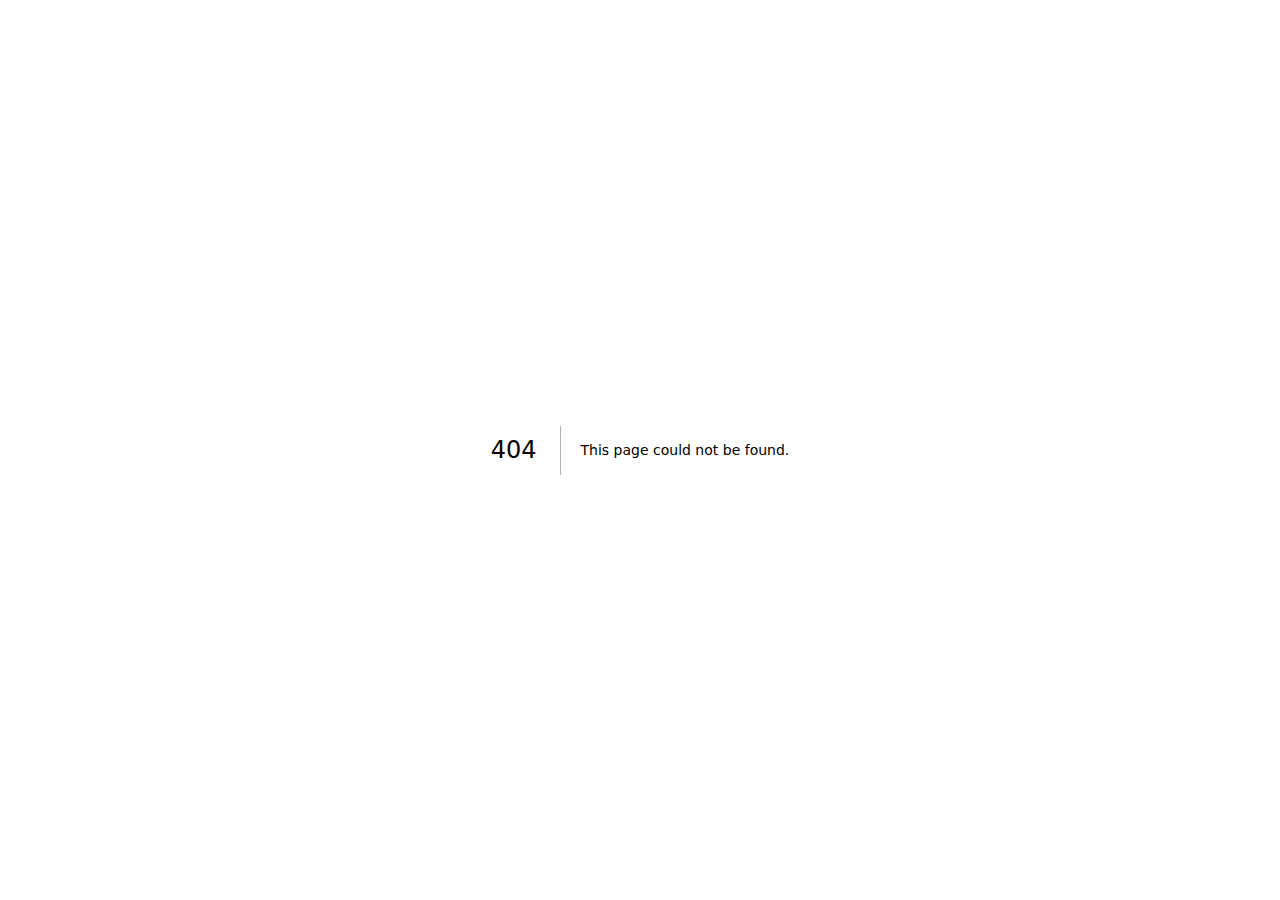
<file: 404/index.html>
<!DOCTYPE html><html lang="en"><head><meta charSet="utf-8"/><meta name="viewport" content="width=device-width, initial-scale=1"/><link rel="stylesheet" href="/_next/static/css/33aaf7c7877f47c6.css" data-precedence="next"/><link rel="preload" as="script" fetchPriority="low" href="/_next/static/chunks/webpack-b5c9a6f941400a70.js"/><script src="/_next/static/chunks/4bd1b696-025c55294ebeb14c.js" async=""></script><script src="/_next/static/chunks/684-95ac79fad084a63b.js" async=""></script><script src="/_next/static/chunks/main-app-2c703439fb92f2b8.js" async=""></script><meta name="robots" content="noindex"/><title>404: This page could not be found.</title><title>Create Next App</title><meta name="description" content="Generated by create next app"/><script src="/_next/static/chunks/polyfills-42372ed130431b0a.js" noModule=""></script></head><body class="__variable_8c8e65 __variable_5cfdac __variable_9a8899 antialiased"><div style="font-family:system-ui,&quot;Segoe UI&quot;,Roboto,Helvetica,Arial,sans-serif,&quot;Apple Color Emoji&quot;,&quot;Segoe UI Emoji&quot;;height:100vh;text-align:center;display:flex;flex-direction:column;align-items:center;justify-content:center"><div><style>body{color:#000;background:#fff;margin:0}.next-error-h1{border-right:1px solid rgba(0,0,0,.3)}@media (prefers-color-scheme:dark){body{color:#fff;background:#000}.next-error-h1{border-right:1px solid rgba(255,255,255,.3)}}</style><h1 class="next-error-h1" style="display:inline-block;margin:0 20px 0 0;padding:0 23px 0 0;font-size:24px;font-weight:500;vertical-align:top;line-height:49px">404</h1><div style="display:inline-block"><h2 style="font-size:14px;font-weight:400;line-height:49px;margin:0">This page could not be found.</h2></div></div></div><script src="/_next/static/chunks/webpack-b5c9a6f941400a70.js" async=""></script><script>(self.__next_f=self.__next_f||[]).push([0])</script><script>self.__next_f.push([1,"1:\"$Sreact.fragment\"\n2:I[7555,[],\"\"]\n3:I[1295,[],\"\"]\n4:I[9665,[],\"OutletBoundary\"]\n7:I[9665,[],\"ViewportBoundary\"]\n9:I[9665,[],\"MetadataBoundary\"]\nb:I[6614,[],\"\"]\n:HL[\"/_next/static/css/33aaf7c7877f47c6.css\",\"style\"]\n"])</script><script>self.__next_f.push([1,"0:{\"P\":null,\"b\":\"3RYDGWkJQhPRA0em_9IrD\",\"p\":\"\",\"c\":[\"\",\"_not-found\",\"\"],\"i\":false,\"f\":[[[\"\",{\"children\":[\"/_not-found\",{\"children\":[\"__PAGE__\",{}]}]},\"$undefined\",\"$undefined\",true],[\"\",[\"$\",\"$1\",\"c\",{\"children\":[[[\"$\",\"link\",\"0\",{\"rel\":\"stylesheet\",\"href\":\"/_next/static/css/33aaf7c7877f47c6.css\",\"precedence\":\"next\",\"crossOrigin\":\"$undefined\",\"nonce\":\"$undefined\"}]],[\"$\",\"html\",null,{\"lang\":\"en\",\"children\":[\"$\",\"body\",null,{\"className\":\"__variable_8c8e65 __variable_5cfdac __variable_9a8899 antialiased\",\"children\":[\"$\",\"$L2\",null,{\"parallelRouterKey\":\"children\",\"error\":\"$undefined\",\"errorStyles\":\"$undefined\",\"errorScripts\":\"$undefined\",\"template\":[\"$\",\"$L3\",null,{}],\"templateStyles\":\"$undefined\",\"templateScripts\":\"$undefined\",\"notFound\":[[[\"$\",\"title\",null,{\"children\":\"404: This page could not be found.\"}],[\"$\",\"div\",null,{\"style\":{\"fontFamily\":\"system-ui,\\\"Segoe UI\\\",Roboto,Helvetica,Arial,sans-serif,\\\"Apple Color Emoji\\\",\\\"Segoe UI Emoji\\\"\",\"height\":\"100vh\",\"textAlign\":\"center\",\"display\":\"flex\",\"flexDirection\":\"column\",\"alignItems\":\"center\",\"justifyContent\":\"center\"},\"children\":[\"$\",\"div\",null,{\"children\":[[\"$\",\"style\",null,{\"dangerouslySetInnerHTML\":{\"__html\":\"body{color:#000;background:#fff;margin:0}.next-error-h1{border-right:1px solid rgba(0,0,0,.3)}@media (prefers-color-scheme:dark){body{color:#fff;background:#000}.next-error-h1{border-right:1px solid rgba(255,255,255,.3)}}\"}}],[\"$\",\"h1\",null,{\"className\":\"next-error-h1\",\"style\":{\"display\":\"inline-block\",\"margin\":\"0 20px 0 0\",\"padding\":\"0 23px 0 0\",\"fontSize\":24,\"fontWeight\":500,\"verticalAlign\":\"top\",\"lineHeight\":\"49px\"},\"children\":404}],[\"$\",\"div\",null,{\"style\":{\"display\":\"inline-block\"},\"children\":[\"$\",\"h2\",null,{\"style\":{\"fontSize\":14,\"fontWeight\":400,\"lineHeight\":\"49px\",\"margin\":0},\"children\":\"This page could not be found.\"}]}]]}]}]],[]],\"forbidden\":\"$undefined\",\"unauthorized\":\"$undefined\"}]}]}]]}],{\"children\":[\"/_not-found\",[\"$\",\"$1\",\"c\",{\"children\":[null,[\"$\",\"$L2\",null,{\"parallelRouterKey\":\"children\",\"error\":\"$undefined\",\"errorStyles\":\"$undefined\",\"errorScripts\":\"$undefined\",\"template\":[\"$\",\"$L3\",null,{}],\"templateStyles\":\"$undefined\",\"templateScripts\":\"$undefined\",\"notFound\":\"$undefined\",\"forbidden\":\"$undefined\",\"unauthorized\":\"$undefined\"}]]}],{\"children\":[\"__PAGE__\",[\"$\",\"$1\",\"c\",{\"children\":[[[\"$\",\"title\",null,{\"children\":\"404: This page could not be found.\"}],[\"$\",\"div\",null,{\"style\":\"$0:f:0:1:1:props:children:1:props:children:props:children:props:notFound:0:1:props:style\",\"children\":[\"$\",\"div\",null,{\"children\":[[\"$\",\"style\",null,{\"dangerouslySetInnerHTML\":{\"__html\":\"body{color:#000;background:#fff;margin:0}.next-error-h1{border-right:1px solid rgba(0,0,0,.3)}@media (prefers-color-scheme:dark){body{color:#fff;background:#000}.next-error-h1{border-right:1px solid rgba(255,255,255,.3)}}\"}}],[\"$\",\"h1\",null,{\"className\":\"next-error-h1\",\"style\":\"$0:f:0:1:1:props:children:1:props:children:props:children:props:notFound:0:1:props:children:props:children:1:props:style\",\"children\":404}],[\"$\",\"div\",null,{\"style\":\"$0:f:0:1:1:props:children:1:props:children:props:children:props:notFound:0:1:props:children:props:children:2:props:style\",\"children\":[\"$\",\"h2\",null,{\"style\":\"$0:f:0:1:1:props:children:1:props:children:props:children:props:notFound:0:1:props:children:props:children:2:props:children:props:style\",\"children\":\"This page could not be found.\"}]}]]}]}]],\"$undefined\",null,[\"$\",\"$L4\",null,{\"children\":[\"$L5\",\"$L6\",null]}]]}],{},null,false]},null,false]},null,false],[\"$\",\"$1\",\"h\",{\"children\":[[\"$\",\"meta\",null,{\"name\":\"robots\",\"content\":\"noindex\"}],[\"$\",\"$1\",\"joc0FhXYh-KYPwpgN71ZW\",{\"children\":[[\"$\",\"$L7\",null,{\"children\":\"$L8\"}],null]}],[\"$\",\"$L9\",null,{\"children\":\"$La\"}]]}],false]],\"m\":\"$undefined\",\"G\":[\"$b\",\"$undefined\"],\"s\":false,\"S\":true}\n"])</script><script>self.__next_f.push([1,"8:[[\"$\",\"meta\",\"0\",{\"charSet\":\"utf-8\"}],[\"$\",\"meta\",\"1\",{\"name\":\"viewport\",\"content\":\"width=device-width, initial-scale=1\"}]]\n5:null\n"])</script><script>self.__next_f.push([1,"6:null\na:[[\"$\",\"title\",\"0\",{\"children\":\"Create Next App\"}],[\"$\",\"meta\",\"1\",{\"name\":\"description\",\"content\":\"Generated by create next app\"}]]\n"])</script></body></html>
</file>
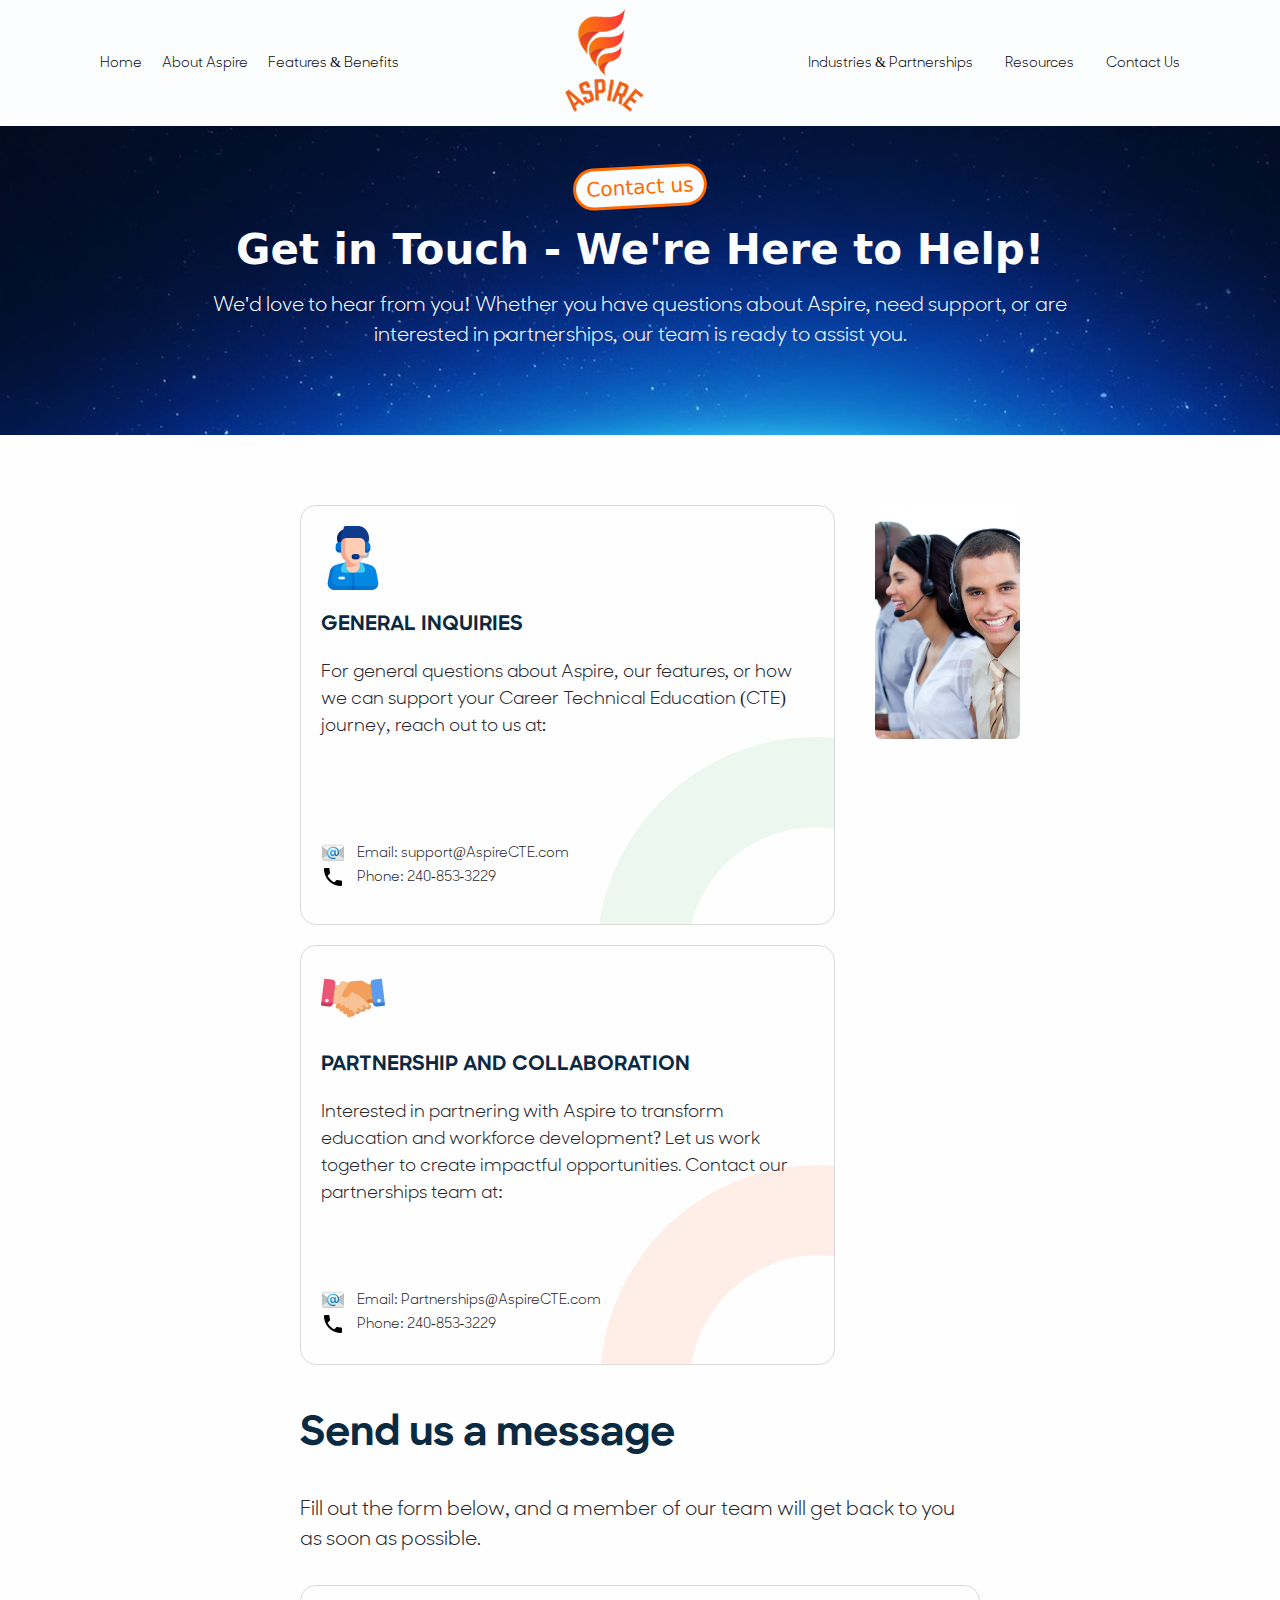
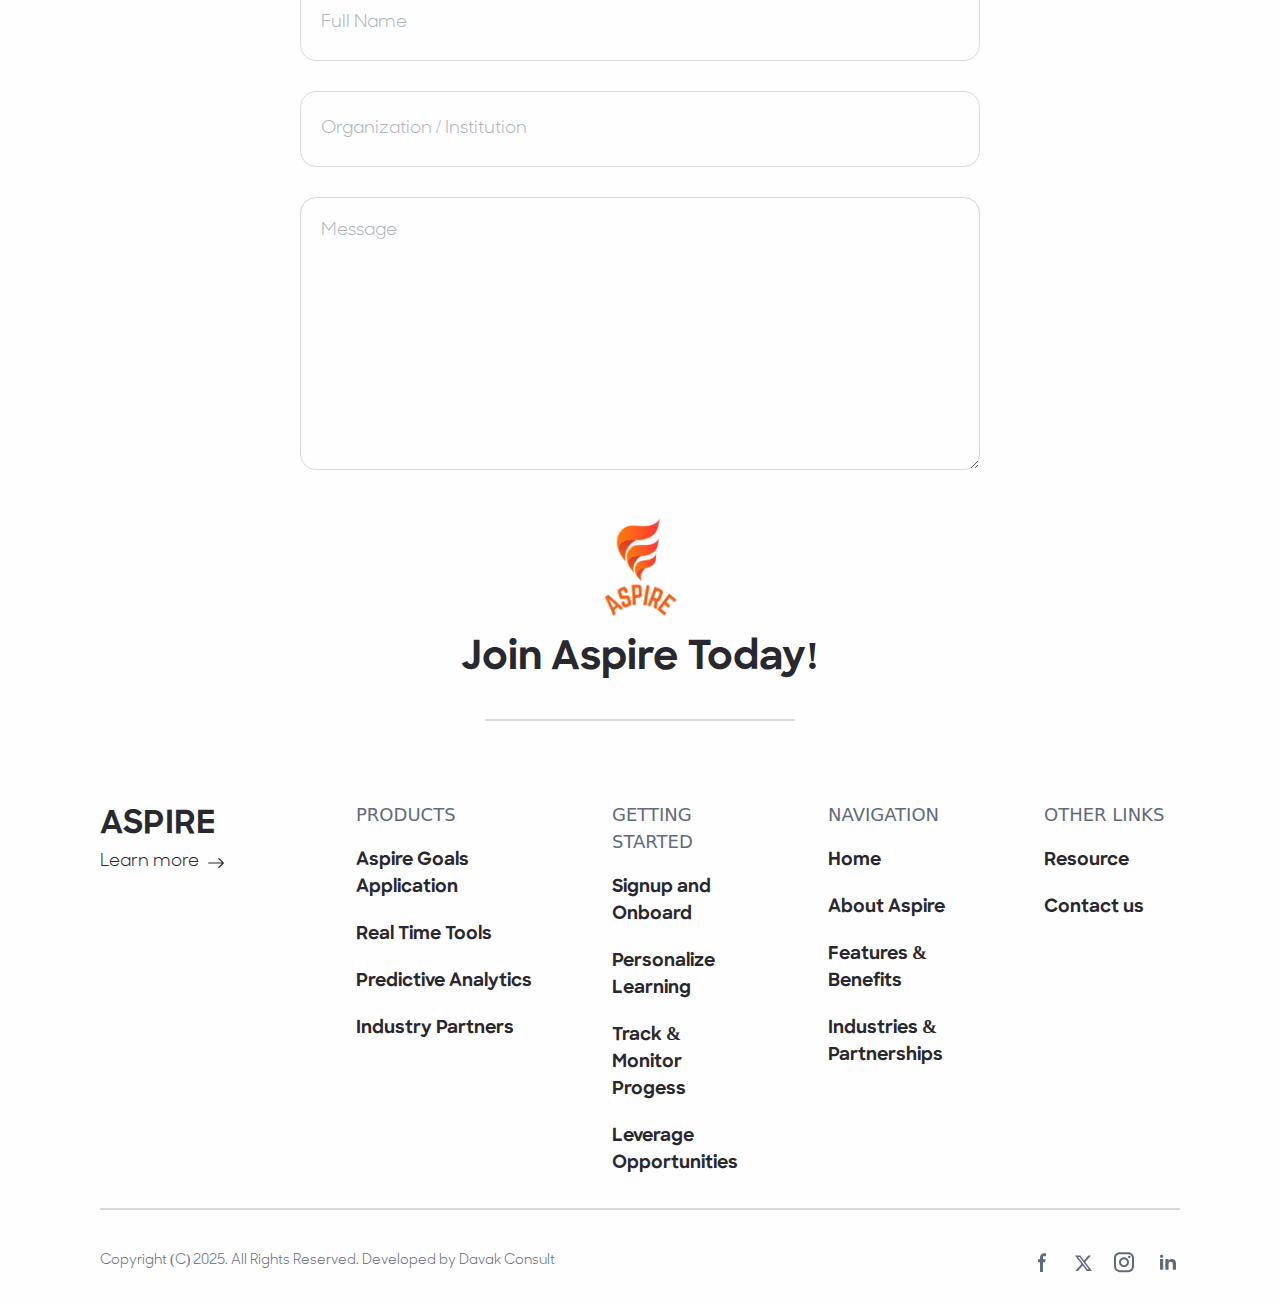
<file: contact-us/index.html>
<!DOCTYPE html><html lang="en"><head><meta charSet="utf-8"/><meta name="viewport" content="width=device-width, initial-scale=1"/><link rel="stylesheet" href="/_next/static/css/33aaf7c7877f47c6.css" data-precedence="next"/><link rel="preload" as="script" fetchPriority="low" href="/_next/static/chunks/webpack-b5c9a6f941400a70.js"/><script src="/_next/static/chunks/4bd1b696-025c55294ebeb14c.js" async=""></script><script src="/_next/static/chunks/684-95ac79fad084a63b.js" async=""></script><script src="/_next/static/chunks/main-app-2c703439fb92f2b8.js" async=""></script><script src="/_next/static/chunks/94730671-110bcb2439767ccb.js" async=""></script><script src="/_next/static/chunks/0e762574-00a3c9b486deafa4.js" async=""></script><script src="/_next/static/chunks/5e22fd23-e08d247e6b982495.js" async=""></script><script src="/_next/static/chunks/736-90fc55dbeb3b2a22.js" async=""></script><script src="/_next/static/chunks/app/contact-us/page-9adf3c189d17a083.js" async=""></script><title>Create Next App</title><meta name="description" content="Generated by create next app"/><link rel="icon" href="/favicon.ico" type="image/x-icon" sizes="16x16"/><script src="/_next/static/chunks/polyfills-42372ed130431b0a.js" noModule=""></script></head><body class="__variable_8c8e65 __variable_5cfdac __variable_9a8899 antialiased"><div class="bg-[#fbfdff] w-full flex flex-col justify-center  "><nav class="w-full flex justify-end gap-[80px] lg:justify-between lg:px-[100px] h-[126px] items-center px-[20px]"><ul class="lg:flex lg:text-[14px] gap-[20px] sharpsans hidden"><li><a class="hover:text-[#ffff] hover:bg-[#092a41] hover:px-[30px] hover:py-[20px] hover:rounded-[10px]" href="/">Home</a></li><li><a class="hover:text-[#ffff] hover:bg-[#092a41] hover:px-[30px] hover:py-[20px] hover:rounded-[10px]" href="/about-aspire/">About Aspire</a></li><li><a class="hover:text-[#ffff] hover:bg-[#092a41] hover:px-[30px] hover:py-[20px] hover:rounded-[10px]" href="/features-benefits/">Features &amp; Benefits</a></li></ul><img alt="Aspire Logo" loading="lazy" width="129" height="126" decoding="async" data-nimg="1" style="color:transparent" src="/_next/static/media/aspire logo.18384b14.png"/><ul class="lg:flex lg:text-[14px] gap-[32px] sharpsans hidden"><li><a class="hover:text-[#ffff] hover:bg-[#092a41] hover:px-[30px] hover:py-[20px] hover:rounded-[10px]" href="/industries-and-partnerships/">Industries &amp; Partnerships</a></li><li><a class="hover:text-[#ffff] hover:bg-[#092a41] hover:px-[30px] hover:py-[20px] hover:rounded-[10px]" href="/resources/">Resources</a></li><li><a class="hover:text-[#ffff] hover:bg-[#092a41] hover:px-[30px] hover:py-[20px] hover:rounded-[10px]" href="/contact-us/">Contact Us</a></li></ul><div class="lg:hidden"><svg stroke="currentColor" fill="currentColor" stroke-width="0" viewBox="0 0 24 24" class="text-black text-3xl font-bold" height="1em" width="1em" xmlns="http://www.w3.org/2000/svg"><path d="M3 4H21V6H3V4ZM9 11H21V13H9V11ZM3 18H21V20H3V18Z"></path></svg></div></nav><div class="fixed bg-[#092A41] z-50 h-screen top-0 left-0 w-[300px] text-white ps-2 transform transition-transform duration-300 -translate-x-full"><ul class="mt-10"><li class="mt-4 cursor-pointer transition-all "><a href="/about-aspire/">About Aspire</a></li><li class="mt-4 cursor-pointer transition-all "><a href="/features-benefits/">Features &amp; Benefits</a></li><li class="mt-4 cursor-pointer transition-all "><a href="/industries-and-partnerships/">Industries &amp; Partnerships</a></li><li class="mt-4 cursor-pointer transition-all "><a href="/resources/">Resources</a></li><li class="mt-4 cursor-pointer transition-all "><a href="/contact-us/">Contact Us</a></li></ul></div><div class="w-full lg:h-[309px] h-[291px] flex flex-col py-10 lg:bg-[url(&#x27;/blue.png&#x27;)]  bg-[url(&#x27;/bluemobile3.png&#x27;)]  items-center"><div class="w-[103px] lg:text-[20px] text-[14px] lg:w-[134px] lg:h-[42px] bottom-2 h-[32px] rotate-[-3.13deg] flex justify-center items-center rounded-full text-orange-500 border-orange-500 bg-[#FBFDFF] text-center border-[3px]">Contact us</div><div class="text-[#FBFDFF] lg:text-[42px] text-center text-[24px] mt-[10px] font-bold items-center">Get in Touch - We&#x27;re Here to Help!</div><div class="sharpsans text-[#FBFDFF] lg:w-[924px] lg:text-[20px] mt-[10px] w-[316px] text-center text-[14px]">We&#x27;d love to hear from you! Whether you have questions about Aspire, need support, or are interested in partnerships, our team is ready to assist you.</div></div></div><div class="w-full bg-[#fefefe]  flex-col-reverse flex lg:flex-row lg:px-[300px] px-[20px] pt-[20px] lg:pt-[70px]"><div class="flex  flex-col mt-[20px] lg:mt-[0px] gap-[20px]"><div class="lg:w-[535px] relative lg:h-[420px] w-[359px] h-[289px] rounded-[16px] border-[1.5px] border-[#D9D9D9] px-[20px] py-[20px]"><img alt="contact call" loading="lazy" width="64" height="64" decoding="async" data-nimg="1" class="lg:w-[64px] lg:h-[64px] w-[48px] h-[48px]" style="color:transparent" src="/_next/static/media/call.c9b3c398.svg"/><div class="text-[#092A41] sharpsans font-bold mt-[10px] lg:mt-[20px] text-[20px] ">GENERAL INQUIRIES</div><div class="sharpsans text-[#29282F] lg:text-[18px] text-[14px] mt-[10px] lg:mt-[20px]">For general questions about Aspire, our features, or how we can support your Career Technical Education (CTE) journey, reach out to us at:</div><div class="mt-3 lg:mt-[100px]"><div class="flex items-center sharpsans text-[14px] text-[#29282F]"><img alt="email" loading="lazy" width="48" height="48" decoding="async" data-nimg="1" class="w-6 h-6 mr-3" style="color:transparent" src="/_next/static/media/icons8-email-48.5114e8c0.png"/> Email: support@AspireCTE.com</div><div class="flex items-center sharpsans text-[14px] text-[#29282F]"><img alt="phone" loading="lazy" width="24" height="24" decoding="async" data-nimg="1" class="w-6 h-6 mr-3" style="color:transparent" src="/_next/static/media/icons8-phone-24.711cf976.png"/> Phone: 240-853-3229</div></div><img alt="contact circle" loading="lazy" width="237" height="187" decoding="async" data-nimg="1" class="absolute bottom-0 right-0" style="color:transparent" src="/_next/static/media/contactcircle1.fe0dcc00.svg"/></div><div class="lg:w-[535px] relative lg:h-[420px] w-[359px] h-[289px] rounded-[16px] border-[1.5px] border-[#D9D9D9] px-[20px] py-[20px]"><img alt="contact shake" loading="lazy" width="64" height="64" decoding="async" data-nimg="1" class="lg:w-[64px] lg:h-[64px] w-[48px] h-[48px]" style="color:transparent" src="/_next/static/media/shake.b5740d92.svg"/><div class="text-[#092A41] sharpsans font-bold mt-[10px] lg:mt-[20px] text-[20px] ">PARTNERSHIP AND COLLABORATION</div><div class="sharpsans text-[#29282F] lg:text-[18px] text-[14px] mt-[10px] lg:mt-[20px]">Interested in partnering with Aspire to transform education and workforce development? Let us work together to create impactful opportunities. Contact our partnerships team at:</div><div class="lg:mt-[80px]"><div class="flex items-center sharpsans text-[14px] text-[#29282F]"><img alt="email" loading="lazy" width="48" height="48" decoding="async" data-nimg="1" class="w-6 h-6 mr-3" style="color:transparent" src="/_next/static/media/icons8-email-48.5114e8c0.png"/> Email: Partnerships@AspireCTE.com</div><div class="flex items-center sharpsans text-[14px] text-[#29282F]"><img alt="phone" loading="lazy" width="24" height="24" decoding="async" data-nimg="1" class="w-6 h-6 mr-3" style="color:transparent" src="/_next/static/media/icons8-phone-24.711cf976.png"/> Phone: 240-853-3229</div></div><img alt="contact circle" loading="lazy" width="234" height="199" decoding="async" data-nimg="1" class="absolute bottom-0 right-0" style="color:transparent" src="/_next/static/media/contactcircle2.163aa5d6.svg"/></div></div><div class="mt-[20px] lg:mt-[0px] "><img alt="contactgirl " loading="lazy" width="359" height="147" decoding="async" data-nimg="1" class="block lg:hidden" style="color:transparent" src="/_next/static/media/contactmobile.f96aa2e2.png"/><img alt="conatctgirl " loading="lazy" width="535" height="864" decoding="async" data-nimg="1" class="hidden lg:block lg:ml-[40px]" style="color:transparent" src="/_next/static/media/contactdesktop.d56c1146.png"/></div></div><div class="w-full bg-[#fefefe] pt-[30px] lg:pt-[40px] lg:px-[300px] px-[20px]"><div class="sharpsans text-[#092A41] text-[20px] font-bold lg:text-[40px]">Send us a message</div><div class="lg:text-[20px] text-[14px] sharpsans mt-[20px] lg:mt-[30px] text-[#29282F]">Fill out the form below, and a member of our team will get back to you as soon as possible.</div><form class="flex flex-col"><input placeholder="Full Name" class="sharpsans text-[#616A7C] mt-[20px] lg:mt-[30px] lg:text-[18px] text-[14px] border-[#D9D9D9] lg:h-[76px] h-[60px] px-[20px] border-[1.5px] rounded-[16px]"/><input placeholder="Organization / Institution" class="sharpsans text-[#616A7C] mt-[20px] lg:mt-[30px] lg:text-[18px] text-[14px] border-[#D9D9D9] lg:h-[76px] h-[60px] px-[20px] border-[1.5px] rounded-[16px]"/><textarea placeholder="Message" class=" text-[#616A7C] lg:h-[273px] h-[215px] border-[1.5px] border-[#D9D9D9] rounded-[16px] sharpsans lg:text-[18px] text-[14px] px-[20px] mt-[20px] lg:mt-[30px] py-[20px]"></textarea></form></div><div class="w-full bg-[#fefefe] pt-[30px] flex flex-col items-center lg:pt-[40px]"><img alt="aspirelogo" loading="lazy" width="129" height="126" decoding="async" data-nimg="1" class="lg:w-[118.36px] lg:h-[119.17px]" style="color:transparent" src="/_next/static/media/aspire logo.18384b14.png"/><div class="text-[#29282F] lg:text-[40px] sharpsans font-bold">Join Aspire Today!</div><hr class="lg:w-[310px] w-[96px] mt-[20px] lg:mt-[30px] lg:h-[0px] border-[1px] border-[#D9D9D9]"/></div><div class="bg-[#fefefe]"><div class="grid pb-[30px] bg-[#fefefe] lg:grid-cols-5 grid-cols-1 text-center lg:text-left  lg:pt-[80px] w-full lg:px-[100px]"><div class="flex-col lg:items-start items-center hidden lg:block"><div class="sharpsans text-[#29282F] lg:text-[32px] font-bold">ASPIRE</div><div class="flex items-center sharpsans text-[#29282F] text-[18px]">Learn more <svg stroke="currentColor" fill="currentColor" stroke-width="0" viewBox="0 0 16 16" class="ml-2" height="1em" width="1em" xmlns="http://www.w3.org/2000/svg"><path fill-rule="evenodd" d="M1 8a.5.5 0 0 1 .5-.5h11.793l-3.147-3.146a.5.5 0 0 1 .708-.708l4 4a.5.5 0 0 1 0 .708l-4 4a.5.5 0 0 1-.708-.708L13.293 8.5H1.5A.5.5 0 0 1 1 8"></path></svg></div></div><div class="lg:ml-10 mt-[70px] lg:mt-[0px]"><span class="text-[#616A7C] lg:text-[18px]">PRODUCTS</span><ul class="text-[#29282F] text-[18px] font-bold lg:mt-5 mt-5 sharpsans "><li class="mt-[20px]">Aspire Goals Application</li><li class="mt-[20px]">Real Time Tools</li><li class="mt-[20px]">Predictive Analytics</li><li class="mt-[20px]">Industry Partners</li></ul></div><div class="lg:ml-20 mt-[70px] lg:mt-[0px]"><span class="text-[#616A7C] lg:text-[18px]">GETTING STARTED</span><ul class="text-[#29282F] font-bold text-[18px] lg:mt-5 mt-5 sharpsans gap-3"><li class="mt-[20px]">Signup and Onboard</li><li class="mt-[20px]">Personalize Learning</li><li class="mt-[20px]">Track &amp; Monitor Progess</li><li class="mt-[20px]">Leverage Opportunities</li></ul></div><div class="lg:ml-20 mt-[70px] lg:mt-[0px]"><span class="text-[#616A7C] lg:text-[18px]">NAVIGATION</span><ul class="text-[#29282F] font-bold text-[18px] lg:mt-5 mt-5 sharpsans gap-3"><li class="mt-[20px]">Home</li><li class="mt-[20px]">About Aspire</li><li class="mt-[20px]">Features &amp; Benefits</li><li class="mt-[20px]">Industries &amp; Partnerships</li></ul></div><div class="lg:ml-20 mt-[70px] lg:mt-[0px]"><span class="text-[#616A7C] lg:text-[18px]">OTHER LINKS</span><ul class="text-[#29282F] font-bold text-[18px] lg:mt-5 mt-5 sharpsans gap-3"><li class="mt-[20px]">Resource</li><li class="mt-[20px]">Contact us</li></ul></div></div><hr class=" mx-[100px] border-[1px] border-[#D9D9D9]"/></div><div class="flex pt-5 lg:pt-10 bg-[#fefefe] w-full justify-between pb-[20px] lg:pb-[30px] px-[20px] lg:px-[100px]"><div class="text-[#616A7C] lg:text-[14px] text-[10px] sharpsans">Copyright (C) 2025. All Rights Reserved. Developed by Davak Consult</div><div class="flex items-center gap-2 lg:gap-5"><img alt="facebook logo" loading="lazy" width="24" height="25" decoding="async" data-nimg="1" style="color:transparent" src="/_next/static/media/facebook.2e491552.svg"/><img alt="twitter logo" loading="lazy" width="17" height="18" decoding="async" data-nimg="1" style="color:transparent" src="/_next/static/media/twitter.7e5faf0e.svg"/><img alt="instagram logo" loading="lazy" width="24" height="25" decoding="async" data-nimg="1" style="color:transparent" src="/_next/static/media/instagram.89d63b48.svg"/><img alt="linkedin logo" loading="lazy" width="24" height="25" decoding="async" data-nimg="1" style="color:transparent" src="/_next/static/media/linkedin.2fc75c12.svg"/></div></div><script src="/_next/static/chunks/webpack-b5c9a6f941400a70.js" async=""></script><script>(self.__next_f=self.__next_f||[]).push([0])</script><script>self.__next_f.push([1,"1:\"$Sreact.fragment\"\n2:I[7555,[],\"\"]\n3:I[1295,[],\"\"]\n4:I[6586,[\"204\",\"static/chunks/94730671-110bcb2439767ccb.js\",\"87\",\"static/chunks/0e762574-00a3c9b486deafa4.js\",\"206\",\"static/chunks/5e22fd23-e08d247e6b982495.js\",\"736\",\"static/chunks/736-90fc55dbeb3b2a22.js\",\"920\",\"static/chunks/app/contact-us/page-9adf3c189d17a083.js\"],\"default\"]\n5:I[9665,[],\"OutletBoundary\"]\n8:I[9665,[],\"ViewportBoundary\"]\na:I[9665,[],\"MetadataBoundary\"]\nc:I[6614,[],\"\"]\n:HL[\"/_next/static/css/33aaf7c7877f47c6.css\",\"style\"]\n"])</script><script>self.__next_f.push([1,"0:{\"P\":null,\"b\":\"3RYDGWkJQhPRA0em_9IrD\",\"p\":\"\",\"c\":[\"\",\"contact-us\",\"\"],\"i\":false,\"f\":[[[\"\",{\"children\":[\"contact-us\",{\"children\":[\"__PAGE__\",{}]}]},\"$undefined\",\"$undefined\",true],[\"\",[\"$\",\"$1\",\"c\",{\"children\":[[[\"$\",\"link\",\"0\",{\"rel\":\"stylesheet\",\"href\":\"/_next/static/css/33aaf7c7877f47c6.css\",\"precedence\":\"next\",\"crossOrigin\":\"$undefined\",\"nonce\":\"$undefined\"}]],[\"$\",\"html\",null,{\"lang\":\"en\",\"children\":[\"$\",\"body\",null,{\"className\":\"__variable_8c8e65 __variable_5cfdac __variable_9a8899 antialiased\",\"children\":[\"$\",\"$L2\",null,{\"parallelRouterKey\":\"children\",\"error\":\"$undefined\",\"errorStyles\":\"$undefined\",\"errorScripts\":\"$undefined\",\"template\":[\"$\",\"$L3\",null,{}],\"templateStyles\":\"$undefined\",\"templateScripts\":\"$undefined\",\"notFound\":[[[\"$\",\"title\",null,{\"children\":\"404: This page could not be found.\"}],[\"$\",\"div\",null,{\"style\":{\"fontFamily\":\"system-ui,\\\"Segoe UI\\\",Roboto,Helvetica,Arial,sans-serif,\\\"Apple Color Emoji\\\",\\\"Segoe UI Emoji\\\"\",\"height\":\"100vh\",\"textAlign\":\"center\",\"display\":\"flex\",\"flexDirection\":\"column\",\"alignItems\":\"center\",\"justifyContent\":\"center\"},\"children\":[\"$\",\"div\",null,{\"children\":[[\"$\",\"style\",null,{\"dangerouslySetInnerHTML\":{\"__html\":\"body{color:#000;background:#fff;margin:0}.next-error-h1{border-right:1px solid rgba(0,0,0,.3)}@media (prefers-color-scheme:dark){body{color:#fff;background:#000}.next-error-h1{border-right:1px solid rgba(255,255,255,.3)}}\"}}],[\"$\",\"h1\",null,{\"className\":\"next-error-h1\",\"style\":{\"display\":\"inline-block\",\"margin\":\"0 20px 0 0\",\"padding\":\"0 23px 0 0\",\"fontSize\":24,\"fontWeight\":500,\"verticalAlign\":\"top\",\"lineHeight\":\"49px\"},\"children\":404}],[\"$\",\"div\",null,{\"style\":{\"display\":\"inline-block\"},\"children\":[\"$\",\"h2\",null,{\"style\":{\"fontSize\":14,\"fontWeight\":400,\"lineHeight\":\"49px\",\"margin\":0},\"children\":\"This page could not be found.\"}]}]]}]}]],[]],\"forbidden\":\"$undefined\",\"unauthorized\":\"$undefined\"}]}]}]]}],{\"children\":[\"contact-us\",[\"$\",\"$1\",\"c\",{\"children\":[null,[\"$\",\"$L2\",null,{\"parallelRouterKey\":\"children\",\"error\":\"$undefined\",\"errorStyles\":\"$undefined\",\"errorScripts\":\"$undefined\",\"template\":[\"$\",\"$L3\",null,{}],\"templateStyles\":\"$undefined\",\"templateScripts\":\"$undefined\",\"notFound\":\"$undefined\",\"forbidden\":\"$undefined\",\"unauthorized\":\"$undefined\"}]]}],{\"children\":[\"__PAGE__\",[\"$\",\"$1\",\"c\",{\"children\":[[\"$\",\"$L4\",null,{}],\"$undefined\",null,[\"$\",\"$L5\",null,{\"children\":[\"$L6\",\"$L7\",null]}]]}],{},null,false]},null,false]},null,false],[\"$\",\"$1\",\"h\",{\"children\":[null,[\"$\",\"$1\",\"5FBj2uO0Y_TsKMfq9_cqJ\",{\"children\":[[\"$\",\"$L8\",null,{\"children\":\"$L9\"}],null]}],[\"$\",\"$La\",null,{\"children\":\"$Lb\"}]]}],false]],\"m\":\"$undefined\",\"G\":[\"$c\",\"$undefined\"],\"s\":false,\"S\":true}\n"])</script><script>self.__next_f.push([1,"9:[[\"$\",\"meta\",\"0\",{\"charSet\":\"utf-8\"}],[\"$\",\"meta\",\"1\",{\"name\":\"viewport\",\"content\":\"width=device-width, initial-scale=1\"}]]\n6:null\n"])</script><script>self.__next_f.push([1,"7:null\nb:[[\"$\",\"title\",\"0\",{\"children\":\"Create Next App\"}],[\"$\",\"meta\",\"1\",{\"name\":\"description\",\"content\":\"Generated by create next app\"}],[\"$\",\"link\",\"2\",{\"rel\":\"icon\",\"href\":\"/favicon.ico\",\"type\":\"image/x-icon\",\"sizes\":\"16x16\"}]]\n"])</script></body></html>
</file>
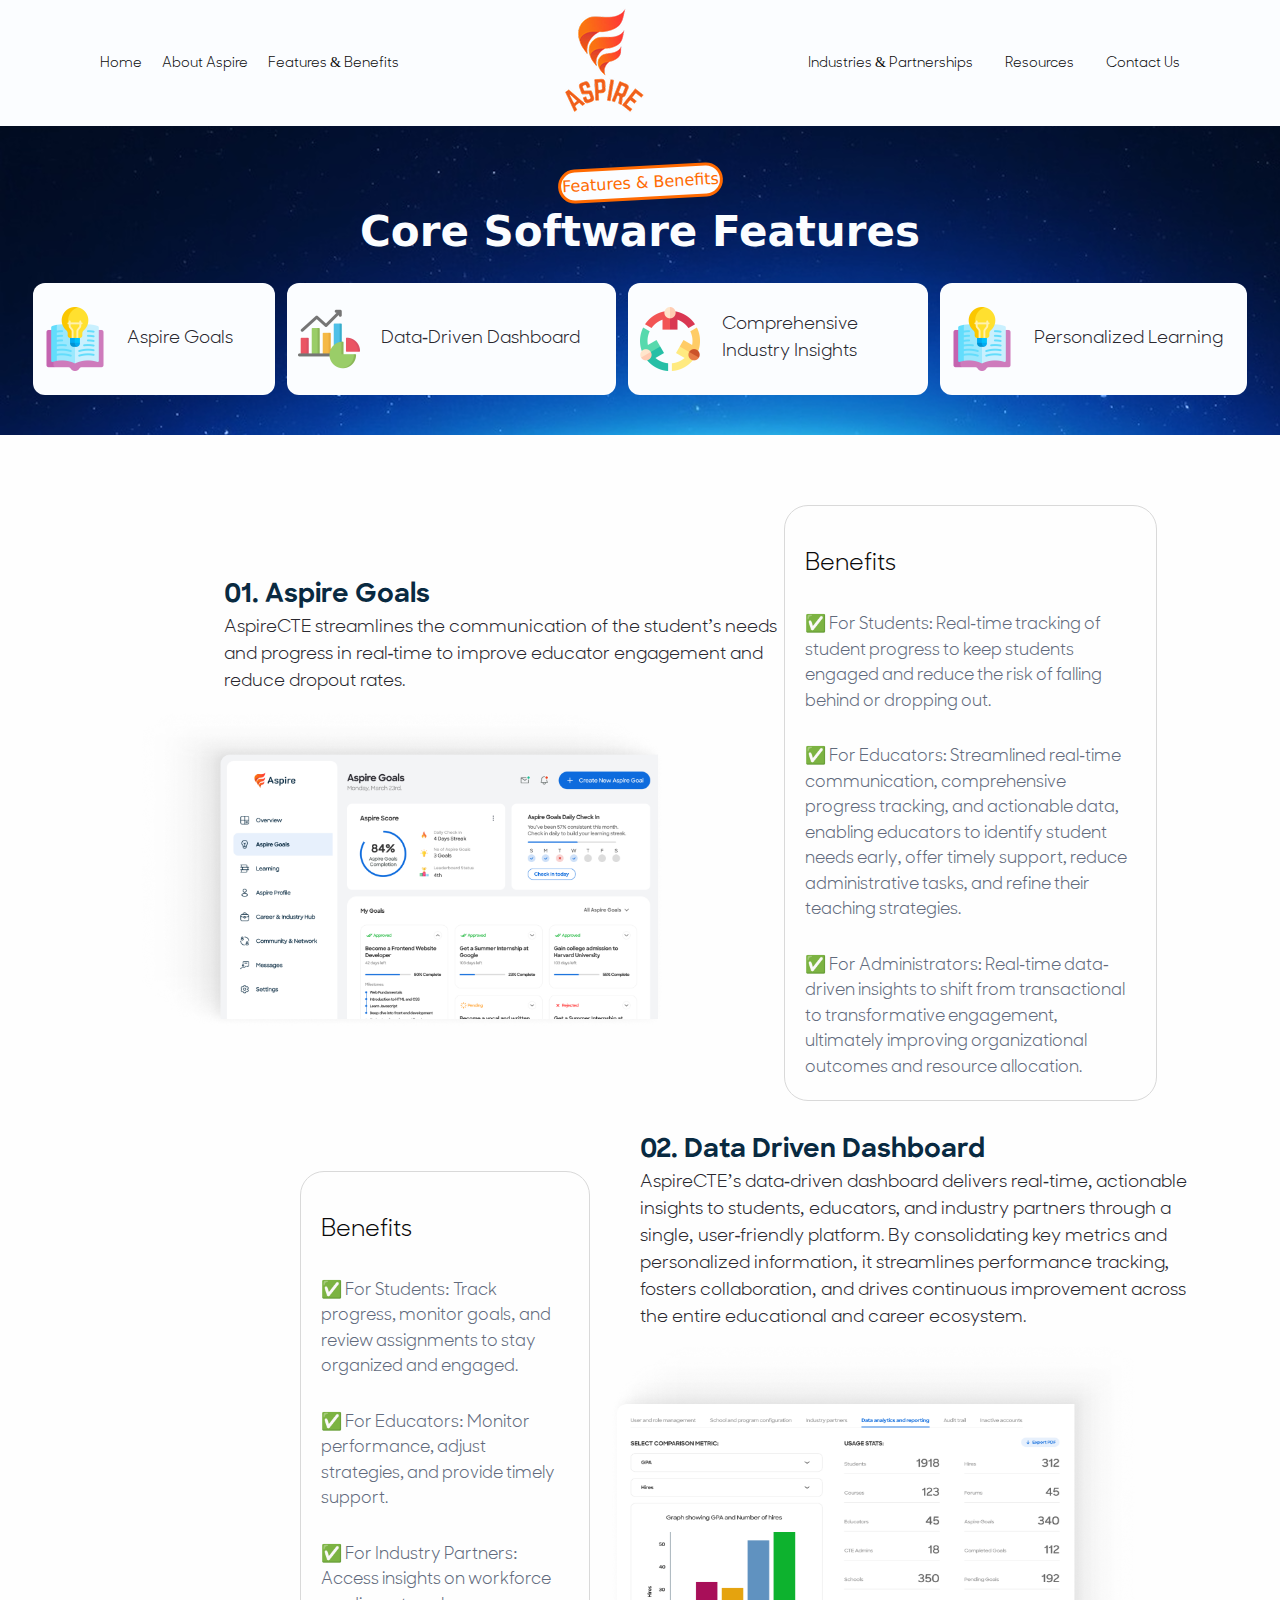
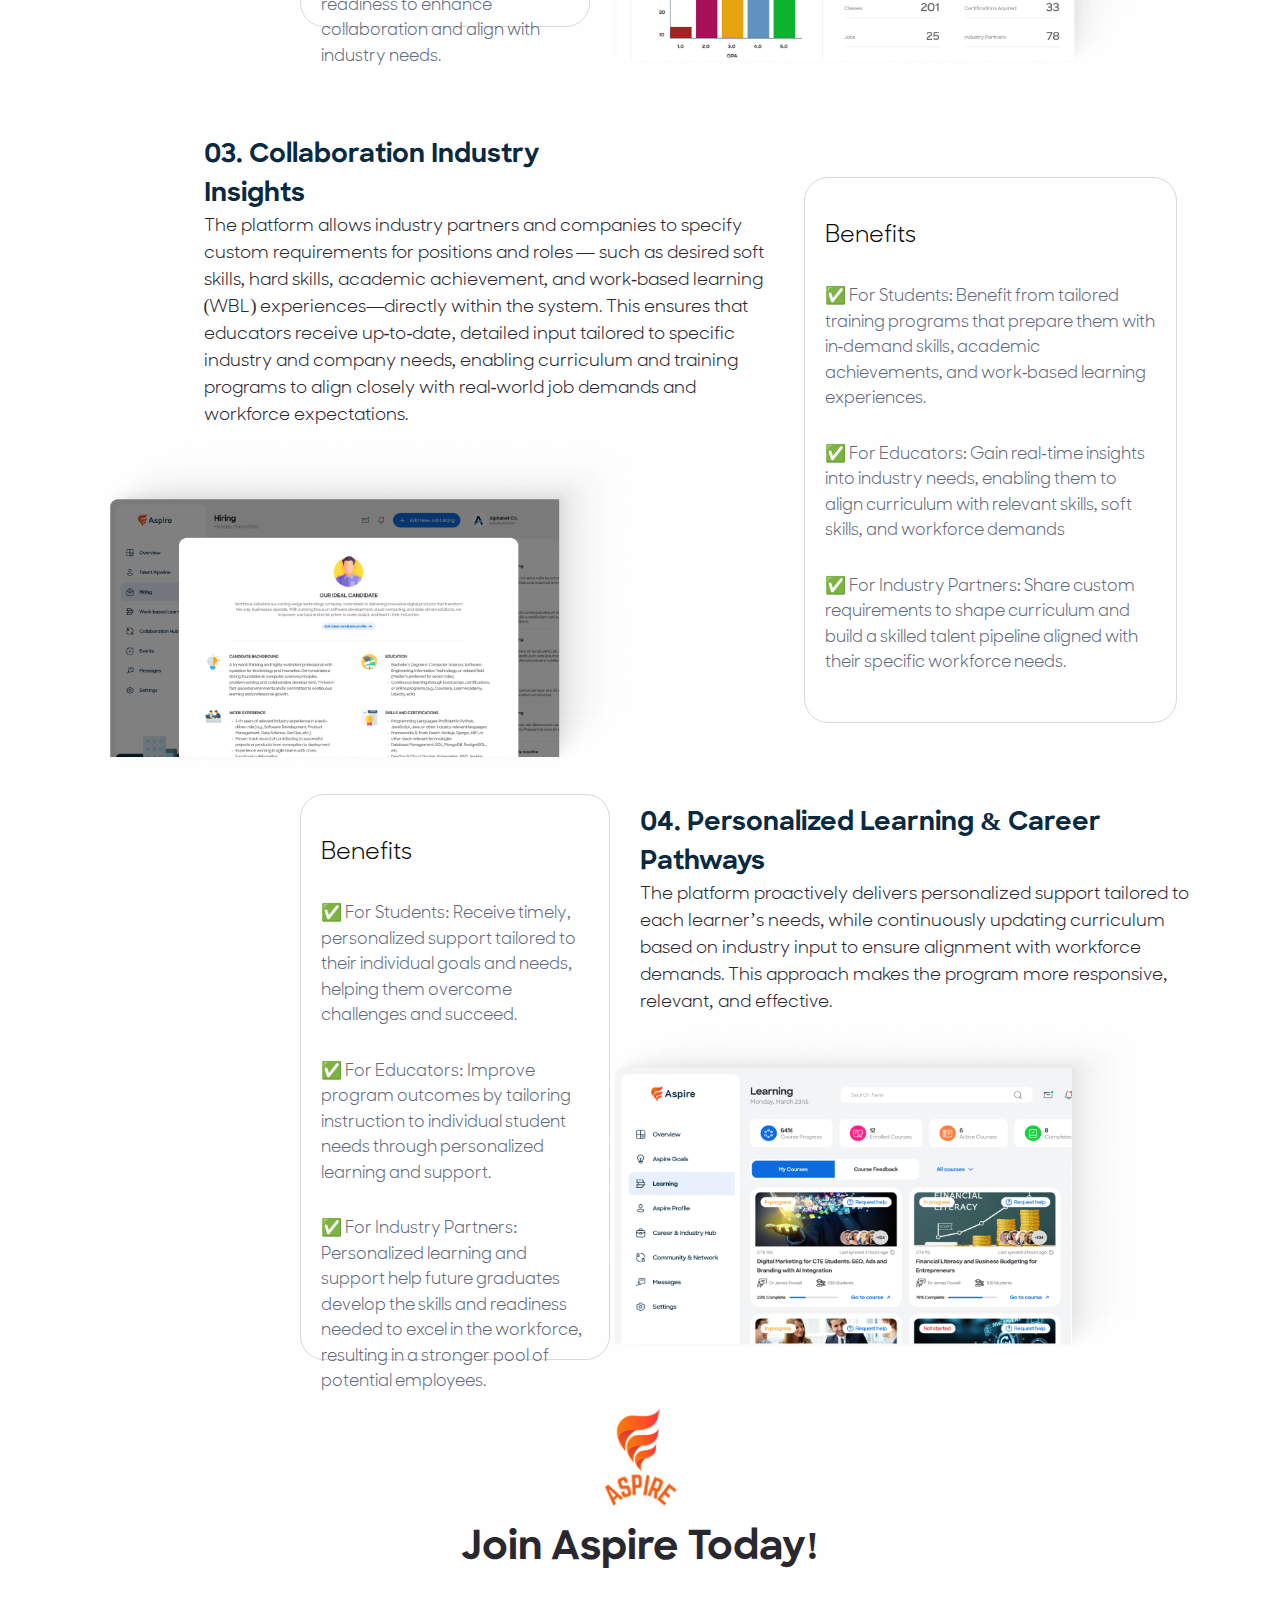
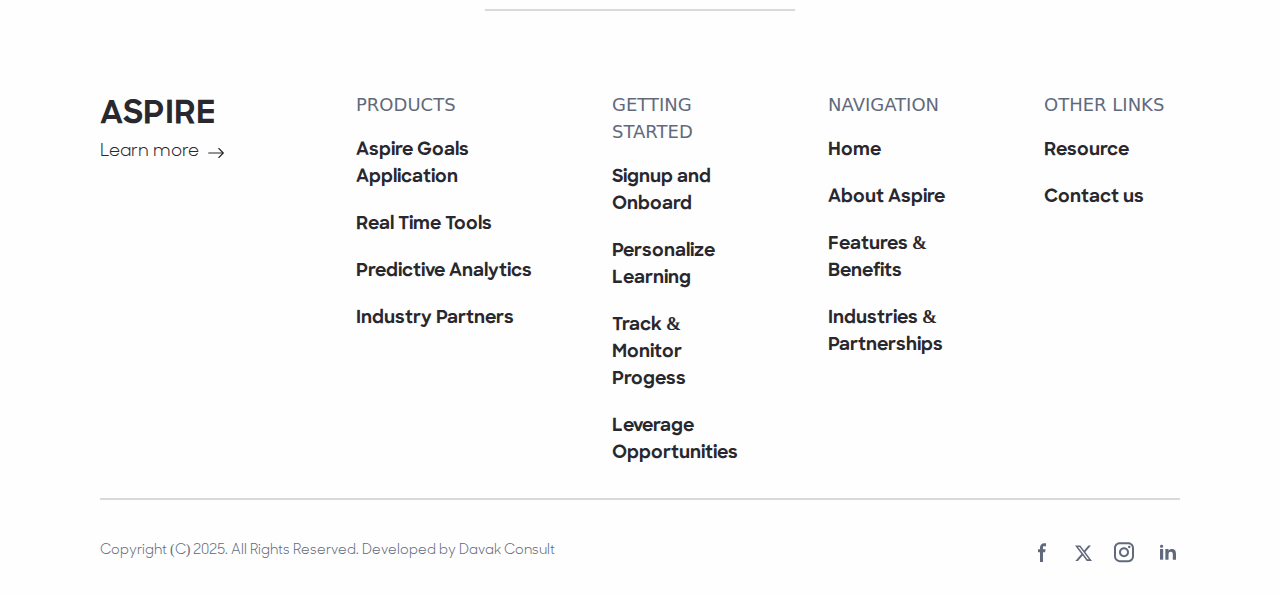
<file: features-benefits/index.html>
<!DOCTYPE html><html lang="en"><head><meta charSet="utf-8"/><meta name="viewport" content="width=device-width, initial-scale=1"/><link rel="stylesheet" href="/_next/static/css/33aaf7c7877f47c6.css" data-precedence="next"/><link rel="preload" as="script" fetchPriority="low" href="/_next/static/chunks/webpack-b5c9a6f941400a70.js"/><script src="/_next/static/chunks/4bd1b696-025c55294ebeb14c.js" async=""></script><script src="/_next/static/chunks/684-95ac79fad084a63b.js" async=""></script><script src="/_next/static/chunks/main-app-2c703439fb92f2b8.js" async=""></script><script src="/_next/static/chunks/94730671-110bcb2439767ccb.js" async=""></script><script src="/_next/static/chunks/0e762574-00a3c9b486deafa4.js" async=""></script><script src="/_next/static/chunks/5e22fd23-e08d247e6b982495.js" async=""></script><script src="/_next/static/chunks/736-90fc55dbeb3b2a22.js" async=""></script><script src="/_next/static/chunks/app/features-benefits/page-5301ffa0db5aa076.js" async=""></script><title>Create Next App</title><meta name="description" content="Generated by create next app"/><link rel="icon" href="/favicon.ico" type="image/x-icon" sizes="16x16"/><script src="/_next/static/chunks/polyfills-42372ed130431b0a.js" noModule=""></script></head><body class="__variable_8c8e65 __variable_5cfdac __variable_9a8899 antialiased"><div class=" w-full bg-[#fbfdff] flex flex-col justify-center  "><nav class="w-full flex justify-end gap-[80px] lg:justify-between lg:px-[100px] h-[126px] items-center px-[20px]"><ul class="lg:flex lg:text-[14px] gap-[20px] sharpsans hidden"><li><a class="hover:text-[#ffff] hover:bg-[#092a41] hover:px-[30px] hover:py-[20px] hover:rounded-[10px]" href="/">Home</a></li><li><a class="hover:text-[#ffff] hover:bg-[#092a41] hover:px-[30px] hover:py-[20px] hover:rounded-[10px]" href="/about-aspire/">About Aspire</a></li><li><a class="hover:text-[#ffff] hover:bg-[#092a41] hover:px-[30px] hover:py-[20px] hover:rounded-[10px]" href="/features-benefits/">Features &amp; Benefits</a></li></ul><img alt="Aspire Logo" loading="lazy" width="129" height="126" decoding="async" data-nimg="1" style="color:transparent" src="/_next/static/media/aspire logo.18384b14.png"/><ul class="lg:flex lg:text-[14px] gap-[32px] sharpsans hidden"><li><a class="hover:text-[#ffff] hover:bg-[#092a41] hover:px-[30px] hover:py-[20px] hover:rounded-[10px]" href="/industries-and-partnerships/">Industries &amp; Partnerships</a></li><li><a class="hover:text-[#ffff] hover:bg-[#092a41] hover:px-[30px] hover:py-[20px] hover:rounded-[10px]" href="/resources/">Resources</a></li><li><a class="hover:text-[#ffff] hover:bg-[#092a41] hover:px-[30px] hover:py-[20px] hover:rounded-[10px]" href="/contact-us/">Contact Us</a></li></ul><div class="lg:hidden"><svg stroke="currentColor" fill="currentColor" stroke-width="0" viewBox="0 0 24 24" class="text-black text-3xl font-bold" height="1em" width="1em" xmlns="http://www.w3.org/2000/svg"><path d="M3 4H21V6H3V4ZM9 11H21V13H9V11ZM3 18H21V20H3V18Z"></path></svg></div></nav><div class="fixed bg-[#092A41] z-50 h-screen top-0 left-0 w-[300px] text-white ps-2 transform transition-transform duration-300 -translate-x-full"><ul class="mt-10"><li class="mt-4 cursor-pointer transition-all "><a href="/about-aspire/">About Aspire</a></li><li class="mt-4 cursor-pointer transition-all "><a href="/features-benefits/">Features &amp; Benefits</a></li><li class="mt-4 cursor-pointer transition-all "><a href="/industries-and-partnerships/">Industries &amp; Partnerships</a></li><li class="mt-4 cursor-pointer transition-all "><a href="/resources/">Resources</a></li><li class="mt-4 cursor-pointer transition-all "><a href="/contact-us/">Contact Us</a></li></ul></div><div class="w-full lg:h-[309px] h-[316px] flex flex-col py-10 lg:bg-[url(&#x27;/blue.png&#x27;)]  bg-[url(&#x27;/bluemobile.png&#x27;)]  items-center"><div class="w-[165px] bottom-2 h-[53px] rotate-[-3.13deg] flex justify-center items-center rounded-full text-orange-500 border-orange-500 bg-[#FBFDFF] text-center border-[3px]">Features &amp; Benefits</div><div class="text-[#FBFDFF] lg:text-[42px] text-[24px] font-bold">Core Software Features</div><div class="flex lg:flex-row flex-col lg:mt-5"><div class="flex gap-3"><div class="flex lg:w-[242px] rounded-[8px] px-2 py-3  lg:rounded-[12px] lg:px-[10px] lg:py-[20px] items-center lg:h-[112px] w-[129px] h-[72px] bg-[#FBFDFF]"><img alt="aspire goals" loading="lazy" width="90" height="90" decoding="async" data-nimg="1" class="lg:w-[64px] lg:h-[64px] w-[35px] h-[36px]" style="color:transparent" src="/_next/static/media/lightbulb.4eeabd6f.svg"/><div class="text-[#29282F] lg:text-[18px] sharpsans text-[14px] ml-5">Aspire Goals</div></div><div class="flex lg:w-[329px] rounded-[8px] px-2 py-3 lg:rounded-[12px] lg:px-[10px] lg:py-[20px] items-center lg:h-[112px] bg-[#FBFDFF] w-[186px] h-[72px]"><img alt="aspire goals" loading="lazy" width="64" height="64" decoding="async" data-nimg="1" class="lg:w-[64px] lg:h-[64px] w-[35px] h-[36px]" style="color:transparent" src="/_next/static/media/graph.2a5c8c6e.svg"/><div class="text-[#29282F] lg:text-[18px] sharpsans ml-5 text-[14px]">Data-Driven Dashboard</div></div></div><div class="flex gap-3 ml-3 mt-3 lg:mt-0"><div class="flex lg:w-[300px] rounded-[8px] px-2 py-3  lg:rounded-[12px] lg:px-[10px] lg:py-[20px] items-center lg:h-[112px] bg-[#FBFDFF] w-[166px] h-[72px]"><img alt="aspire goals" loading="lazy" width="64" height="64" decoding="async" data-nimg="1" class="lg:w-[64px] lg:h-[64px] w-[35px] h-[36px]" style="color:transparent" src="/_next/static/media/collabo.0cdfa38c.svg"/><div class="text-[#29282F] lg:text-[18px] sharpsans ml-5 text-[14px]">Comprehensive Industry Insights</div></div><div class="flex lg:w-[307px] rounded-[8px] px-2 py-3 lg:rounded-[12px] lg:px-[10px] lg:py-[20px] items-center lg:h-[112px] bg-[#FBFDFF] w-[150px] h-[72px]"><img alt="aspire goals" loading="lazy" width="34" height="34" decoding="async" data-nimg="1" class="lg:w-[64px] lg:h-[64px] w-[35px] h-[36px]" style="color:transparent" src="/_next/static/media/personalised.4f90ebbc.svg"/><div class="text-[#29282F] lg:text-[18px] sharpsans ml-5 text-[14px]">Personalized Learning</div></div></div></div></div></div><div class="w-full bg-[#fefefe] flex items-center lg:flex-row flex-col lg:gap-30 px-[20px] lg:px-[100px] justify-center pt-[70px]"><div class="lg:w-1/2 flex flex-col items-center lg:items-start "><div class="sharpsans font-bold text-[#092A41] lg:text-[26px] lg:ml-[100px]">01. Aspire Goals</div><img alt="dashbaord 01" loading="lazy" width="828" height="513" decoding="async" data-nimg="1" class="w-[337px] h-[158px]  lg:w-[671px] lg:h-[334px] lg:hidden block" style="color:transparent" src="/_next/static/media/aspiregoaldashbaord.de4ccc7c.png"/><div class="lg:text-[18px] mt-[10px] lg:mt-[0px] lg:w-[561px] w-[336px] sharpsans text-[14px] text-[#29282F] lg:ml-[100px] ">AspireCTE streamlines the communication of the student’s needs and progress in real-time to improve educator engagement and reduce dropout rates.</div><img alt="dashbaord 01" loading="lazy" width="828" height="513" decoding="async" data-nimg="1" class="w-[337px] h-[158px] lg:w-[671px] lg:h-[334px] hidden lg:block" style="color:transparent" src="/_next/static/media/aspiregoaldashbaord.de4ccc7c.png"/></div><div class="border-[1.5px] mt-[10px] lg:mt-[0px] lg:rounded-[24px] rounded-[16px] px-[20px] pt-[40px] border-[#D9D9D9] xs:h-[480px] sm:h-[480px] lg:w-[373px] lg:h-[596px] w-[337px] h-[353px]"><div class="sharpsans font-medium lg:text-[24px] text-[18px]">Benefits</div><div class="w-full"><p class="flex gap-2 sharpsans lg:text-[17px] text-[14px] text-[#616A7C] lg:mt-[30px] mt-[20px]"> ✅ For Students: Real-time tracking of student progress to keep students engaged and reduce the risk of falling behind or dropping out.</p><p class="flex gap-2 sharpsans lg:text-[17px] text-[14px] text-[#616A7C] lg:mt-[30px] mt-[20px]"> ✅ For Educators:  Streamlined real-time communication, comprehensive progress tracking, and actionable data, enabling educators to identify student needs early, offer timely support, reduce administrative tasks, and refine their teaching strategies.</p><p class="flex gap-2 sharpsans lg:text-[17px] text-[14px] text-[#616A7C] lg:mt-[30px] mt-[20px]"> ✅ For Administrators: Real-time data-driven insights to shift from transactional to transformative engagement, ultimately improving organizational outcomes and resource allocation.</p></div></div></div><div class="w-full bg-[#fefefe] lg:flex-row flex flex-col px-[20px] gap-5 items-center  lg:px-[100px] justify-center pt-[30px]"><div class=" hidden lg:block border-[1.5px] lg:ml-[200px]  rounded-[24px] px-[20px] pt-[40px] border-[#D9D9D9] lg:w-[373px] lg:h-[456px] w-[337px] h-[353px]"><div class="sharpsans font-medium lg:text-[24px] text-[18px]">Benefits</div><div class="w-full"><p class="flex gap-2 sharpsans text-[17px] text-[#616A7C] mt-[30px]"> ✅ For Students: Track progress, monitor goals, and review assignments to stay organized and engaged.</p><p class="flex gap-2 sharpsans text-[17px] text-[#616A7C] mt-[30px]"> ✅ For Educators: Monitor performance, adjust strategies, and provide timely support.</p><p class="flex gap-2 sharpsans text-[17px] text-[#616A7C] mt-[30px]"> ✅ For Industry Partners: Access insights on workforce readiness to enhance collaboration and align with industry needs.</p></div></div><div class="lg:w-1/2 flex flex-col items-center  lg:items-start lg:ml-[30px]"><div class="sharpsans font-bold text-[#092A41] lg:text-[26px] ">02. Data Driven Dashboard</div><img alt="dashbaord 01" loading="lazy" width="786" height="538" decoding="async" data-nimg="1" class="lg:ml-[-30px] w-[337px] h-[158px] lg:w-[671px] lg:h-[334px] block lg:hidden" style="color:transparent" src="/_next/static/media/datadrivendashbaord.56ddf7a6.png"/><div class="lg:text-[18px] lg:w-[561px] sharpsans mt-[10px] lg:mt-[0px] text-[14px] text-[#29282F]">AspireCTE’s data-driven dashboard delivers real-time, actionable insights to students, educators, and industry partners through a single, user-friendly platform. By consolidating key metrics and personalized information, it streamlines performance tracking, fosters collaboration, and drives continuous improvement across the entire educational and career ecosystem.</div><img alt="dashbaord 01" loading="lazy" width="786" height="538" decoding="async" data-nimg="1" class="lg:ml-[-30px] w-[337px] h-[158px] lg:w-[671px] lg:h-[334px] hidden lg:block" style="color:transparent" src="/_next/static/media/datadrivendashbaord.56ddf7a6.png"/></div><div class="mt-[10px] lg:mt-[0px] block lg:hidden border-[1.5px] lg:ml-[200px]  rounded-[24px] px-[20px] pt-[40px] border-[#D9D9D9] lg:w-[373px] lg:h-[456px] w-[337px] h-[353px]"><div class="sharpsans font-medium lg:text-[24px] text-[18px]">Benefits</div><div class="w-full"><p class="flex gap-2 sharpsans lg:text-[17px] text-[14px] text-[#616A7C] lg:mt-[30px] mt-[20px]"> ✅ For Students: Track progress, monitor goals, and review assignments to stay organized and engaged.</p><p class="flex gap-2 sharpsans lg:text-[17px] text-[14px] text-[#616A7C] lg:mt-[30px] mt-[20px]"> ✅ For Educators: Monitor performance, adjust strategies, and provide timely support.</p><p class="flex gap-2 sharpsans lg:text-[17px] text-[14px] text-[#616A7C] lg:mt-[30px] mt-[20px]"> ✅ For Industry Partners:  Access insights on workforce readiness to enhance collaboration and align with industry needs.</p></div></div></div><div class="w-full bg-[#fefefe] flex items-center lg:gap-40 lg:flex-row flex-col px-[20px] lg:px-[100px] lg:justify-center pt-[30px] lg:pt-[70px]"><div class="lg:w-1/2 flex flex-col items-center lg:items-start "><div class="sharpsans font-bold text-[#092A41] lg:text-[26px] lg:ml-[100px]">03. Collaboration Industry Insights</div><img alt="dashbaord 01" loading="lazy" width="771" height="482" decoding="async" data-nimg="1" class="w-[337px] h-[158px] lg:w-[771px] lg:h-[334px] lg:hidden block" style="color:transparent" src="/_next/static/media/comprehensiveinsight.97fbe901.png"/><div class="lg:text-[18px] mt-[10px] lg:mt-[0px] lg:w-[561px] w-[336px] sharpsans text-[14px] text-[#29282F] lg:ml-[100px] ">The platform allows industry partners and companies to specify custom requirements for positions and roles — such as desired soft skills, hard skills, academic achievement, and work-based learning (WBL) experiences—directly within the system. This ensures that educators receive up-to-date, detailed input tailored to specific industry and company needs, enabling curriculum and training programs to align closely with real-world job demands and workforce expectations.</div><img alt="dashbaord 01" loading="lazy" width="771" height="482" decoding="async" data-nimg="1" class="w-[337px] h-[158px] lg:w-[771px] lg:h-[334px] hidden lg:block" style="color:transparent" src="/_next/static/media/comprehensiveinsight.97fbe901.png"/></div><div class="border-[1.5px] mt-[10px] lg:mt-[0px] lg:rounded-[24px] rounded-[16px] px-[20px] pt-[40px] border-[#D9D9D9] lg:w-[373px] lg:h-[546px] w-[337px] xs:h-[413px]"><div class="sharpsans font-medium lg:text-[24px] text-[18px]">Benefits</div><div class="w-full"><p class="flex gap-2 sharpsans lg:text-[17px] text-[14px] text-[#616A7C] lg:mt-[30px] mt-[20px]"> ✅ For Students: Benefit from tailored training programs that prepare them with in-demand skills, academic achievements, and work-based learning experiences.</p><p class="flex gap-2 sharpsans lg:text-[17px] text-[14px] text-[#616A7C] lg:mt-[30px] mt-[20px]"> ✅ For Educators:  Gain real-time insights into industry needs, enabling them to align curriculum with relevant skills, soft skills, and workforce demands</p><p class="flex gap-2 sharpsans lg:text-[17px] text-[14px] text-[#616A7C] lg:mt-[30px] mt-[20px]"> ✅ For Industry Partners: Share custom requirements to shape curriculum and build a skilled talent pipeline aligned with their specific workforce needs.</p></div></div></div><div class="w-full bg-[#fefefe] lg:flex-row flex flex-col px-[20px] items-center  lg:px-[100px] justify-center pt-[30px]"><div class=" hidden lg:block border-[1.5px] lg:ml-[200px]  rounded-[24px] px-[20px] pt-[40px] border-[#D9D9D9] lg:w-[373px] lg:h-[566px] w-[337px] h-[353px]"><div class="sharpsans font-medium lg:text-[24px] text-[18px]">Benefits</div><div class="w-full"><p class="flex gap-2 sharpsans text-[17px] text-[#616A7C] mt-[30px]"> ✅ For Students: Receive timely, personalized support tailored to their individual goals and needs, helping them overcome challenges and succeed.</p><p class="flex gap-2 sharpsans text-[17px] text-[#616A7C] mt-[30px]"> ✅ For Educators:  Improve program outcomes by tailoring instruction to individual student needs through personalized learning and support.</p><p class="flex gap-2 sharpsans text-[17px] text-[#616A7C] mt-[30px]"> ✅ For Industry Partners:  Personalized learning and support help future graduates develop the skills and readiness needed to excel in the workforce, resulting in a stronger pool of potential employees.</p></div></div><div class="lg:w-1/2 flex flex-col items-center lg:items-start lg:ml-[30px]"><div class="sharpsans font-bold text-[#092A41] lg:text-[26px] ">04. Personalized Learning &amp; Career Pathways</div><img alt="dashbaord 01" loading="lazy" width="752" height="489" decoding="async" data-nimg="1" class="lg:ml-[-30px] w-[337px] h-[158px] lg:w-[671px] lg:h-[334px] block lg:hidden" style="color:transparent" src="/_next/static/media/last.727caa67.png"/><div class="lg:text-[18px] lg:w-[561px] sharpsans mt-[10px] lg:mt-[0px] text-[14px] text-[#29282F]">The platform proactively delivers personalized support tailored to each learner’s needs, while continuously updating curriculum based on industry input to ensure alignment with workforce demands. This approach makes the program more responsive, relevant, and effective.</div><img alt="dashbaord 01" loading="lazy" width="752" height="489" decoding="async" data-nimg="1" class="lg:ml-[-30px] w-[337px] h-[158px] lg:w-[671px] lg:h-[334px] hidden lg:block" style="color:transparent" src="/_next/static/media/last.727caa67.png"/></div><div class="mt-[10px] lg:mt-[0px] block lg:hidden border-[1.5px] lg:ml-[200px]  rounded-[24px] px-[20px] pt-[40px] border-[#D9D9D9] lg:w-[373px] lg:h-[456px] w-[337px] xs:h-[433px]"><div class="sharpsans font-medium lg:text-[24px] text-[18px]">Benefits</div><div class="w-full"><p class="flex gap-2 sharpsans lg:text-[17px] text-[14px] text-[#616A7C] lg:mt-[30px] mt-[20px]"> ✅ For Students:  Receive timely, personalized support tailored to their individual goals and needs, helping them overcome challenges and succeed.</p><p class="flex gap-2 sharpsans lg:text-[17px] text-[14px] text-[#616A7C] lg:mt-[30px] mt-[20px]"> ✅ For Educators:  Improve program outcomes by tailoring instruction to individual student needs through personalized learning and support.</p><p class="flex gap-2 sharpsans lg:text-[17px] text-[14px] text-[#616A7C] lg:mt-[30px] mt-[20px]"> ✅ For Industry Partners:  Personalized learning and support help future graduates develop the skills and readiness needed to excel in the workforce, resulting in a stronger pool of potential employees.</p></div></div></div><div class="w-full bg-[#fefefe] pt-[30px] flex flex-col items-center lg:pt-[40px]"><img alt="aspirelogo" loading="lazy" width="129" height="126" decoding="async" data-nimg="1" class="lg:w-[118.36px] lg:h-[119.17px]" style="color:transparent" src="/_next/static/media/aspire logo.18384b14.png"/><div class="text-[#29282F] lg:text-[40px] sharpsans font-bold">Join Aspire Today!</div><hr class="lg:w-[310px] w-[96px] mt-[20px] lg:mt-[30px] lg:h-[0px] border-[1px] border-[#D9D9D9]"/></div><div class="bg-[#fefefe]"><div class="grid pb-[30px] bg-[#fefefe] lg:grid-cols-5 grid-cols-1 text-center lg:text-left  lg:pt-[80px] w-full lg:px-[100px]"><div class="flex-col lg:items-start items-center hidden lg:block"><div class="sharpsans text-[#29282F] lg:text-[32px] font-bold">ASPIRE</div><div class="flex items-center sharpsans text-[#29282F] text-[18px]">Learn more <svg stroke="currentColor" fill="currentColor" stroke-width="0" viewBox="0 0 16 16" class="ml-2" height="1em" width="1em" xmlns="http://www.w3.org/2000/svg"><path fill-rule="evenodd" d="M1 8a.5.5 0 0 1 .5-.5h11.793l-3.147-3.146a.5.5 0 0 1 .708-.708l4 4a.5.5 0 0 1 0 .708l-4 4a.5.5 0 0 1-.708-.708L13.293 8.5H1.5A.5.5 0 0 1 1 8"></path></svg></div></div><div class="lg:ml-10 mt-[70px] lg:mt-[0px]"><span class="text-[#616A7C] lg:text-[18px]">PRODUCTS</span><ul class="text-[#29282F] text-[18px] font-bold lg:mt-5 mt-5 sharpsans "><li class="mt-[20px]">Aspire Goals Application</li><li class="mt-[20px]">Real Time Tools</li><li class="mt-[20px]">Predictive Analytics</li><li class="mt-[20px]">Industry Partners</li></ul></div><div class="lg:ml-20 mt-[70px] lg:mt-[0px]"><span class="text-[#616A7C] lg:text-[18px]">GETTING STARTED</span><ul class="text-[#29282F] font-bold text-[18px] lg:mt-5 mt-5 sharpsans gap-3"><li class="mt-[20px]">Signup and Onboard</li><li class="mt-[20px]">Personalize Learning</li><li class="mt-[20px]">Track &amp; Monitor Progess</li><li class="mt-[20px]">Leverage Opportunities</li></ul></div><div class="lg:ml-20 mt-[70px] lg:mt-[0px]"><span class="text-[#616A7C] lg:text-[18px]">NAVIGATION</span><ul class="text-[#29282F] font-bold text-[18px] lg:mt-5 mt-5 sharpsans gap-3"><li class="mt-[20px]">Home</li><li class="mt-[20px]">About Aspire</li><li class="mt-[20px]">Features &amp; Benefits</li><li class="mt-[20px]">Industries &amp; Partnerships</li></ul></div><div class="lg:ml-20 mt-[70px] lg:mt-[0px]"><span class="text-[#616A7C] lg:text-[18px]">OTHER LINKS</span><ul class="text-[#29282F] font-bold text-[18px] lg:mt-5 mt-5 sharpsans gap-3"><li class="mt-[20px]">Resource</li><li class="mt-[20px]">Contact us</li></ul></div></div><hr class=" mx-[100px] border-[1px] border-[#D9D9D9]"/></div><div class="flex pt-5 lg:pt-10 bg-[#fefefe] w-full justify-between pb-[20px] lg:pb-[30px] px-[20px] lg:px-[100px]"><div class="text-[#616A7C] lg:text-[14px] text-[10px] sharpsans">Copyright (C) 2025. All Rights Reserved. Developed by Davak Consult</div><div class="flex items-center gap-2 lg:gap-5"><img alt="facebook logo" loading="lazy" width="24" height="25" decoding="async" data-nimg="1" style="color:transparent" src="/_next/static/media/facebook.2e491552.svg"/><img alt="twitter logo" loading="lazy" width="17" height="18" decoding="async" data-nimg="1" style="color:transparent" src="/_next/static/media/twitter.7e5faf0e.svg"/><img alt="instagram logo" loading="lazy" width="24" height="25" decoding="async" data-nimg="1" style="color:transparent" src="/_next/static/media/instagram.89d63b48.svg"/><img alt="linkedin logo" loading="lazy" width="24" height="25" decoding="async" data-nimg="1" style="color:transparent" src="/_next/static/media/linkedin.2fc75c12.svg"/></div></div><script src="/_next/static/chunks/webpack-b5c9a6f941400a70.js" async=""></script><script>(self.__next_f=self.__next_f||[]).push([0])</script><script>self.__next_f.push([1,"1:\"$Sreact.fragment\"\n2:I[7555,[],\"\"]\n3:I[1295,[],\"\"]\n4:I[3827,[\"204\",\"static/chunks/94730671-110bcb2439767ccb.js\",\"87\",\"static/chunks/0e762574-00a3c9b486deafa4.js\",\"206\",\"static/chunks/5e22fd23-e08d247e6b982495.js\",\"736\",\"static/chunks/736-90fc55dbeb3b2a22.js\",\"747\",\"static/chunks/app/features-benefits/page-5301ffa0db5aa076.js\"],\"default\"]\n5:I[9665,[],\"OutletBoundary\"]\n8:I[9665,[],\"ViewportBoundary\"]\na:I[9665,[],\"MetadataBoundary\"]\nc:I[6614,[],\"\"]\n:HL[\"/_next/static/css/33aaf7c7877f47c6.css\",\"style\"]\n"])</script><script>self.__next_f.push([1,"0:{\"P\":null,\"b\":\"3RYDGWkJQhPRA0em_9IrD\",\"p\":\"\",\"c\":[\"\",\"features-benefits\",\"\"],\"i\":false,\"f\":[[[\"\",{\"children\":[\"features-benefits\",{\"children\":[\"__PAGE__\",{}]}]},\"$undefined\",\"$undefined\",true],[\"\",[\"$\",\"$1\",\"c\",{\"children\":[[[\"$\",\"link\",\"0\",{\"rel\":\"stylesheet\",\"href\":\"/_next/static/css/33aaf7c7877f47c6.css\",\"precedence\":\"next\",\"crossOrigin\":\"$undefined\",\"nonce\":\"$undefined\"}]],[\"$\",\"html\",null,{\"lang\":\"en\",\"children\":[\"$\",\"body\",null,{\"className\":\"__variable_8c8e65 __variable_5cfdac __variable_9a8899 antialiased\",\"children\":[\"$\",\"$L2\",null,{\"parallelRouterKey\":\"children\",\"error\":\"$undefined\",\"errorStyles\":\"$undefined\",\"errorScripts\":\"$undefined\",\"template\":[\"$\",\"$L3\",null,{}],\"templateStyles\":\"$undefined\",\"templateScripts\":\"$undefined\",\"notFound\":[[[\"$\",\"title\",null,{\"children\":\"404: This page could not be found.\"}],[\"$\",\"div\",null,{\"style\":{\"fontFamily\":\"system-ui,\\\"Segoe UI\\\",Roboto,Helvetica,Arial,sans-serif,\\\"Apple Color Emoji\\\",\\\"Segoe UI Emoji\\\"\",\"height\":\"100vh\",\"textAlign\":\"center\",\"display\":\"flex\",\"flexDirection\":\"column\",\"alignItems\":\"center\",\"justifyContent\":\"center\"},\"children\":[\"$\",\"div\",null,{\"children\":[[\"$\",\"style\",null,{\"dangerouslySetInnerHTML\":{\"__html\":\"body{color:#000;background:#fff;margin:0}.next-error-h1{border-right:1px solid rgba(0,0,0,.3)}@media (prefers-color-scheme:dark){body{color:#fff;background:#000}.next-error-h1{border-right:1px solid rgba(255,255,255,.3)}}\"}}],[\"$\",\"h1\",null,{\"className\":\"next-error-h1\",\"style\":{\"display\":\"inline-block\",\"margin\":\"0 20px 0 0\",\"padding\":\"0 23px 0 0\",\"fontSize\":24,\"fontWeight\":500,\"verticalAlign\":\"top\",\"lineHeight\":\"49px\"},\"children\":404}],[\"$\",\"div\",null,{\"style\":{\"display\":\"inline-block\"},\"children\":[\"$\",\"h2\",null,{\"style\":{\"fontSize\":14,\"fontWeight\":400,\"lineHeight\":\"49px\",\"margin\":0},\"children\":\"This page could not be found.\"}]}]]}]}]],[]],\"forbidden\":\"$undefined\",\"unauthorized\":\"$undefined\"}]}]}]]}],{\"children\":[\"features-benefits\",[\"$\",\"$1\",\"c\",{\"children\":[null,[\"$\",\"$L2\",null,{\"parallelRouterKey\":\"children\",\"error\":\"$undefined\",\"errorStyles\":\"$undefined\",\"errorScripts\":\"$undefined\",\"template\":[\"$\",\"$L3\",null,{}],\"templateStyles\":\"$undefined\",\"templateScripts\":\"$undefined\",\"notFound\":\"$undefined\",\"forbidden\":\"$undefined\",\"unauthorized\":\"$undefined\"}]]}],{\"children\":[\"__PAGE__\",[\"$\",\"$1\",\"c\",{\"children\":[[\"$\",\"$L4\",null,{}],\"$undefined\",null,[\"$\",\"$L5\",null,{\"children\":[\"$L6\",\"$L7\",null]}]]}],{},null,false]},null,false]},null,false],[\"$\",\"$1\",\"h\",{\"children\":[null,[\"$\",\"$1\",\"hbJmSVatlknhoQZsXmxi-\",{\"children\":[[\"$\",\"$L8\",null,{\"children\":\"$L9\"}],null]}],[\"$\",\"$La\",null,{\"children\":\"$Lb\"}]]}],false]],\"m\":\"$undefined\",\"G\":[\"$c\",\"$undefined\"],\"s\":false,\"S\":true}\n"])</script><script>self.__next_f.push([1,"9:[[\"$\",\"meta\",\"0\",{\"charSet\":\"utf-8\"}],[\"$\",\"meta\",\"1\",{\"name\":\"viewport\",\"content\":\"width=device-width, initial-scale=1\"}]]\n6:null\n"])</script><script>self.__next_f.push([1,"7:null\nb:[[\"$\",\"title\",\"0\",{\"children\":\"Create Next App\"}],[\"$\",\"meta\",\"1\",{\"name\":\"description\",\"content\":\"Generated by create next app\"}],[\"$\",\"link\",\"2\",{\"rel\":\"icon\",\"href\":\"/favicon.ico\",\"type\":\"image/x-icon\",\"sizes\":\"16x16\"}]]\n"])</script></body></html>
</file>
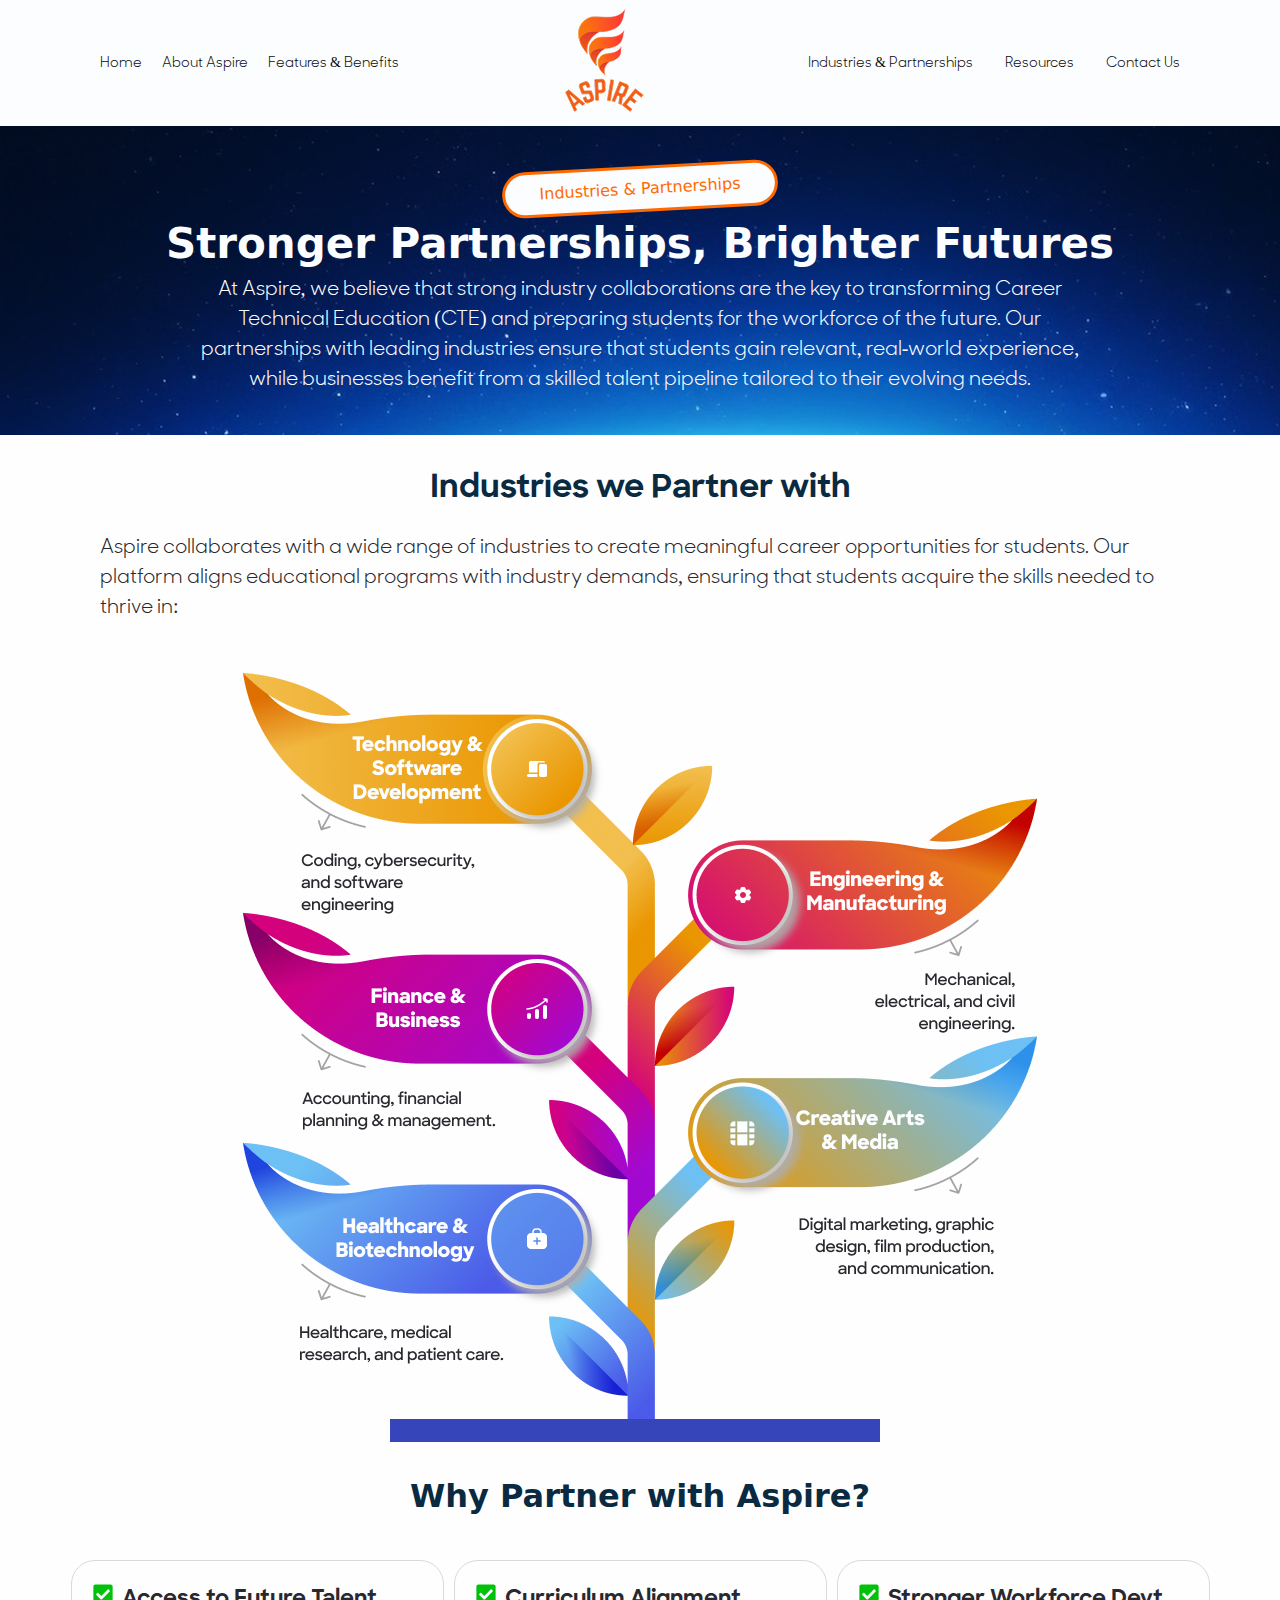
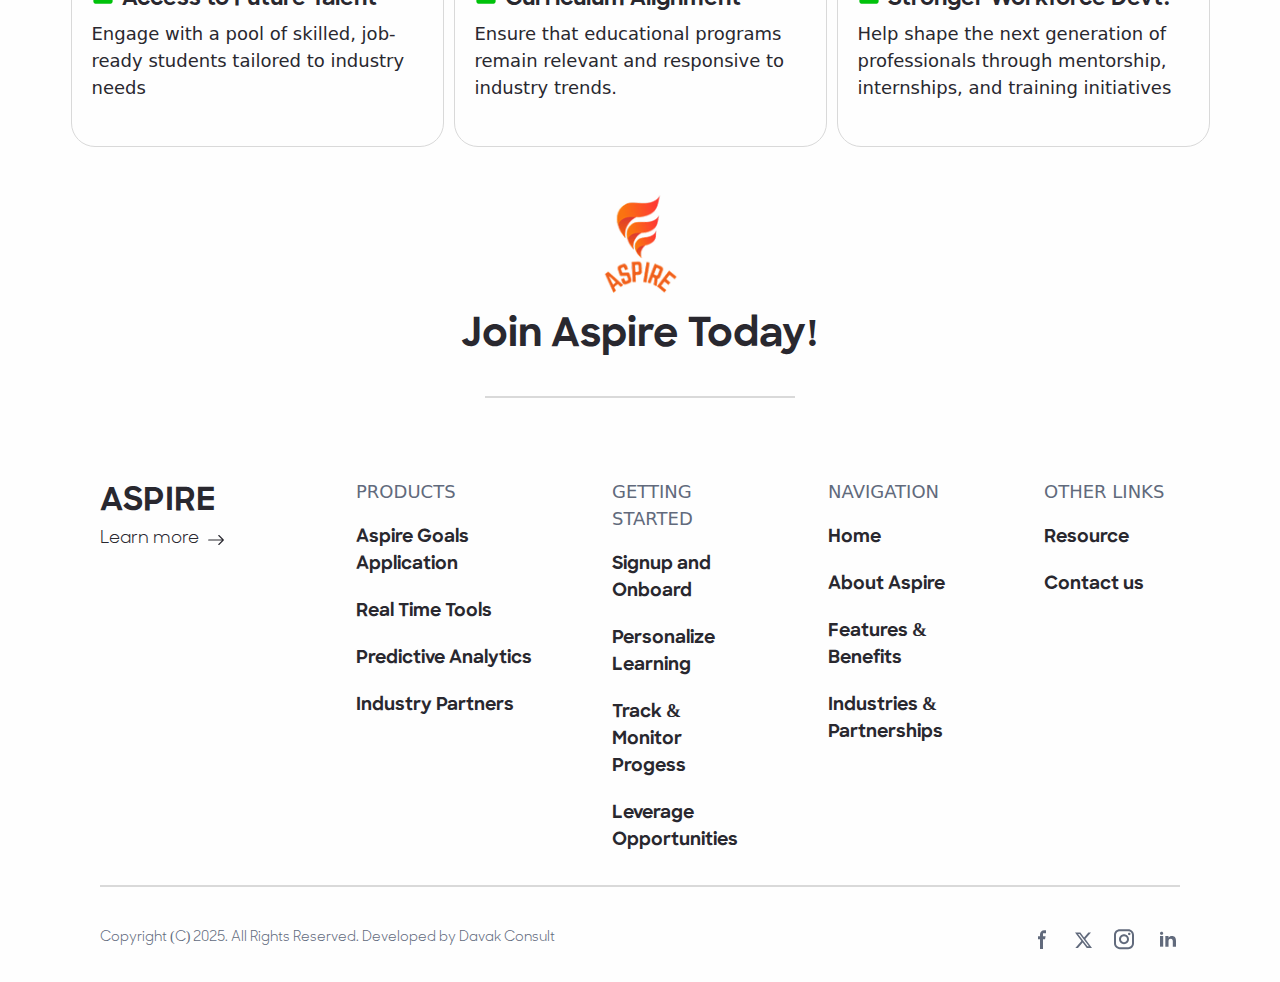
<file: industries-and-partnerships/index.html>
<!DOCTYPE html><html lang="en"><head><meta charSet="utf-8"/><meta name="viewport" content="width=device-width, initial-scale=1"/><link rel="stylesheet" href="/_next/static/css/33aaf7c7877f47c6.css" data-precedence="next"/><link rel="preload" as="script" fetchPriority="low" href="/_next/static/chunks/webpack-b5c9a6f941400a70.js"/><script src="/_next/static/chunks/4bd1b696-025c55294ebeb14c.js" async=""></script><script src="/_next/static/chunks/684-95ac79fad084a63b.js" async=""></script><script src="/_next/static/chunks/main-app-2c703439fb92f2b8.js" async=""></script><script src="/_next/static/chunks/94730671-110bcb2439767ccb.js" async=""></script><script src="/_next/static/chunks/0e762574-00a3c9b486deafa4.js" async=""></script><script src="/_next/static/chunks/5e22fd23-e08d247e6b982495.js" async=""></script><script src="/_next/static/chunks/8e1d74a4-c8baed9b75ffad81.js" async=""></script><script src="/_next/static/chunks/736-90fc55dbeb3b2a22.js" async=""></script><script src="/_next/static/chunks/app/industries-and-partnerships/page-c48eb1f4cf65e7d9.js" async=""></script><title>Create Next App</title><meta name="description" content="Generated by create next app"/><link rel="icon" href="/favicon.ico" type="image/x-icon" sizes="16x16"/><script src="/_next/static/chunks/polyfills-42372ed130431b0a.js" noModule=""></script></head><body class="__variable_8c8e65 __variable_5cfdac __variable_9a8899 antialiased"><div class=" w-full bg-[#fbfdff] flex flex-col justify-center  "><nav class="w-full flex justify-end gap-[80px] lg:justify-between lg:px-[100px] h-[126px] items-center px-[20px]"><ul class="lg:flex lg:text-[14px] gap-[20px] sharpsans hidden"><li><a class="hover:text-[#ffff] hover:bg-[#092a41] hover:px-[30px] hover:py-[20px] hover:rounded-[10px]" href="/">Home</a></li><li><a class="hover:text-[#ffff] hover:bg-[#092a41] hover:px-[30px] hover:py-[20px] hover:rounded-[10px]" href="/about-aspire/">About Aspire</a></li><li><a class="hover:text-[#ffff] hover:bg-[#092a41] hover:px-[30px] hover:py-[20px] hover:rounded-[10px]" href="/features-benefits/">Features &amp; Benefits</a></li></ul><img alt="Aspire Logo" loading="lazy" width="129" height="126" decoding="async" data-nimg="1" style="color:transparent" src="/_next/static/media/aspire logo.18384b14.png"/><ul class="lg:flex lg:text-[14px] gap-[32px] sharpsans hidden"><li><a class="hover:text-[#ffff] hover:bg-[#092a41] hover:px-[30px] hover:py-[20px] hover:rounded-[10px]" href="/industries-and-partnerships/">Industries &amp; Partnerships</a></li><li><a class="hover:text-[#ffff] hover:bg-[#092a41] hover:px-[30px] hover:py-[20px] hover:rounded-[10px]" href="/resources/">Resources</a></li><li><a class="hover:text-[#ffff] hover:bg-[#092a41] hover:px-[30px] hover:py-[20px] hover:rounded-[10px]" href="/contact-us/">Contact Us</a></li></ul><div class="lg:hidden"><svg stroke="currentColor" fill="currentColor" stroke-width="0" viewBox="0 0 24 24" class="text-black text-3xl font-bold" height="1em" width="1em" xmlns="http://www.w3.org/2000/svg"><path d="M3 4H21V6H3V4ZM9 11H21V13H9V11ZM3 18H21V20H3V18Z"></path></svg></div></nav><div class="fixed bg-[#092A41] z-50 h-screen top-0 left-0 w-[300px] text-white ps-2 transform transition-transform duration-300 -translate-x-full"><ul class="mt-10"><li class="mt-4 cursor-pointer transition-all "><a href="/about-aspire/">About Aspire</a></li><li class="mt-4 cursor-pointer transition-all "><a href="/features-benefits/">Features &amp; Benefits</a></li><li class="mt-4 cursor-pointer transition-all "><a href="/industries-and-partnerships/">Industries &amp; Partnerships</a></li><li class="mt-4 cursor-pointer transition-all "><a href="/resources/">Resources</a></li><li class="mt-4 cursor-pointer transition-all "><a href="/contact-us/">Contact Us</a></li></ul></div><div class="w-full lg:h-[309px] h-[393px] flex flex-col py-10 lg:bg-[url(&#x27;/blue.png&#x27;)]  bg-[url(&#x27;/bluemobile1.png&#x27;)]  items-center"><div class="w-[165px] lg:w-[276px] bottom-2 h-[53px] rotate-[-3.13deg] flex justify-center items-center rounded-full text-orange-500 border-orange-500 bg-[#FBFDFF] text-center border-[3px]">Industries &amp; Partnerships</div><div class="text-[#FBFDFF] lg:text-[42px] text-center text-[24px] font-bold items-center">Stronger Partnerships, Brighter Futures</div><div class="sharpsans text-[#FBFDFF] lg:w-[924px] lg:text-[20px] w-[316px] text-center text-[14px]">At Aspire, we believe that strong industry collaborations are the key to transforming Career Technical Education (CTE) and preparing students for the workforce of the future. Our partnerships with leading industries ensure that students gain relevant, real-world experience, while businesses benefit from a skilled talent pipeline tailored to their evolving needs.</div></div></div><div class="w-full bg-[#fefefe] pt-[30px] lg:px-[100px] px-[20px] sharpsans flex flex-col lg:items-center items-start"><div class="font-bold text-[#092A41] lg:text-[32px] text-[20px]">Industries we Partner with</div><div class="text-[#29282F] lg:text-[20px] mt-[20px] text-[14px]">Aspire collaborates with a wide range of industries to create meaningful career opportunities for students. Our platform aligns educational programs with industry demands, ensuring that students acquire the skills needed to thrive in:</div><img alt="industry picture" loading="lazy" width="794" height="769" decoding="async" data-nimg="1" class="lg:w-[794px] mt-[40px] lg:mt-[50px] lg:h-[769px] w-[344px] h-[335px]" style="color:transparent" src="/_next/static/media/Asset 2 1.b074a806.png"/></div><div class="w-full bg-[#fefefe] pt-[30px] flex flex-col  items-center Sharpsans lg:px-[100px] px-[20px]"><div class="text-[#092A41] font-bold lg:text-[32px] text-[20px]">Why Partner with Aspire?</div><div class="flex flex-col lg:flex-row mt-[30px] gap-[10px] lg:mt-[40px]"><div class="w-[306px] h-[124px] rounded-[12px] py-[10px] border-[1.5px] lg:px-[20px] px-[30px] border-[#D9D9D9] lg:w-[373px] lg:h-[187px] lg:rounded-[24px] lg:border-[1.5px] "><div class="flex gap-2 font-bold sharpsans lg:text-[22px] text-[16px] text-[#29282F] mt-3"> <svg stroke="currentColor" fill="currentColor" stroke-width="0" viewBox="0 0 448 512" class="text-[#00c20b]" height="1em" width="1em" xmlns="http://www.w3.org/2000/svg"><path d="M400 480H48c-26.51 0-48-21.49-48-48V80c0-26.51 21.49-48 48-48h352c26.51 0 48 21.49 48 48v352c0 26.51-21.49 48-48 48zm-204.686-98.059l184-184c6.248-6.248 6.248-16.379 0-22.627l-22.627-22.627c-6.248-6.248-16.379-6.249-22.628 0L184 302.745l-70.059-70.059c-6.248-6.248-16.379-6.248-22.628 0l-22.627 22.627c-6.248 6.248-6.248 16.379 0 22.627l104 104c6.249 6.25 16.379 6.25 22.628.001z"></path></svg>Access to Future Talent</div><div class="text-[#29282F] lg:text-[18px] w-[213px] lg:w-[323px] text-[14px] mt-1">Engage with a pool of skilled, job-ready students tailored to industry needs</div></div><div class="w-[306px] mt-[10px] lg:mt-[0px] h-[124px] rounded-[12px] py-[10px] border-[1.5px] lg:px-[20px] px-[30px] border-[#D9D9D9] lg:w-[373px] lg:h-[187px] lg:rounded-[24px] lg:border-[1.5px] "><div class="flex gap-2 font-bold sharpsans lg:text-[22px] text-[16px] text-[#29282F] mt-3"> <svg stroke="currentColor" fill="currentColor" stroke-width="0" viewBox="0 0 448 512" class="text-[#00c20b]" height="1em" width="1em" xmlns="http://www.w3.org/2000/svg"><path d="M400 480H48c-26.51 0-48-21.49-48-48V80c0-26.51 21.49-48 48-48h352c26.51 0 48 21.49 48 48v352c0 26.51-21.49 48-48 48zm-204.686-98.059l184-184c6.248-6.248 6.248-16.379 0-22.627l-22.627-22.627c-6.248-6.248-16.379-6.249-22.628 0L184 302.745l-70.059-70.059c-6.248-6.248-16.379-6.248-22.628 0l-22.627 22.627c-6.248 6.248-6.248 16.379 0 22.627l104 104c6.249 6.25 16.379 6.25 22.628.001z"></path></svg>Curriculum Alignment</div><div class="text-[#29282F] lg:text-[18px] text-[14px] mt-1">Ensure that educational programs remain relevant and responsive to industry trends.</div></div><div class="w-[306px] mt-[10px] lg:mt-[0px] h-[124px] rounded-[12px] py-[10px] border-[1.5px] lg:px-[20px] px-[30px] border-[#D9D9D9] lg:w-[373px] lg:h-[187px] lg:rounded-[24px] lg:border-[1.5px] "><div class="flex gap-2 font-bold sharpsans lg:text-[22px] text-[16px] text-[#29282F] mt-3"> <svg stroke="currentColor" fill="currentColor" stroke-width="0" viewBox="0 0 448 512" class="text-[#00c20b]" height="1em" width="1em" xmlns="http://www.w3.org/2000/svg"><path d="M400 480H48c-26.51 0-48-21.49-48-48V80c0-26.51 21.49-48 48-48h352c26.51 0 48 21.49 48 48v352c0 26.51-21.49 48-48 48zm-204.686-98.059l184-184c6.248-6.248 6.248-16.379 0-22.627l-22.627-22.627c-6.248-6.248-16.379-6.249-22.628 0L184 302.745l-70.059-70.059c-6.248-6.248-16.379-6.248-22.628 0l-22.627 22.627c-6.248 6.248-6.248 16.379 0 22.627l104 104c6.249 6.25 16.379 6.25 22.628.001z"></path></svg>Stronger Workforce Devt.</div><div class="text-[#29282F] lg:text-[18px] text-[14px] mt-1">Help shape the next generation of professionals through mentorship, internships, and training initiatives</div></div></div></div><div class="w-full bg-[#fefefe] pt-[30px] flex flex-col items-center lg:pt-[40px]"><img alt="aspirelogo" loading="lazy" width="129" height="126" decoding="async" data-nimg="1" class="lg:w-[118.36px] lg:h-[119.17px]" style="color:transparent" src="/_next/static/media/aspire logo.18384b14.png"/><div class="text-[#29282F] lg:text-[40px] sharpsans font-bold">Join Aspire Today!</div><hr class="lg:w-[310px] w-[96px] mt-[20px] lg:mt-[30px] lg:h-[0px] border-[1px] border-[#D9D9D9]"/></div><div class="bg-[#fefefe]"><div class="grid pb-[30px] bg-[#fefefe] lg:grid-cols-5 grid-cols-1 text-center lg:text-left  lg:pt-[80px] w-full lg:px-[100px]"><div class="flex-col lg:items-start items-center hidden lg:block"><div class="sharpsans text-[#29282F] lg:text-[32px] font-bold">ASPIRE</div><div class="flex items-center sharpsans text-[#29282F] text-[18px]">Learn more <svg stroke="currentColor" fill="currentColor" stroke-width="0" viewBox="0 0 16 16" class="ml-2" height="1em" width="1em" xmlns="http://www.w3.org/2000/svg"><path fill-rule="evenodd" d="M1 8a.5.5 0 0 1 .5-.5h11.793l-3.147-3.146a.5.5 0 0 1 .708-.708l4 4a.5.5 0 0 1 0 .708l-4 4a.5.5 0 0 1-.708-.708L13.293 8.5H1.5A.5.5 0 0 1 1 8"></path></svg></div></div><div class="lg:ml-10 mt-[70px] lg:mt-[0px]"><span class="text-[#616A7C] lg:text-[18px]">PRODUCTS</span><ul class="text-[#29282F] text-[18px] font-bold lg:mt-5 mt-5 sharpsans "><li class="mt-[20px]">Aspire Goals Application</li><li class="mt-[20px]">Real Time Tools</li><li class="mt-[20px]">Predictive Analytics</li><li class="mt-[20px]">Industry Partners</li></ul></div><div class="lg:ml-20 mt-[70px] lg:mt-[0px]"><span class="text-[#616A7C] lg:text-[18px]">GETTING STARTED</span><ul class="text-[#29282F] font-bold text-[18px] lg:mt-5 mt-5 sharpsans gap-3"><li class="mt-[20px]">Signup and Onboard</li><li class="mt-[20px]">Personalize Learning</li><li class="mt-[20px]">Track &amp; Monitor Progess</li><li class="mt-[20px]">Leverage Opportunities</li></ul></div><div class="lg:ml-20 mt-[70px] lg:mt-[0px]"><span class="text-[#616A7C] lg:text-[18px]">NAVIGATION</span><ul class="text-[#29282F] font-bold text-[18px] lg:mt-5 mt-5 sharpsans gap-3"><li class="mt-[20px]">Home</li><li class="mt-[20px]">About Aspire</li><li class="mt-[20px]">Features &amp; Benefits</li><li class="mt-[20px]">Industries &amp; Partnerships</li></ul></div><div class="lg:ml-20 mt-[70px] lg:mt-[0px]"><span class="text-[#616A7C] lg:text-[18px]">OTHER LINKS</span><ul class="text-[#29282F] font-bold text-[18px] lg:mt-5 mt-5 sharpsans gap-3"><li class="mt-[20px]">Resource</li><li class="mt-[20px]">Contact us</li></ul></div></div><hr class=" mx-[100px] border-[1px] border-[#D9D9D9]"/></div><div class="flex pt-5 lg:pt-10 bg-[#fefefe] w-full justify-between pb-[20px] lg:pb-[30px] px-[20px] lg:px-[100px]"><div class="text-[#616A7C] lg:text-[14px] text-[10px] sharpsans">Copyright (C) 2025. All Rights Reserved. Developed by Davak Consult</div><div class="flex items-center gap-2 lg:gap-5"><img alt="facebook logo" loading="lazy" width="24" height="25" decoding="async" data-nimg="1" style="color:transparent" src="/_next/static/media/facebook.2e491552.svg"/><img alt="twitter logo" loading="lazy" width="17" height="18" decoding="async" data-nimg="1" style="color:transparent" src="/_next/static/media/twitter.7e5faf0e.svg"/><img alt="instagram logo" loading="lazy" width="24" height="25" decoding="async" data-nimg="1" style="color:transparent" src="/_next/static/media/instagram.89d63b48.svg"/><img alt="linkedin logo" loading="lazy" width="24" height="25" decoding="async" data-nimg="1" style="color:transparent" src="/_next/static/media/linkedin.2fc75c12.svg"/></div></div><script src="/_next/static/chunks/webpack-b5c9a6f941400a70.js" async=""></script><script>(self.__next_f=self.__next_f||[]).push([0])</script><script>self.__next_f.push([1,"1:\"$Sreact.fragment\"\n2:I[7555,[],\"\"]\n3:I[1295,[],\"\"]\n4:I[8518,[\"204\",\"static/chunks/94730671-110bcb2439767ccb.js\",\"87\",\"static/chunks/0e762574-00a3c9b486deafa4.js\",\"206\",\"static/chunks/5e22fd23-e08d247e6b982495.js\",\"711\",\"static/chunks/8e1d74a4-c8baed9b75ffad81.js\",\"736\",\"static/chunks/736-90fc55dbeb3b2a22.js\",\"721\",\"static/chunks/app/industries-and-partnerships/page-c48eb1f4cf65e7d9.js\"],\"default\"]\n5:I[9665,[],\"OutletBoundary\"]\n8:I[9665,[],\"ViewportBoundary\"]\na:I[9665,[],\"MetadataBoundary\"]\nc:I[6614,[],\"\"]\n:HL[\"/_next/static/css/33aaf7c7877f47c6.css\",\"style\"]\n"])</script><script>self.__next_f.push([1,"0:{\"P\":null,\"b\":\"3RYDGWkJQhPRA0em_9IrD\",\"p\":\"\",\"c\":[\"\",\"industries-and-partnerships\",\"\"],\"i\":false,\"f\":[[[\"\",{\"children\":[\"industries-and-partnerships\",{\"children\":[\"__PAGE__\",{}]}]},\"$undefined\",\"$undefined\",true],[\"\",[\"$\",\"$1\",\"c\",{\"children\":[[[\"$\",\"link\",\"0\",{\"rel\":\"stylesheet\",\"href\":\"/_next/static/css/33aaf7c7877f47c6.css\",\"precedence\":\"next\",\"crossOrigin\":\"$undefined\",\"nonce\":\"$undefined\"}]],[\"$\",\"html\",null,{\"lang\":\"en\",\"children\":[\"$\",\"body\",null,{\"className\":\"__variable_8c8e65 __variable_5cfdac __variable_9a8899 antialiased\",\"children\":[\"$\",\"$L2\",null,{\"parallelRouterKey\":\"children\",\"error\":\"$undefined\",\"errorStyles\":\"$undefined\",\"errorScripts\":\"$undefined\",\"template\":[\"$\",\"$L3\",null,{}],\"templateStyles\":\"$undefined\",\"templateScripts\":\"$undefined\",\"notFound\":[[[\"$\",\"title\",null,{\"children\":\"404: This page could not be found.\"}],[\"$\",\"div\",null,{\"style\":{\"fontFamily\":\"system-ui,\\\"Segoe UI\\\",Roboto,Helvetica,Arial,sans-serif,\\\"Apple Color Emoji\\\",\\\"Segoe UI Emoji\\\"\",\"height\":\"100vh\",\"textAlign\":\"center\",\"display\":\"flex\",\"flexDirection\":\"column\",\"alignItems\":\"center\",\"justifyContent\":\"center\"},\"children\":[\"$\",\"div\",null,{\"children\":[[\"$\",\"style\",null,{\"dangerouslySetInnerHTML\":{\"__html\":\"body{color:#000;background:#fff;margin:0}.next-error-h1{border-right:1px solid rgba(0,0,0,.3)}@media (prefers-color-scheme:dark){body{color:#fff;background:#000}.next-error-h1{border-right:1px solid rgba(255,255,255,.3)}}\"}}],[\"$\",\"h1\",null,{\"className\":\"next-error-h1\",\"style\":{\"display\":\"inline-block\",\"margin\":\"0 20px 0 0\",\"padding\":\"0 23px 0 0\",\"fontSize\":24,\"fontWeight\":500,\"verticalAlign\":\"top\",\"lineHeight\":\"49px\"},\"children\":404}],[\"$\",\"div\",null,{\"style\":{\"display\":\"inline-block\"},\"children\":[\"$\",\"h2\",null,{\"style\":{\"fontSize\":14,\"fontWeight\":400,\"lineHeight\":\"49px\",\"margin\":0},\"children\":\"This page could not be found.\"}]}]]}]}]],[]],\"forbidden\":\"$undefined\",\"unauthorized\":\"$undefined\"}]}]}]]}],{\"children\":[\"industries-and-partnerships\",[\"$\",\"$1\",\"c\",{\"children\":[null,[\"$\",\"$L2\",null,{\"parallelRouterKey\":\"children\",\"error\":\"$undefined\",\"errorStyles\":\"$undefined\",\"errorScripts\":\"$undefined\",\"template\":[\"$\",\"$L3\",null,{}],\"templateStyles\":\"$undefined\",\"templateScripts\":\"$undefined\",\"notFound\":\"$undefined\",\"forbidden\":\"$undefined\",\"unauthorized\":\"$undefined\"}]]}],{\"children\":[\"__PAGE__\",[\"$\",\"$1\",\"c\",{\"children\":[[\"$\",\"$L4\",null,{}],\"$undefined\",null,[\"$\",\"$L5\",null,{\"children\":[\"$L6\",\"$L7\",null]}]]}],{},null,false]},null,false]},null,false],[\"$\",\"$1\",\"h\",{\"children\":[null,[\"$\",\"$1\",\"TUMvTPT2VvsHxl8M_fCf1\",{\"children\":[[\"$\",\"$L8\",null,{\"children\":\"$L9\"}],null]}],[\"$\",\"$La\",null,{\"children\":\"$Lb\"}]]}],false]],\"m\":\"$undefined\",\"G\":[\"$c\",\"$undefined\"],\"s\":false,\"S\":true}\n"])</script><script>self.__next_f.push([1,"9:[[\"$\",\"meta\",\"0\",{\"charSet\":\"utf-8\"}],[\"$\",\"meta\",\"1\",{\"name\":\"viewport\",\"content\":\"width=device-width, initial-scale=1\"}]]\n6:null\n"])</script><script>self.__next_f.push([1,"7:null\nb:[[\"$\",\"title\",\"0\",{\"children\":\"Create Next App\"}],[\"$\",\"meta\",\"1\",{\"name\":\"description\",\"content\":\"Generated by create next app\"}],[\"$\",\"link\",\"2\",{\"rel\":\"icon\",\"href\":\"/favicon.ico\",\"type\":\"image/x-icon\",\"sizes\":\"16x16\"}]]\n"])</script></body></html>
</file>
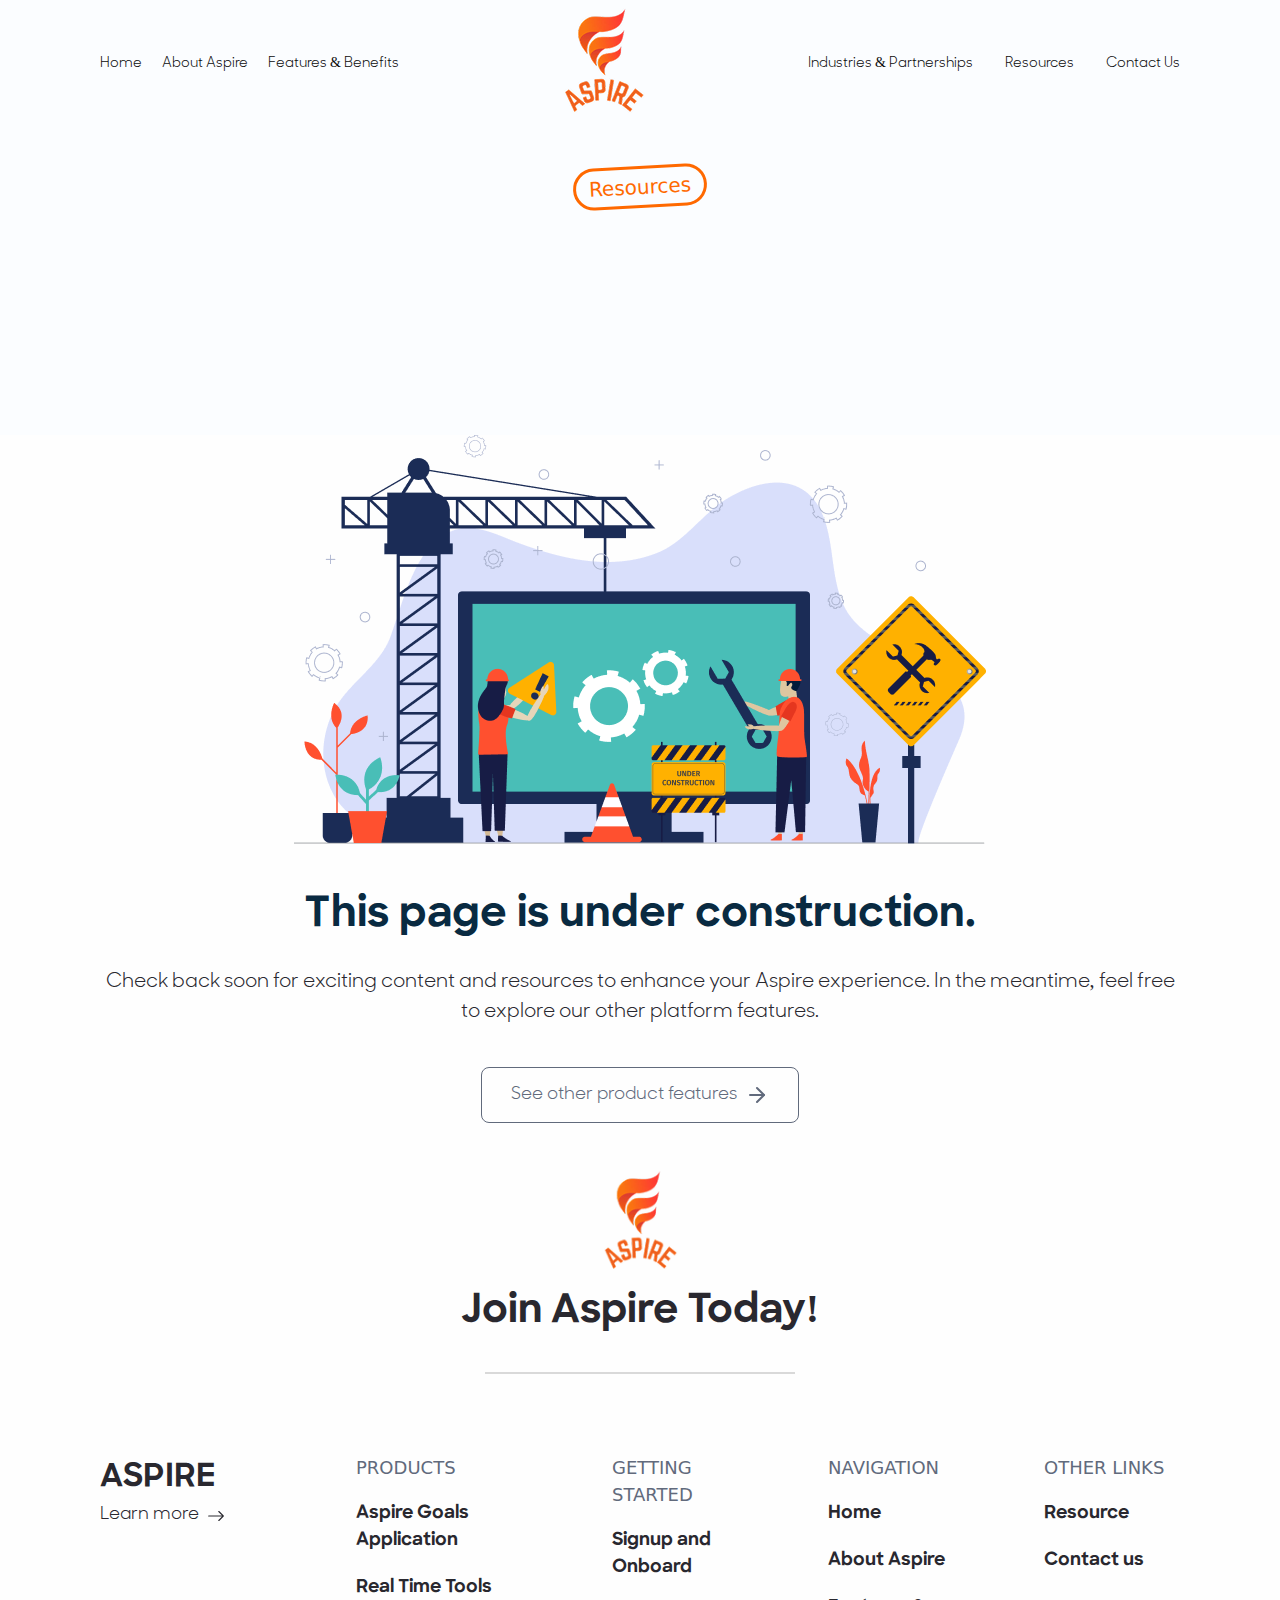
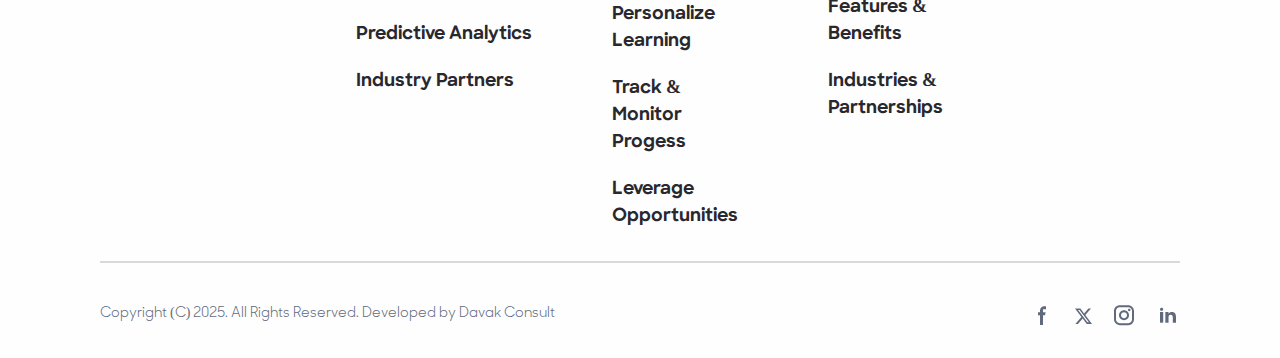
<file: resources/index.html>
<!DOCTYPE html><html lang="en"><head><meta charSet="utf-8"/><meta name="viewport" content="width=device-width, initial-scale=1"/><link rel="stylesheet" href="/_next/static/css/33aaf7c7877f47c6.css" data-precedence="next"/><link rel="preload" as="script" fetchPriority="low" href="/_next/static/chunks/webpack-b5c9a6f941400a70.js"/><script src="/_next/static/chunks/4bd1b696-025c55294ebeb14c.js" async=""></script><script src="/_next/static/chunks/684-95ac79fad084a63b.js" async=""></script><script src="/_next/static/chunks/main-app-2c703439fb92f2b8.js" async=""></script><script src="/_next/static/chunks/94730671-110bcb2439767ccb.js" async=""></script><script src="/_next/static/chunks/0e762574-00a3c9b486deafa4.js" async=""></script><script src="/_next/static/chunks/5e22fd23-e08d247e6b982495.js" async=""></script><script src="/_next/static/chunks/736-90fc55dbeb3b2a22.js" async=""></script><script src="/_next/static/chunks/app/resources/page-53f6d907fc0f90f7.js" async=""></script><title>Create Next App</title><meta name="description" content="Generated by create next app"/><link rel="icon" href="/favicon.ico" type="image/x-icon" sizes="16x16"/><script src="/_next/static/chunks/polyfills-42372ed130431b0a.js" noModule=""></script></head><body class="__variable_8c8e65 __variable_5cfdac __variable_9a8899 antialiased"><div class=" w-full bg-[#fbfdff] flex flex-col justify-center  "><nav class="w-full flex justify-end gap-[80px] lg:justify-between lg:px-[100px] h-[126px] items-center px-[20px]"><ul class="lg:flex lg:text-[14px] gap-[20px] sharpsans hidden"><li><a class="hover:text-[#ffff] hover:bg-[#092a41] hover:px-[30px] hover:py-[20px] hover:rounded-[10px]" href="/">Home</a></li><li><a class="hover:text-[#ffff] hover:bg-[#092a41] hover:px-[30px] hover:py-[20px] hover:rounded-[10px]" href="/about-aspire/">About Aspire</a></li><li><a class="hover:text-[#ffff] hover:bg-[#092a41] hover:px-[30px] hover:py-[20px] hover:rounded-[10px]" href="/features-benefits/">Features &amp; Benefits</a></li></ul><img alt="Aspire Logo" loading="lazy" width="129" height="126" decoding="async" data-nimg="1" style="color:transparent" src="/_next/static/media/aspire logo.18384b14.png"/><ul class="lg:flex lg:text-[14px] gap-[32px] sharpsans hidden"><li><a class="hover:text-[#ffff] hover:bg-[#092a41] hover:px-[30px] hover:py-[20px] hover:rounded-[10px]" href="/industries-and-partnerships/">Industries &amp; Partnerships</a></li><li><a class="hover:text-[#ffff] hover:bg-[#092a41] hover:px-[30px] hover:py-[20px] hover:rounded-[10px]" href="/resources/">Resources</a></li><li><a class="hover:text-[#ffff] hover:bg-[#092a41] hover:px-[30px] hover:py-[20px] hover:rounded-[10px]" href="/contact-us/">Contact Us</a></li></ul><div class="lg:hidden"><svg stroke="currentColor" fill="currentColor" stroke-width="0" viewBox="0 0 24 24" class="text-black text-3xl font-bold" height="1em" width="1em" xmlns="http://www.w3.org/2000/svg"><path d="M3 4H21V6H3V4ZM9 11H21V13H9V11ZM3 18H21V20H3V18Z"></path></svg></div></nav><div class="fixed bg-[#092A41] z-50 h-screen top-0 left-0 w-[300px] text-white ps-2 transform transition-transform duration-300 -translate-x-full"><ul class="mt-10"><li class="mt-4 cursor-pointer transition-all "><a href="/about-aspire/">About Aspire</a></li><li class="mt-4 cursor-pointer transition-all "><a href="/features-benefits/">Features &amp; Benefits</a></li><li class="mt-4 cursor-pointer transition-all "><a href="/industries-and-partnerships/">Industries &amp; Partnerships</a></li><li class="mt-4 cursor-pointer transition-all "><a href="/resources/">Resources</a></li><li class="mt-4 cursor-pointer transition-all "><a href="/contact-us/">Contact Us</a></li></ul></div><div class="w-full lg:h-[309px] h-[331px] flex flex-col py-10  items-center"><div class="w-[103px] lg:text-[20px] text-[14px] lg:w-[134px] lg:h-[42px] bottom-2 h-[32px] rotate-[-3.13deg] flex justify-center items-center rounded-full text-orange-500 border-orange-500 bg-[#FBFDFF] text-center border-[3px]">Resources</div></div></div><div class="w-full bg-[#fefefe] flex flex-col justify-center lg:px-[100px] px-[20px] items-center"><img alt="resourceconstruction" loading="lazy" width="692" height="409" decoding="async" data-nimg="1" style="color:transparent" src="/_next/static/media/Under construction 1.9fbe3b24.png"/><div class="text-center mt-10"><div class="text-[#092A41] text-[22px] lg:text-[42px] font-bold sharpsans"> This page is under construction.</div><div class="lg:text-[20px] text-[14px] sharpsans text-[#29282F] mt-5">Check back soon for exciting content and resources to enhance your Aspire experience. In the meantime, feel free to explore our other platform features.</div></div><button class="sharpsans mt-10 text-[#616A7C] text-[12px] lg:text-[18px] lg:w-[318px] lg:h-[56px] w-[197px] h-[40px] border-[#616A7C] rounded-[4px] lg:rounded-[8px] border-1 flex items-center  justify-center mt-2"> See other product features <svg xmlns="http://www.w3.org/2000/svg" width="24" height="24" viewBox="0 0 24 24" fill="none" stroke="currentColor" stroke-width="2" stroke-linecap="round" stroke-linejoin="round" class="lucide lucide-arrow-right ml-2"><path d="M5 12h14"></path><path d="m12 5 7 7-7 7"></path></svg></button></div><div class="w-full bg-[#fefefe] pt-[30px] flex flex-col items-center lg:pt-[40px]"><img alt="aspirelogo" loading="lazy" width="129" height="126" decoding="async" data-nimg="1" class="lg:w-[118.36px] lg:h-[119.17px]" style="color:transparent" src="/_next/static/media/aspire logo.18384b14.png"/><div class="text-[#29282F] lg:text-[40px] sharpsans font-bold">Join Aspire Today!</div><hr class="lg:w-[310px] w-[96px] mt-[20px] lg:mt-[30px] lg:h-[0px] border-[1px] border-[#D9D9D9]"/></div><div class="bg-[#fefefe]"><div class="grid pb-[30px] bg-[#fefefe] lg:grid-cols-5 grid-cols-1 text-center lg:text-left  lg:pt-[80px] w-full lg:px-[100px]"><div class="flex-col lg:items-start items-center hidden lg:block"><div class="sharpsans text-[#29282F] lg:text-[32px] font-bold">ASPIRE</div><div class="flex items-center sharpsans text-[#29282F] text-[18px]">Learn more <svg stroke="currentColor" fill="currentColor" stroke-width="0" viewBox="0 0 16 16" class="ml-2" height="1em" width="1em" xmlns="http://www.w3.org/2000/svg"><path fill-rule="evenodd" d="M1 8a.5.5 0 0 1 .5-.5h11.793l-3.147-3.146a.5.5 0 0 1 .708-.708l4 4a.5.5 0 0 1 0 .708l-4 4a.5.5 0 0 1-.708-.708L13.293 8.5H1.5A.5.5 0 0 1 1 8"></path></svg></div></div><div class="lg:ml-10 mt-[70px] lg:mt-[0px]"><span class="text-[#616A7C] lg:text-[18px]">PRODUCTS</span><ul class="text-[#29282F] text-[18px] font-bold lg:mt-5 mt-5 sharpsans "><li class="mt-[20px]">Aspire Goals Application</li><li class="mt-[20px]">Real Time Tools</li><li class="mt-[20px]">Predictive Analytics</li><li class="mt-[20px]">Industry Partners</li></ul></div><div class="lg:ml-20 mt-[70px] lg:mt-[0px]"><span class="text-[#616A7C] lg:text-[18px]">GETTING STARTED</span><ul class="text-[#29282F] font-bold text-[18px] lg:mt-5 mt-5 sharpsans gap-3"><li class="mt-[20px]">Signup and Onboard</li><li class="mt-[20px]">Personalize Learning</li><li class="mt-[20px]">Track &amp; Monitor Progess</li><li class="mt-[20px]">Leverage Opportunities</li></ul></div><div class="lg:ml-20 mt-[70px] lg:mt-[0px]"><span class="text-[#616A7C] lg:text-[18px]">NAVIGATION</span><ul class="text-[#29282F] font-bold text-[18px] lg:mt-5 mt-5 sharpsans gap-3"><li class="mt-[20px]">Home</li><li class="mt-[20px]">About Aspire</li><li class="mt-[20px]">Features &amp; Benefits</li><li class="mt-[20px]">Industries &amp; Partnerships</li></ul></div><div class="lg:ml-20 mt-[70px] lg:mt-[0px]"><span class="text-[#616A7C] lg:text-[18px]">OTHER LINKS</span><ul class="text-[#29282F] font-bold text-[18px] lg:mt-5 mt-5 sharpsans gap-3"><li class="mt-[20px]">Resource</li><li class="mt-[20px]">Contact us</li></ul></div></div><hr class=" mx-[100px] border-[1px] border-[#D9D9D9]"/></div><div class="flex pt-5 lg:pt-10 bg-[#fefefe] w-full justify-between pb-[20px] lg:pb-[30px] px-[20px] lg:px-[100px]"><div class="text-[#616A7C] lg:text-[14px] text-[10px] sharpsans">Copyright (C) 2025. All Rights Reserved. Developed by Davak Consult</div><div class="flex items-center gap-2 lg:gap-5"><img alt="facebook logo" loading="lazy" width="24" height="25" decoding="async" data-nimg="1" style="color:transparent" src="/_next/static/media/facebook.2e491552.svg"/><img alt="twitter logo" loading="lazy" width="17" height="18" decoding="async" data-nimg="1" style="color:transparent" src="/_next/static/media/twitter.7e5faf0e.svg"/><img alt="instagram logo" loading="lazy" width="24" height="25" decoding="async" data-nimg="1" style="color:transparent" src="/_next/static/media/instagram.89d63b48.svg"/><img alt="linkedin logo" loading="lazy" width="24" height="25" decoding="async" data-nimg="1" style="color:transparent" src="/_next/static/media/linkedin.2fc75c12.svg"/></div></div><script src="/_next/static/chunks/webpack-b5c9a6f941400a70.js" async=""></script><script>(self.__next_f=self.__next_f||[]).push([0])</script><script>self.__next_f.push([1,"1:\"$Sreact.fragment\"\n2:I[7555,[],\"\"]\n3:I[1295,[],\"\"]\n4:I[6857,[\"204\",\"static/chunks/94730671-110bcb2439767ccb.js\",\"87\",\"static/chunks/0e762574-00a3c9b486deafa4.js\",\"206\",\"static/chunks/5e22fd23-e08d247e6b982495.js\",\"736\",\"static/chunks/736-90fc55dbeb3b2a22.js\",\"752\",\"static/chunks/app/resources/page-53f6d907fc0f90f7.js\"],\"default\"]\n5:I[9665,[],\"OutletBoundary\"]\n8:I[9665,[],\"ViewportBoundary\"]\na:I[9665,[],\"MetadataBoundary\"]\nc:I[6614,[],\"\"]\n:HL[\"/_next/static/css/33aaf7c7877f47c6.css\",\"style\"]\n"])</script><script>self.__next_f.push([1,"0:{\"P\":null,\"b\":\"3RYDGWkJQhPRA0em_9IrD\",\"p\":\"\",\"c\":[\"\",\"resources\",\"\"],\"i\":false,\"f\":[[[\"\",{\"children\":[\"resources\",{\"children\":[\"__PAGE__\",{}]}]},\"$undefined\",\"$undefined\",true],[\"\",[\"$\",\"$1\",\"c\",{\"children\":[[[\"$\",\"link\",\"0\",{\"rel\":\"stylesheet\",\"href\":\"/_next/static/css/33aaf7c7877f47c6.css\",\"precedence\":\"next\",\"crossOrigin\":\"$undefined\",\"nonce\":\"$undefined\"}]],[\"$\",\"html\",null,{\"lang\":\"en\",\"children\":[\"$\",\"body\",null,{\"className\":\"__variable_8c8e65 __variable_5cfdac __variable_9a8899 antialiased\",\"children\":[\"$\",\"$L2\",null,{\"parallelRouterKey\":\"children\",\"error\":\"$undefined\",\"errorStyles\":\"$undefined\",\"errorScripts\":\"$undefined\",\"template\":[\"$\",\"$L3\",null,{}],\"templateStyles\":\"$undefined\",\"templateScripts\":\"$undefined\",\"notFound\":[[[\"$\",\"title\",null,{\"children\":\"404: This page could not be found.\"}],[\"$\",\"div\",null,{\"style\":{\"fontFamily\":\"system-ui,\\\"Segoe UI\\\",Roboto,Helvetica,Arial,sans-serif,\\\"Apple Color Emoji\\\",\\\"Segoe UI Emoji\\\"\",\"height\":\"100vh\",\"textAlign\":\"center\",\"display\":\"flex\",\"flexDirection\":\"column\",\"alignItems\":\"center\",\"justifyContent\":\"center\"},\"children\":[\"$\",\"div\",null,{\"children\":[[\"$\",\"style\",null,{\"dangerouslySetInnerHTML\":{\"__html\":\"body{color:#000;background:#fff;margin:0}.next-error-h1{border-right:1px solid rgba(0,0,0,.3)}@media (prefers-color-scheme:dark){body{color:#fff;background:#000}.next-error-h1{border-right:1px solid rgba(255,255,255,.3)}}\"}}],[\"$\",\"h1\",null,{\"className\":\"next-error-h1\",\"style\":{\"display\":\"inline-block\",\"margin\":\"0 20px 0 0\",\"padding\":\"0 23px 0 0\",\"fontSize\":24,\"fontWeight\":500,\"verticalAlign\":\"top\",\"lineHeight\":\"49px\"},\"children\":404}],[\"$\",\"div\",null,{\"style\":{\"display\":\"inline-block\"},\"children\":[\"$\",\"h2\",null,{\"style\":{\"fontSize\":14,\"fontWeight\":400,\"lineHeight\":\"49px\",\"margin\":0},\"children\":\"This page could not be found.\"}]}]]}]}]],[]],\"forbidden\":\"$undefined\",\"unauthorized\":\"$undefined\"}]}]}]]}],{\"children\":[\"resources\",[\"$\",\"$1\",\"c\",{\"children\":[null,[\"$\",\"$L2\",null,{\"parallelRouterKey\":\"children\",\"error\":\"$undefined\",\"errorStyles\":\"$undefined\",\"errorScripts\":\"$undefined\",\"template\":[\"$\",\"$L3\",null,{}],\"templateStyles\":\"$undefined\",\"templateScripts\":\"$undefined\",\"notFound\":\"$undefined\",\"forbidden\":\"$undefined\",\"unauthorized\":\"$undefined\"}]]}],{\"children\":[\"__PAGE__\",[\"$\",\"$1\",\"c\",{\"children\":[[\"$\",\"$L4\",null,{}],\"$undefined\",null,[\"$\",\"$L5\",null,{\"children\":[\"$L6\",\"$L7\",null]}]]}],{},null,false]},null,false]},null,false],[\"$\",\"$1\",\"h\",{\"children\":[null,[\"$\",\"$1\",\"vHLibHpd7m-nMCTrcg4FE\",{\"children\":[[\"$\",\"$L8\",null,{\"children\":\"$L9\"}],null]}],[\"$\",\"$La\",null,{\"children\":\"$Lb\"}]]}],false]],\"m\":\"$undefined\",\"G\":[\"$c\",\"$undefined\"],\"s\":false,\"S\":true}\n"])</script><script>self.__next_f.push([1,"9:[[\"$\",\"meta\",\"0\",{\"charSet\":\"utf-8\"}],[\"$\",\"meta\",\"1\",{\"name\":\"viewport\",\"content\":\"width=device-width, initial-scale=1\"}]]\n6:null\n"])</script><script>self.__next_f.push([1,"7:null\nb:[[\"$\",\"title\",\"0\",{\"children\":\"Create Next App\"}],[\"$\",\"meta\",\"1\",{\"name\":\"description\",\"content\":\"Generated by create next app\"}],[\"$\",\"link\",\"2\",{\"rel\":\"icon\",\"href\":\"/favicon.ico\",\"type\":\"image/x-icon\",\"sizes\":\"16x16\"}]]\n"])</script></body></html>
</file>
<file: _next/static/css/33aaf7c7877f47c6.css>
@font-face{font-family:sharpSans;src:url(/_next/static/media/1fc81c0d2dba07aa-s.p.otf) format("opentype");font-display:swap;font-weight:400;font-style:normal}@font-face{font-family:sharpSans;src:url(/_next/static/media/f5a45ba204d25a0c-s.p.otf) format("opentype");font-display:swap;font-weight:700;font-style:bold}@font-face{font-family:sharpSans Fallback;src:local("Arial");ascent-override:94.15%;descent-override:28.55%;line-gap-override:0.00%;size-adjust:107.17%}.__className_8c8e65{font-family:sharpSans,sharpSans Fallback}.__variable_8c8e65{--font-my-sharpsans:"sharpSans","sharpSans Fallback"}@font-face{font-family:Geist;font-style:normal;font-weight:100 900;font-display:swap;src:url(/_next/static/media/8d697b304b401681-s.woff2) format("woff2");unicode-range:u+0301,u+0400-045f,u+0490-0491,u+04b0-04b1,u+2116}@font-face{font-family:Geist;font-style:normal;font-weight:100 900;font-display:swap;src:url(/_next/static/media/ba015fad6dcf6784-s.woff2) format("woff2");unicode-range:u+0100-02ba,u+02bd-02c5,u+02c7-02cc,u+02ce-02d7,u+02dd-02ff,u+0304,u+0308,u+0329,u+1d00-1dbf,u+1e00-1e9f,u+1ef2-1eff,u+2020,u+20a0-20ab,u+20ad-20c0,u+2113,u+2c60-2c7f,u+a720-a7ff}@font-face{font-family:Geist;font-style:normal;font-weight:100 900;font-display:swap;src:url(/_next/static/media/569ce4b8f30dc480-s.p.woff2) format("woff2");unicode-range:u+00??,u+0131,u+0152-0153,u+02bb-02bc,u+02c6,u+02da,u+02dc,u+0304,u+0308,u+0329,u+2000-206f,u+20ac,u+2122,u+2191,u+2193,u+2212,u+2215,u+feff,u+fffd}@font-face{font-family:Geist Fallback;src:local("Arial");ascent-override:95.94%;descent-override:28.16%;line-gap-override:0.00%;size-adjust:104.76%}.__className_5cfdac{font-family:Geist,Geist Fallback;font-style:normal}.__variable_5cfdac{--font-geist-sans:"Geist","Geist Fallback"}@font-face{font-family:Geist Mono;font-style:normal;font-weight:100 900;font-display:swap;src:url(/_next/static/media/9610d9e46709d722-s.woff2) format("woff2");unicode-range:u+0301,u+0400-045f,u+0490-0491,u+04b0-04b1,u+2116}@font-face{font-family:Geist Mono;font-style:normal;font-weight:100 900;font-display:swap;src:url(/_next/static/media/747892c23ea88013-s.woff2) format("woff2");unicode-range:u+0100-02ba,u+02bd-02c5,u+02c7-02cc,u+02ce-02d7,u+02dd-02ff,u+0304,u+0308,u+0329,u+1d00-1dbf,u+1e00-1e9f,u+1ef2-1eff,u+2020,u+20a0-20ab,u+20ad-20c0,u+2113,u+2c60-2c7f,u+a720-a7ff}@font-face{font-family:Geist Mono;font-style:normal;font-weight:100 900;font-display:swap;src:url(/_next/static/media/93f479601ee12b01-s.p.woff2) format("woff2");unicode-range:u+00??,u+0131,u+0152-0153,u+02bb-02bc,u+02c6,u+02da,u+02dc,u+0304,u+0308,u+0329,u+2000-206f,u+20ac,u+2122,u+2191,u+2193,u+2212,u+2215,u+feff,u+fffd}@font-face{font-family:Geist Mono Fallback;src:local("Arial");ascent-override:74.67%;descent-override:21.92%;line-gap-override:0.00%;size-adjust:134.59%}.__className_9a8899{font-family:Geist Mono,Geist Mono Fallback;font-style:normal}.__variable_9a8899{--font-geist-mono:"Geist Mono","Geist Mono Fallback"}

/*! tailwindcss v4.0.14 | MIT License | https://tailwindcss.com */@layer theme{:host,:root{--font-sans:ui-sans-serif,system-ui,sans-serif,"Apple Color Emoji","Segoe UI Emoji","Segoe UI Symbol","Noto Color Emoji";--font-mono:ui-monospace,SFMono-Regular,Menlo,Monaco,Consolas,"Liberation Mono","Courier New",monospace;--color-orange-500:oklch(.705 .213 47.604);--color-blue-900:oklch(.379 .146 265.522);--color-gray-100:oklch(.967 .003 264.542);--color-gray-500:oklch(.551 .027 264.364);--color-gray-700:oklch(.373 .034 259.733);--color-gray-800:oklch(.278 .033 256.848);--color-black:#000;--color-white:#fff;--spacing:.25rem;--container-lg:32rem;--text-xs:.75rem;--text-xs--line-height:calc(1/.75);--text-sm:.875rem;--text-sm--line-height:calc(1.25/.875);--text-base:1rem;--text-base--line-height:calc(1.5/1);--text-lg:1.125rem;--text-lg--line-height:calc(1.75/1.125);--text-xl:1.25rem;--text-xl--line-height:calc(1.75/1.25);--text-3xl:1.875rem;--text-3xl--line-height:calc(2.25/1.875);--text-5xl:3rem;--text-5xl--line-height:1;--text-6xl:3.75rem;--text-6xl--line-height:1;--font-weight-light:300;--font-weight-medium:500;--font-weight-semibold:600;--font-weight-bold:700;--tracking-widest:.1em;--radius-xs:.125rem;--default-transition-duration:.15s;--default-transition-timing-function:cubic-bezier(.4,0,.2,1);--default-font-family:var(--font-sans);--default-font-feature-settings:var(--font-sans--font-feature-settings);--default-font-variation-settings:var(--font-sans--font-variation-settings);--default-mono-font-family:var(--font-mono);--default-mono-font-feature-settings:var(--font-mono--font-feature-settings);--default-mono-font-variation-settings:var(--font-mono--font-variation-settings)}}@layer base{*,::backdrop,:after,:before{box-sizing:border-box;border:0 solid;margin:0;padding:0}::file-selector-button{box-sizing:border-box;border:0 solid;margin:0;padding:0}:host,html{-webkit-text-size-adjust:100%;tab-size:4;line-height:1.5;font-family:var(--default-font-family,ui-sans-serif,system-ui,sans-serif,"Apple Color Emoji","Segoe UI Emoji","Segoe UI Symbol","Noto Color Emoji");font-feature-settings:var(--default-font-feature-settings,normal);font-variation-settings:var(--default-font-variation-settings,normal);-webkit-tap-highlight-color:transparent}body{line-height:inherit}hr{height:0;color:inherit;border-top-width:1px}abbr:where([title]){-webkit-text-decoration:underline dotted;text-decoration:underline dotted}h1,h2,h3,h4,h5,h6{font-size:inherit;font-weight:inherit}a{color:inherit;-webkit-text-decoration:inherit;text-decoration:inherit}b,strong{font-weight:bolder}code,kbd,pre,samp{font-family:var(--default-mono-font-family,ui-monospace,SFMono-Regular,Menlo,Monaco,Consolas,"Liberation Mono","Courier New",monospace);font-feature-settings:var(--default-mono-font-feature-settings,normal);font-variation-settings:var(--default-mono-font-variation-settings,normal);font-size:1em}small{font-size:80%}sub,sup{vertical-align:baseline;font-size:75%;line-height:0;position:relative}sub{bottom:-.25em}sup{top:-.5em}table{text-indent:0;border-color:inherit;border-collapse:collapse}:-moz-focusring{outline:auto}progress{vertical-align:baseline}summary{display:list-item}menu,ol,ul{list-style:none}audio,canvas,embed,iframe,img,object,svg,video{vertical-align:middle;display:block}img,video{max-width:100%;height:auto}button,input,optgroup,select,textarea{font:inherit;font-feature-settings:inherit;font-variation-settings:inherit;letter-spacing:inherit;color:inherit;opacity:1;background-color:#0000;border-radius:0}::file-selector-button{font:inherit;font-feature-settings:inherit;font-variation-settings:inherit;letter-spacing:inherit;color:inherit;opacity:1;background-color:#0000;border-radius:0}:where(select:is([multiple],[size])) optgroup{font-weight:bolder}:where(select:is([multiple],[size])) optgroup option{padding-inline-start:20px}::file-selector-button{margin-inline-end:4px}::placeholder{opacity:1;color:color-mix(in oklab,currentColor 50%,transparent)}textarea{resize:vertical}::-webkit-search-decoration{-webkit-appearance:none}::-webkit-date-and-time-value{min-height:1lh;text-align:inherit}::-webkit-datetime-edit{display:inline-flex}::-webkit-datetime-edit-fields-wrapper{padding:0}::-webkit-datetime-edit,::-webkit-datetime-edit-year-field{padding-block:0}::-webkit-datetime-edit-day-field,::-webkit-datetime-edit-month-field{padding-block:0}::-webkit-datetime-edit-hour-field,::-webkit-datetime-edit-minute-field{padding-block:0}::-webkit-datetime-edit-millisecond-field,::-webkit-datetime-edit-second-field{padding-block:0}::-webkit-datetime-edit-meridiem-field{padding-block:0}:-moz-ui-invalid{box-shadow:none}button,input:where([type=button],[type=reset],[type=submit]){appearance:button}::file-selector-button{appearance:button}::-webkit-inner-spin-button,::-webkit-outer-spin-button{height:auto}[hidden]:where(:not([hidden=until-found])){display:none!important}*{border-color:var(--border);outline-color:color-mix(in oklab,var(--ring)50%,transparent)}body{background-color:var(--background);color:var(--foreground)}}@layer components;@layer utilities{.pointer-events-none{pointer-events:none}.sr-only{clip:rect(0,0,0,0);white-space:nowrap;border-width:0;width:1px;height:1px;margin:-1px;padding:0;overflow:hidden}.absolute,.sr-only{position:absolute}.fixed{position:fixed}.relative{position:relative}.inset-0{inset:calc(var(--spacing)*0)}.top-0{top:calc(var(--spacing)*0)}.top-4{top:calc(var(--spacing)*4)}.top-\[-30px\]{top:-30px}.top-\[-95px\]{top:-95px}.top-\[-110px\]{top:-110px}.top-\[40px\]{top:40px}.top-\[50\%\]{top:50%}.right-0{right:calc(var(--spacing)*0)}.right-4{right:calc(var(--spacing)*4)}.right-\[-80px\]{right:-80px}.right-\[15px\]{right:15px}.right-\[20px\]{right:20px}.bottom-0{bottom:calc(var(--spacing)*0)}.bottom-2{bottom:calc(var(--spacing)*2)}.bottom-\[20px\]{bottom:20px}.bottom-\[80px\]{bottom:80px}.left-0{left:calc(var(--spacing)*0)}.left-\[-110px\]{left:-110px}.left-\[15px\]{left:15px}.left-\[20px\]{left:20px}.left-\[35\%\]{left:35%}.left-\[40px\]{left:40px}.left-\[50\%\]{left:50%}.z-50{z-index:50}.-mx-1{margin-inline:calc(var(--spacing)*-1)}.mx-\[100px\]{margin-inline:100px}.mt-1{margin-top:calc(var(--spacing)*1)}.mt-2{margin-top:calc(var(--spacing)*2)}.mt-3{margin-top:calc(var(--spacing)*3)}.mt-4{margin-top:calc(var(--spacing)*4)}.mt-5{margin-top:calc(var(--spacing)*5)}.mt-8{margin-top:calc(var(--spacing)*8)}.mt-10{margin-top:calc(var(--spacing)*10)}.mt-\[10px\]{margin-top:10px}.mt-\[20px\]{margin-top:20px}.mt-\[30px\]{margin-top:30px}.mt-\[40px\]{margin-top:40px}.mt-\[60px\]{margin-top:60px}.mt-\[70px\]{margin-top:70px}.mt-\[110px\]{margin-top:110px}.mt-\[120px\]{margin-top:120px}.mt-\[150px\]{margin-top:150px}.mr-3{margin-right:calc(var(--spacing)*3)}.mr-\[8px\]{margin-right:8px}.mb-3{margin-bottom:calc(var(--spacing)*3)}.mb-8{margin-bottom:calc(var(--spacing)*8)}.ml-2{margin-left:calc(var(--spacing)*2)}.ml-3{margin-left:calc(var(--spacing)*3)}.ml-5{margin-left:calc(var(--spacing)*5)}.ml-auto{margin-left:auto}.block{display:block}.flex{display:flex}.grid{display:grid}.hidden{display:none}.inline-flex{display:inline-flex}.table{display:table}.table-caption{display:table-caption}.table-cell{display:table-cell}.table-row{display:table-row}.field-sizing-content{field-sizing:content}.size-4{width:calc(var(--spacing)*4);height:calc(var(--spacing)*4)}.size-9{width:calc(var(--spacing)*9);height:calc(var(--spacing)*9)}.h-6{height:calc(var(--spacing)*6)}.h-8{height:calc(var(--spacing)*8)}.h-9{height:calc(var(--spacing)*9)}.h-10{height:calc(var(--spacing)*10)}.h-\[1\.15rem\]{height:1.15rem}.h-\[20px\]{height:20px}.h-\[32px\]{height:32px}.h-\[36px\]{height:36px}.h-\[40px\]{height:40px}.h-\[45px\]{height:45px}.h-\[48px\]{height:48px}.h-\[53px\]{height:53px}.h-\[60px\]{height:60px}.h-\[64px\]{height:64px}.h-\[72px\]{height:72px}.h-\[77\.57px\]{height:77.57px}.h-\[97px\]{height:97px}.h-\[123px\]{height:123px}.h-\[124px\]{height:124px}.h-\[126px\]{height:126px}.h-\[129px\]{height:129px}.h-\[140px\]{height:140px}.h-\[155px\]{height:155px}.h-\[158px\]{height:158px}.h-\[205px\]{height:205px}.h-\[215px\]{height:215px}.h-\[228px\]{height:228px}.h-\[251px\]{height:251px}.h-\[280px\]{height:280px}.h-\[289px\]{height:289px}.h-\[291px\]{height:291px}.h-\[314px\]{height:314px}.h-\[316px\]{height:316px}.h-\[329px\]{height:329px}.h-\[331px\]{height:331px}.h-\[335px\]{height:335px}.h-\[349px\]{height:349px}.h-\[353px\]{height:353px}.h-\[354px\]{height:354px}.h-\[381px\]{height:381px}.h-\[393px\]{height:393px}.h-\[420\.8px\]{height:420.8px}.h-\[457px\]{height:457px}.h-\[487px\]{height:487px}.h-\[calc\(100\%-1px\)\]{height:calc(100% - 1px)}.h-full{height:100%}.h-px{height:1px}.h-screen{height:100vh}.max-h-\[300px\]{max-height:300px}.min-h-16{min-height:calc(var(--spacing)*16)}.w-6{width:calc(var(--spacing)*6)}.w-8{width:calc(var(--spacing)*8)}.w-72{width:calc(var(--spacing)*72)}.w-\[20px\]{width:20px}.w-\[32px\]{width:32px}.w-\[35px\]{width:35px}.w-\[48px\]{width:48px}.w-\[64px\]{width:64px}.w-\[96px\]{width:96px}.w-\[103px\]{width:103px}.w-\[122px\]{width:122px}.w-\[123px\]{width:123px}.w-\[129px\]{width:129px}.w-\[139\.03px\]{width:139.03px}.w-\[150px\]{width:150px}.w-\[156px\]{width:156px}.w-\[165px\]{width:165px}.w-\[166px\]{width:166px}.w-\[173px\]{width:173px}.w-\[180px\]{width:180px}.w-\[186px\]{width:186px}.w-\[190px\]{width:190px}.w-\[197px\]{width:197px}.w-\[200px\]{width:200px}.w-\[213px\]{width:213px}.w-\[220px\]{width:220px}.w-\[247px\]{width:247px}.w-\[291px\]{width:291px}.w-\[300px\]{width:300px}.w-\[306px\]{width:306px}.w-\[316px\]{width:316px}.w-\[319px\]{width:319px}.w-\[335px\]{width:335px}.w-\[336px\]{width:336px}.w-\[337px\]{width:337px}.w-\[340px\]{width:340px}.w-\[344px\]{width:344px}.w-\[350px\]{width:350px}.w-\[357px\]{width:357px}.w-\[359px\]{width:359px}.w-\[460px\]{width:460px}.w-\[676\.6px\]{width:676.6px}.w-\[1058px\]{width:1058px}.w-fit{width:fit-content}.w-full{width:100%}.max-w-\[calc\(100\%-2rem\)\]{max-width:calc(100% - 2rem)}.min-w-0{min-width:calc(var(--spacing)*0)}.flex-1{flex:1}.shrink-0{flex-shrink:0}.caption-bottom{caption-side:bottom}.origin-\(--radix-popover-content-transform-origin\){transform-origin:var(--radix-popover-content-transform-origin)}.-translate-x-full{--tw-translate-x:-100%}.-translate-x-full,.translate-x-0{translate:var(--tw-translate-x)var(--tw-translate-y)}.translate-x-0{--tw-translate-x:calc(var(--spacing)*0)}.translate-x-\[-50\%\]{--tw-translate-x:-50%}.translate-x-\[-50\%\],.translate-y-\[-50\%\]{translate:var(--tw-translate-x)var(--tw-translate-y)}.translate-y-\[-50\%\]{--tw-translate-y:-50%}.rotate-\[-3\.13deg\]{rotate:-3.13deg}.transform{transform:var(--tw-rotate-x)var(--tw-rotate-y)var(--tw-rotate-z)var(--tw-skew-x)var(--tw-skew-y)}.cursor-default{cursor:default}.cursor-pointer{cursor:pointer}.scroll-py-1{scroll-padding-block:calc(var(--spacing)*1)}.grid-cols-1{grid-template-columns:repeat(1,minmax(0,1fr))}.flex-col{flex-direction:column}.flex-col-reverse{flex-direction:column-reverse}.flex-row{flex-direction:row}.items-center{align-items:center}.items-end{align-items:flex-end}.items-start{align-items:flex-start}.justify-between{justify-content:space-between}.justify-center{justify-content:center}.justify-end{justify-content:flex-end}.gap-1{gap:calc(var(--spacing)*1)}.gap-1\.5{gap:calc(var(--spacing)*1.5)}.gap-2{gap:calc(var(--spacing)*2)}.gap-3{gap:calc(var(--spacing)*3)}.gap-4{gap:calc(var(--spacing)*4)}.gap-5{gap:calc(var(--spacing)*5)}.gap-6{gap:calc(var(--spacing)*6)}.gap-\[10px\]{gap:10px}.gap-\[20px\]{gap:20px}.gap-\[30px\]{gap:30px}.gap-\[32px\]{gap:32px}.gap-\[80px\]{gap:80px}:where(.space-y-4>:not(:last-child)){--tw-space-y-reverse:0;margin-block-start:calc(calc(var(--spacing)*4)*var(--tw-space-y-reverse));margin-block-end:calc(calc(var(--spacing)*4)*calc(1 - var(--tw-space-y-reverse)))}.gap-x-2{column-gap:calc(var(--spacing)*2)}.overflow-hidden{overflow:hidden}.overflow-x-auto{overflow-x:auto}.overflow-x-hidden{overflow-x:hidden}.overflow-y-auto{overflow-y:auto}.scroll-smooth{scroll-behavior:smooth}.rounded-\[4px\]{border-radius:4px}.rounded-\[5px\]{border-radius:5px}.rounded-\[8px\]{border-radius:8px}.rounded-\[12px\]{border-radius:12px}.rounded-\[16px\]{border-radius:16px}.rounded-\[24px\]{border-radius:24px}.rounded-full{border-radius:3.40282e+38px}.rounded-lg{border-radius:var(--radius)}.rounded-md{border-radius:calc(var(--radius) - 2px)}.rounded-sm{border-radius:calc(var(--radius) - 4px)}.rounded-xs{border-radius:var(--radius-xs)}.rounded-t-\[24px\]{border-top-left-radius:24px;border-top-right-radius:24px}.rounded-t-\[32px\]{border-top-left-radius:32px;border-top-right-radius:32px}.rounded-tl-\[100px\]{border-top-left-radius:100px}.rounded-tl-\[109px\]{border-top-left-radius:109px}.rounded-tr-\[24px\]{border-top-right-radius:24px}.rounded-tr-\[32px\]{border-top-right-radius:32px}.rounded-b-\[24px\]{border-bottom-right-radius:24px;border-bottom-left-radius:24px}.rounded-b-\[32px\]{border-bottom-right-radius:32px;border-bottom-left-radius:32px}.rounded-br-\[16px\]{border-bottom-right-radius:16px}.rounded-br-lg{border-bottom-right-radius:var(--radius)}.border,.border-1{border-style:var(--tw-border-style);border-width:1px}.border-2{border-style:var(--tw-border-style);border-width:2px}.border-\[1\.5px\]{border-style:var(--tw-border-style);border-width:1.5px}.border-\[1px\]{border-style:var(--tw-border-style);border-width:1px}.border-\[2px\]{border-style:var(--tw-border-style);border-width:2px}.border-\[3px\]{border-style:var(--tw-border-style);border-width:3px}.border-\[4px\]{border-style:var(--tw-border-style);border-width:4px}.border-t{border-top-style:var(--tw-border-style);border-top-width:1px}.border-b{border-bottom-style:var(--tw-border-style);border-bottom-width:1px}.border-\[\#616A7C\]{border-color:#616a7c}.border-\[\#D9D9D9\]{border-color:#d9d9d9}.border-black{border-color:var(--color-black)}.border-input{border-color:var(--input)}.border-orange-500{border-color:var(--color-orange-500)}.border-transparent{border-color:#0000}.bg-\[\#092A41\]{background-color:#092a41}.bg-\[\#D0E5E6\]{background-color:#d0e5e6}.bg-\[\#DBEFEF\]{background-color:#dbefef}.bg-\[\#F2FAFA\]{background-color:#f2fafa}.bg-\[\#FBFDFF\]{background-color:#fbfdff}.bg-\[\#FEFEFE\]{background-color:#fefefe}.bg-\[\#cbdfe1\]{background-color:#cbdfe1}.bg-\[\#dfe9eb\]{background-color:#dfe9eb}.bg-\[\#e0f1f1\]{background-color:#e0f1f1}.bg-\[\#f7fafc\]{background-color:#f7fafc}.bg-\[\#fbfdff\]{background-color:#fbfdff}.bg-\[\#fefefe\]{background-color:#fefefe}.bg-background{background-color:var(--background)}.bg-black{background-color:var(--color-black)}.bg-black\/50{background-color:color-mix(in oklab,var(--color-black)50%,transparent)}.bg-border{background-color:var(--border)}.bg-destructive{background-color:var(--destructive)}.bg-muted{background-color:var(--muted)}.bg-muted\/50{background-color:color-mix(in oklab,var(--muted)50%,transparent)}.bg-popover{background-color:var(--popover)}.bg-primary{background-color:var(--primary)}.bg-secondary{background-color:var(--secondary)}.bg-transparent{background-color:#0000}.bg-white{background-color:var(--color-white)}.bg-\[url\(\'\/bg-pattern\.png\'\)\]{background-image:url(/bg-pattern.png)}.bg-\[url\(\'\/bluemobile\.png\'\)\]{background-image:url(/bluemobile.png)}.bg-\[url\(\'\/bluemobile1\.png\'\)\]{background-image:url(/bluemobile1.png)}.bg-\[url\(\'\/bluemobile2\.png\'\)\]{background-image:url(/bluemobile2.png)}.bg-\[url\(\'\/bluemobile3\.png\'\)\]{background-image:url(/bluemobile3.png)}.bg-\[url\(\'\/careermobile\.png\'\)\]{background-image:url(/careermobile.png)}.bg-\[url\(\'\/mobilenavbackground\.png\'\)\]{background-image:url(/mobilenavbackground.png)}.p-0{padding:calc(var(--spacing)*0)}.p-1{padding:calc(var(--spacing)*1)}.p-2{padding:calc(var(--spacing)*2)}.p-3{padding:calc(var(--spacing)*3)}.p-4{padding:calc(var(--spacing)*4)}.p-6{padding:calc(var(--spacing)*6)}.p-\[3px\]{padding:3px}.px-2{padding-inline:calc(var(--spacing)*2)}.px-3{padding-inline:calc(var(--spacing)*3)}.px-4{padding-inline:calc(var(--spacing)*4)}.px-5{padding-inline:calc(var(--spacing)*5)}.px-6{padding-inline:calc(var(--spacing)*6)}.px-8{padding-inline:calc(var(--spacing)*8)}.px-10{padding-inline:calc(var(--spacing)*10)}.px-\[10px\]{padding-inline:10px}.px-\[20px\]{padding-inline:20px}.px-\[30px\]{padding-inline:30px}.py-1{padding-block:calc(var(--spacing)*1)}.py-1\.5{padding-block:calc(var(--spacing)*1.5)}.py-2{padding-block:calc(var(--spacing)*2)}.py-3{padding-block:calc(var(--spacing)*3)}.py-6{padding-block:calc(var(--spacing)*6)}.py-8{padding-block:calc(var(--spacing)*8)}.py-10{padding-block:calc(var(--spacing)*10)}.py-\[10px\]{padding-block:10px}.py-\[20px\]{padding-block:20px}.py-\[30px\]{padding-block:30px}.py-\[90px\]{padding-block:90px}.ps-2{padding-inline-start:calc(var(--spacing)*2)}.pt-5{padding-top:calc(var(--spacing)*5)}.pt-10{padding-top:calc(var(--spacing)*10)}.pt-14{padding-top:calc(var(--spacing)*14)}.pt-\[20px\]{padding-top:20px}.pt-\[30px\]{padding-top:30px}.pt-\[40px\]{padding-top:40px}.pt-\[70px\]{padding-top:70px}.pt-\[100px\]{padding-top:100px}.pb-10{padding-bottom:calc(var(--spacing)*10)}.pb-\[20px\]{padding-bottom:20px}.pb-\[30px\]{padding-bottom:30px}.pb-\[80px\]{padding-bottom:80px}.text-center{text-align:center}.text-left{text-align:left}.text-right{text-align:right}.align-middle{vertical-align:middle}.text-3xl{font-size:var(--text-3xl);line-height:var(--tw-leading,var(--text-3xl--line-height))}.text-base{font-size:var(--text-base);line-height:var(--tw-leading,var(--text-base--line-height))}.text-lg{font-size:var(--text-lg);line-height:var(--tw-leading,var(--text-lg--line-height))}.text-sm{font-size:var(--text-sm);line-height:var(--tw-leading,var(--text-sm--line-height))}.text-xl{font-size:var(--text-xl);line-height:var(--tw-leading,var(--text-xl--line-height))}.text-xs{font-size:var(--text-xs);line-height:var(--tw-leading,var(--text-xs--line-height))}.text-\[4px\]{font-size:4px}.text-\[5px\]{font-size:5px}.text-\[10px\]{font-size:10px}.text-\[12px\]{font-size:12px}.text-\[13px\]{font-size:13px}.text-\[14px\]{font-size:14px}.text-\[16px\]{font-size:16px}.text-\[17px\]{font-size:17px}.text-\[18px\]{font-size:18px}.text-\[20px\]{font-size:20px}.text-\[22px\]{font-size:22px}.text-\[24px\]{font-size:24px}.text-\[32px\]{font-size:32px}.leading-none{--tw-leading:1;line-height:1}.font-bold{--tw-font-weight:var(--font-weight-bold);font-weight:var(--font-weight-bold)}.font-light{--tw-font-weight:var(--font-weight-light);font-weight:var(--font-weight-light)}.font-medium{--tw-font-weight:var(--font-weight-medium);font-weight:var(--font-weight-medium)}.font-semibold{--tw-font-weight:var(--font-weight-semibold);font-weight:var(--font-weight-semibold)}.tracking-widest{--tw-tracking:var(--tracking-widest);letter-spacing:var(--tracking-widest)}.whitespace-nowrap{white-space:nowrap}.text-\[\#00c20b\]{color:#00c20b}.text-\[\#092A41\],.text-\[\#092a41\]{color:#092a41}.text-\[\#616A7C\]{color:#616a7c}.text-\[\#29282F\]{color:#29282f}.text-\[\#FB6319\]{color:#fb6319}.text-\[\#FBFDFF\]{color:#fbfdff}.text-\[\#FEFEFE\]{color:#fefefe}.text-\[\#ffffff\]{color:#fff}.text-black{color:var(--color-black)}.text-blue-900{color:var(--color-blue-900)}.text-destructive{color:var(--destructive)}.text-foreground{color:var(--foreground)}.text-gray-500{color:var(--color-gray-500)}.text-gray-700{color:var(--color-gray-700)}.text-muted-foreground{color:var(--muted-foreground)}.text-orange-500{color:var(--color-orange-500)}.text-popover-foreground{color:var(--popover-foreground)}.text-primary{color:var(--primary)}.text-primary-foreground{color:var(--primary-foreground)}.text-secondary-foreground{color:var(--secondary-foreground)}.text-white{color:var(--color-white)}.underline-offset-4{text-underline-offset:4px}.antialiased{-webkit-font-smoothing:antialiased;-moz-osx-font-smoothing:grayscale}.opacity-50{opacity:.5}.opacity-70{opacity:.7}.shadow-lg{--tw-shadow:0 10px 15px -3px var(--tw-shadow-color,#0000001a),0 4px 6px -4px var(--tw-shadow-color,#0000001a)}.shadow-lg,.shadow-md{box-shadow:var(--tw-inset-shadow),var(--tw-inset-ring-shadow),var(--tw-ring-offset-shadow),var(--tw-ring-shadow),var(--tw-shadow)}.shadow-md{--tw-shadow:0 4px 6px -1px var(--tw-shadow-color,#0000001a),0 2px 4px -2px var(--tw-shadow-color,#0000001a)}.shadow-xs{--tw-shadow:0 1px 2px 0 var(--tw-shadow-color,#0000000d)}.ring-0,.shadow-xs{box-shadow:var(--tw-inset-shadow),var(--tw-inset-ring-shadow),var(--tw-ring-offset-shadow),var(--tw-ring-shadow),var(--tw-shadow)}.ring-0{--tw-ring-shadow:var(--tw-ring-inset,)0 0 0 calc(0px + var(--tw-ring-offset-width))var(--tw-ring-color,currentColor)}.ring-offset-background{--tw-ring-offset-color:var(--background)}.outline-hidden{--tw-outline-style:none;outline-style:none}@media (forced-colors:active){.outline-hidden{outline-offset:2px;outline:2px solid #0000}}.outline{outline-style:var(--tw-outline-style);outline-width:1px}.transition-\[color\,box-shadow\]{transition-property:color,box-shadow;transition-timing-function:var(--tw-ease,var(--default-transition-timing-function));transition-duration:var(--tw-duration,var(--default-transition-duration))}.transition-all{transition-property:all;transition-timing-function:var(--tw-ease,var(--default-transition-timing-function));transition-duration:var(--tw-duration,var(--default-transition-duration))}.transition-colors{transition-property:color,background-color,border-color,outline-color,text-decoration-color,fill,stroke,--tw-gradient-from,--tw-gradient-via,--tw-gradient-to;transition-timing-function:var(--tw-ease,var(--default-transition-timing-function));transition-duration:var(--tw-duration,var(--default-transition-duration))}.transition-opacity{transition-property:opacity;transition-timing-function:var(--tw-ease,var(--default-transition-timing-function));transition-duration:var(--tw-duration,var(--default-transition-duration))}.transition-transform{transition-property:transform,translate,scale,rotate;transition-timing-function:var(--tw-ease,var(--default-transition-timing-function));transition-duration:var(--tw-duration,var(--default-transition-duration))}.duration-200{--tw-duration:.2s;transition-duration:.2s}.duration-300{--tw-duration:.3s;transition-duration:.3s}.outline-none{--tw-outline-style:none;outline-style:none}.select-none{-webkit-user-select:none;user-select:none}.group-data-\[disabled\=true\]\:pointer-events-none:is(:where(.group)[data-disabled=true] *){pointer-events:none}.group-data-\[disabled\=true\]\:opacity-50:is(:where(.group)[data-disabled=true] *){opacity:.5}.peer-disabled\:cursor-not-allowed:is(:where(.peer):disabled~*){cursor:not-allowed}.peer-disabled\:opacity-50:is(:where(.peer):disabled~*){opacity:.5}.selection\:bg-primary ::selection{background-color:var(--primary)}.selection\:bg-primary::selection{background-color:var(--primary)}.selection\:text-primary-foreground ::selection{color:var(--primary-foreground)}.selection\:text-primary-foreground::selection{color:var(--primary-foreground)}.file\:inline-flex::file-selector-button{display:inline-flex}.file\:h-7::file-selector-button{height:calc(var(--spacing)*7)}.file\:border-0::file-selector-button{border-style:var(--tw-border-style);border-width:0}.file\:bg-transparent::file-selector-button{background-color:#0000}.file\:text-sm::file-selector-button{font-size:var(--text-sm);line-height:var(--tw-leading,var(--text-sm--line-height))}.file\:font-medium::file-selector-button{--tw-font-weight:var(--font-weight-medium);font-weight:var(--font-weight-medium)}.file\:text-foreground::file-selector-button{color:var(--foreground)}.placeholder\:text-muted-foreground::placeholder{color:var(--muted-foreground)}@media (hover:hover){.hover\:rounded-\[10px\]:hover{border-radius:10px}.hover\:bg-\[\#092a41\]:hover{background-color:#092a41}.hover\:bg-accent:hover{background-color:var(--accent)}.hover\:bg-destructive\/90:hover{background-color:color-mix(in oklab,var(--destructive)90%,transparent)}.hover\:bg-gray-100:hover{background-color:var(--color-gray-100)}.hover\:bg-gray-800:hover{background-color:var(--color-gray-800)}.hover\:bg-muted\/50:hover{background-color:color-mix(in oklab,var(--muted)50%,transparent)}.hover\:bg-primary\/90:hover{background-color:color-mix(in oklab,var(--primary)90%,transparent)}.hover\:bg-secondary\/80:hover{background-color:color-mix(in oklab,var(--secondary)80%,transparent)}.hover\:px-\[30px\]:hover{padding-inline:30px}.hover\:py-\[20px\]:hover{padding-block:20px}.hover\:text-\[\#ffff\]:hover{color:#fff}.hover\:text-accent-foreground:hover{color:var(--accent-foreground)}.hover\:underline:hover{text-decoration-line:underline}.hover\:opacity-100:hover{opacity:1}}.focus\:ring-2:focus{--tw-ring-shadow:var(--tw-ring-inset,)0 0 0 calc(2px + var(--tw-ring-offset-width))var(--tw-ring-color,currentColor);box-shadow:var(--tw-inset-shadow),var(--tw-inset-ring-shadow),var(--tw-ring-offset-shadow),var(--tw-ring-shadow),var(--tw-shadow)}.focus\:ring-ring:focus{--tw-ring-color:var(--ring)}.focus\:ring-offset-2:focus{--tw-ring-offset-width:2px;--tw-ring-offset-shadow:var(--tw-ring-inset,)0 0 0 var(--tw-ring-offset-width)var(--tw-ring-offset-color)}.focus\:outline-hidden:focus{--tw-outline-style:none;outline-style:none}@media (forced-colors:active){.focus\:outline-hidden:focus{outline-offset:2px;outline:2px solid #0000}}.focus-visible\:border-ring:focus-visible{border-color:var(--ring)}.focus-visible\:ring-\[3px\]:focus-visible{--tw-ring-shadow:var(--tw-ring-inset,)0 0 0 calc(3px + var(--tw-ring-offset-width))var(--tw-ring-color,currentColor);box-shadow:var(--tw-inset-shadow),var(--tw-inset-ring-shadow),var(--tw-ring-offset-shadow),var(--tw-ring-shadow),var(--tw-shadow)}.focus-visible\:ring-destructive\/20:focus-visible{--tw-ring-color:color-mix(in oklab,var(--destructive)20%,transparent)}.focus-visible\:ring-ring\/50:focus-visible{--tw-ring-color:color-mix(in oklab,var(--ring)50%,transparent)}.focus-visible\:outline-1:focus-visible{outline-style:var(--tw-outline-style);outline-width:1px}.focus-visible\:outline-ring:focus-visible{outline-color:var(--ring)}.disabled\:pointer-events-none:disabled{pointer-events:none}.disabled\:cursor-not-allowed:disabled{cursor:not-allowed}.disabled\:opacity-50:disabled{opacity:.5}.has-\[\>svg\]\:px-2\.5:has(>svg){padding-inline:calc(var(--spacing)*2.5)}.has-\[\>svg\]\:px-3:has(>svg){padding-inline:calc(var(--spacing)*3)}.has-\[\>svg\]\:px-4:has(>svg){padding-inline:calc(var(--spacing)*4)}.aria-invalid\:border-destructive[aria-invalid=true]{border-color:var(--destructive)}.aria-invalid\:ring-destructive\/20[aria-invalid=true]{--tw-ring-color:color-mix(in oklab,var(--destructive)20%,transparent)}.data-\[disabled\=true\]\:pointer-events-none[data-disabled=true]{pointer-events:none}.data-\[disabled\=true\]\:opacity-50[data-disabled=true]{opacity:.5}.data-\[error\=true\]\:text-destructive[data-error=true]{color:var(--destructive)}.data-\[selected\=true\]\:bg-accent[data-selected=true]{background-color:var(--accent)}.data-\[selected\=true\]\:text-accent-foreground[data-selected=true]{color:var(--accent-foreground)}.data-\[side\=bottom\]\:slide-in-from-top-2[data-side=bottom]{--tw-enter-translate-y:calc(2*var(--spacing)*-1)}.data-\[side\=left\]\:slide-in-from-right-2[data-side=left]{--tw-enter-translate-x:calc(2*var(--spacing))}.data-\[side\=right\]\:slide-in-from-left-2[data-side=right]{--tw-enter-translate-x:calc(2*var(--spacing)*-1)}.data-\[side\=top\]\:slide-in-from-bottom-2[data-side=top]{--tw-enter-translate-y:calc(2*var(--spacing))}:is(.\*\*\:data-\[slot\=command-input-wrapper\]\:h-12 *)[data-slot=command-input-wrapper]{height:calc(var(--spacing)*12)}.data-\[state\=active\]\:bg-background[data-state=active]{background-color:var(--background)}.data-\[state\=active\]\:shadow-sm[data-state=active]{--tw-shadow:0 1px 3px 0 var(--tw-shadow-color,#0000001a),0 1px 2px -1px var(--tw-shadow-color,#0000001a);box-shadow:var(--tw-inset-shadow),var(--tw-inset-ring-shadow),var(--tw-ring-offset-shadow),var(--tw-ring-shadow),var(--tw-shadow)}.data-\[state\=checked\]\:translate-x-\[calc\(100\%-2px\)\][data-state=checked]{--tw-translate-x:calc(100% - 2px);translate:var(--tw-translate-x)var(--tw-translate-y)}.data-\[state\=checked\]\:bg-primary[data-state=checked]{background-color:var(--primary)}.data-\[state\=closed\]\:animate-out[data-state=closed]{animation:exit var(--tw-duration,.15s)var(--tw-ease,ease)}.data-\[state\=closed\]\:fade-out-0[data-state=closed]{--tw-exit-opacity:0}.data-\[state\=closed\]\:zoom-out-95[data-state=closed]{--tw-exit-scale:.95}.data-\[state\=open\]\:animate-in[data-state=open]{animation:enter var(--tw-duration,.15s)var(--tw-ease,ease)}.data-\[state\=open\]\:bg-accent[data-state=open]{background-color:var(--accent)}.data-\[state\=open\]\:text-muted-foreground[data-state=open]{color:var(--muted-foreground)}.data-\[state\=open\]\:fade-in-0[data-state=open]{--tw-enter-opacity:0}.data-\[state\=open\]\:zoom-in-95[data-state=open]{--tw-enter-scale:.95}.data-\[state\=selected\]\:bg-muted[data-state=selected]{background-color:var(--muted)}.data-\[state\=unchecked\]\:translate-x-0[data-state=unchecked]{--tw-translate-x:calc(var(--spacing)*0);translate:var(--tw-translate-x)var(--tw-translate-y)}.data-\[state\=unchecked\]\:bg-input[data-state=unchecked]{background-color:var(--input)}@media (width>=360px){.xs\:mt-50{margin-top:calc(var(--spacing)*50)}.xs\:mt-\[82px\]{margin-top:82px}.xs\:ml-\[126px\]{margin-left:126px}.xs\:h-\[210px\]{height:210px}.xs\:h-\[413px\]{height:413px}.xs\:h-\[433px\]{height:433px}.xs\:h-\[480px\]{height:480px}.xs\:w-\[350px\]{width:350px}}@media (width>=412px){.sm\:mt-\[10px\]{margin-top:10px}.sm\:mt-\[80px\]{margin-top:80px}.sm\:ml-\[132px\]{margin-left:132px}.sm\:h-\[480px\]{height:480px}.sm\:max-w-lg{max-width:var(--container-lg)}.sm\:flex-row{flex-direction:row}.sm\:justify-end{justify-content:flex-end}.sm\:text-left{text-align:left}}@media (width>=768px){.md\:text-sm{font-size:var(--text-sm);line-height:var(--tw-leading,var(--text-sm--line-height))}}@media (width>=1580px){.xl\:h-\[400px\]{height:400px}}@media (width>=1280px){.lg\:absolute{position:absolute}.lg\:relative{position:relative}.lg\:top-\[-50px\]{top:-50px}.lg\:top-\[-60px\]{top:-60px}.lg\:top-\[-187px\]{top:-187px}.lg\:right-0{right:calc(var(--spacing)*0)}.lg\:right-\[-50px\]{right:-50px}.lg\:right-\[-180px\]{right:-180px}.lg\:bottom-\[40px\]{bottom:40px}.lg\:bottom-\[150px\]{bottom:150px}.lg\:left-0{left:calc(var(--spacing)*0)}.lg\:left-\[-180px\]{left:-180px}.lg\:left-\[30px\]{left:30px}.lg\:left-\[245px\]{left:245px}.lg\:mt-0{margin-top:calc(var(--spacing)*0)}.lg\:mt-5{margin-top:calc(var(--spacing)*5)}.lg\:mt-10{margin-top:calc(var(--spacing)*10)}.lg\:mt-\[0px\]{margin-top:0}.lg\:mt-\[20px\]{margin-top:20px}.lg\:mt-\[30px\]{margin-top:30px}.lg\:mt-\[40px\]{margin-top:40px}.lg\:mt-\[50px\]{margin-top:50px}.lg\:mt-\[70px\]{margin-top:70px}.lg\:mt-\[80px\]{margin-top:80px}.lg\:mt-\[100px\]{margin-top:100px}.lg\:mt-\[125px\]{margin-top:125px}.lg\:mt-\[180px\]{margin-top:180px}.lg\:mt-\[200px\]{margin-top:200px}.lg\:mt-\[300px\]{margin-top:300px}.lg\:ml-10{margin-left:calc(var(--spacing)*10)}.lg\:ml-20{margin-left:calc(var(--spacing)*20)}.lg\:ml-25{margin-left:calc(var(--spacing)*25)}.lg\:ml-\[-30px\]{margin-left:-30px}.lg\:ml-\[30px\]{margin-left:30px}.lg\:ml-\[40px\]{margin-left:40px}.lg\:ml-\[100px\]{margin-left:100px}.lg\:ml-\[150px\]{margin-left:150px}.lg\:ml-\[195px\]{margin-left:195px}.lg\:ml-\[200px\]{margin-left:200px}.lg\:ml-\[285px\]{margin-left:285px}.lg\:block{display:block}.lg\:flex{display:flex}.lg\:hidden{display:none}.lg\:h-\[0px\]{height:0}.lg\:h-\[34px\]{height:34px}.lg\:h-\[42px\]{height:42px}.lg\:h-\[54px\]{height:54px}.lg\:h-\[56px\]{height:56px}.lg\:h-\[64px\]{height:64px}.lg\:h-\[76px\]{height:76px}.lg\:h-\[97px\]{height:97px}.lg\:h-\[110px\]{height:110px}.lg\:h-\[112px\]{height:112px}.lg\:h-\[119\.17px\]{height:119.17px}.lg\:h-\[137px\]{height:137px}.lg\:h-\[181px\]{height:181px}.lg\:h-\[187px\]{height:187px}.lg\:h-\[215px\]{height:215px}.lg\:h-\[272px\]{height:272px}.lg\:h-\[273px\]{height:273px}.lg\:h-\[309px\]{height:309px}.lg\:h-\[330px\]{height:330px}.lg\:h-\[334px\]{height:334px}.lg\:h-\[348px\]{height:348px}.lg\:h-\[374px\]{height:374px}.lg\:h-\[400px\]{height:400px}.lg\:h-\[420px\]{height:420px}.lg\:h-\[430px\]{height:430px}.lg\:h-\[436px\]{height:436px}.lg\:h-\[449px\]{height:449px}.lg\:h-\[456px\]{height:456px}.lg\:h-\[487px\]{height:487px}.lg\:h-\[546px\]{height:546px}.lg\:h-\[550px\]{height:550px}.lg\:h-\[566px\]{height:566px}.lg\:h-\[571px\]{height:571px}.lg\:h-\[596px\]{height:596px}.lg\:h-\[604px\]{height:604px}.lg\:h-\[623px\]{height:623px}.lg\:h-\[769px\]{height:769px}.lg\:h-\[900px\]{height:900px}.lg\:w-1\/2{width:50%}.lg\:w-\[34px\]{width:34px}.lg\:w-\[64px\]{width:64px}.lg\:w-\[97px\]{width:97px}.lg\:w-\[118\.36px\]{width:118.36px}.lg\:w-\[134px\]{width:134px}.lg\:w-\[153px\]{width:153px}.lg\:w-\[172px\]{width:172px}.lg\:w-\[177px\]{width:177px}.lg\:w-\[181px\]{width:181px}.lg\:w-\[182px\]{width:182px}.lg\:w-\[215px\]{width:215px}.lg\:w-\[217px\]{width:217px}.lg\:w-\[229px\]{width:229px}.lg\:w-\[242px\]{width:242px}.lg\:w-\[245px\]{width:245px}.lg\:w-\[276px\]{width:276px}.lg\:w-\[300px\]{width:300px}.lg\:w-\[307px\]{width:307px}.lg\:w-\[310px\]{width:310px}.lg\:w-\[318px\]{width:318px}.lg\:w-\[323px\]{width:323px}.lg\:w-\[324px\]{width:324px}.lg\:w-\[329px\]{width:329px}.lg\:w-\[373px\]{width:373px}.lg\:w-\[386px\]{width:386px}.lg\:w-\[392px\]{width:392px}.lg\:w-\[410px\]{width:410px}.lg\:w-\[447px\]{width:447px}.lg\:w-\[450px\]{width:450px}.lg\:w-\[480px\]{width:480px}.lg\:w-\[493px\]{width:493px}.lg\:w-\[499px\]{width:499px}.lg\:w-\[535px\]{width:535px}.lg\:w-\[538px\]{width:538px}.lg\:w-\[543px\]{width:543px}.lg\:w-\[557px\]{width:557px}.lg\:w-\[561px\]{width:561px}.lg\:w-\[671px\]{width:671px}.lg\:w-\[750px\]{width:750px}.lg\:w-\[761px\]{width:761px}.lg\:w-\[771px\]{width:771px}.lg\:w-\[794px\]{width:794px}.lg\:w-\[800px\]{width:800px}.lg\:w-\[815px\]{width:815px}.lg\:w-\[924px\]{width:924px}.lg\:w-\[969px\]{width:969px}.lg\:max-w-\[300px\]{max-width:300px}.lg\:grid-cols-5{grid-template-columns:repeat(5,minmax(0,1fr))}.lg\:flex-row{flex-direction:row}.lg\:flex-row-reverse{flex-direction:row-reverse}.lg\:items-center{align-items:center}.lg\:items-start{align-items:flex-start}.lg\:justify-between{justify-content:space-between}.lg\:justify-center{justify-content:center}.lg\:justify-end{justify-content:flex-end}.lg\:gap-5{gap:calc(var(--spacing)*5)}.lg\:gap-10{gap:calc(var(--spacing)*10)}.lg\:gap-30{gap:calc(var(--spacing)*30)}.lg\:gap-40{gap:calc(var(--spacing)*40)}.lg\:gap-\[56px\]{gap:56px}.lg\:overflow-visible{overflow:visible}.lg\:rounded-\[8px\]{border-radius:8px}.lg\:rounded-\[12px\]{border-radius:12px}.lg\:rounded-\[24px\]{border-radius:24px}.lg\:rounded-tl-\[120px\]{border-top-left-radius:120px}.lg\:rounded-tr-\[24px\]{border-top-right-radius:24px}.lg\:rounded-b-\[24px\]{border-bottom-right-radius:24px;border-bottom-left-radius:24px}.lg\:border-\[1\.5px\]{border-style:var(--tw-border-style);border-width:1.5px}.lg\:border-\[10px\]{border-style:var(--tw-border-style);border-width:10px}.lg\:border-\[\#d0e5e6\]{border-color:#d0e5e6}.lg\:bg-\[\#dfe9eb\]{background-color:#dfe9eb}.lg\:bg-\[url\(\'\/blue\.png\'\)\]{background-image:url(/blue.png)}.lg\:bg-\[url\(\'\/career\.png\'\)\]{background-image:url(/career.png)}.lg\:bg-\[url\(\'\/desktopnavbackground\.png\'\)\]{background-image:url(/desktopnavbackground.png)}.lg\:p-10{padding:calc(var(--spacing)*10)}.lg\:px-24{padding-inline:calc(var(--spacing)*24)}.lg\:px-\[10px\]{padding-inline:10px}.lg\:px-\[20px\]{padding-inline:20px}.lg\:px-\[30px\]{padding-inline:30px}.lg\:px-\[100px\]{padding-inline:100px}.lg\:px-\[200px\]{padding-inline:200px}.lg\:px-\[300px\]{padding-inline:300px}.lg\:py-\[20px\]{padding-block:20px}.lg\:pt-10{padding-top:calc(var(--spacing)*10)}.lg\:pt-20{padding-top:calc(var(--spacing)*20)}.lg\:pt-\[40px\]{padding-top:40px}.lg\:pt-\[50px\]{padding-top:50px}.lg\:pt-\[70px\]{padding-top:70px}.lg\:pt-\[80px\]{padding-top:80px}.lg\:pb-\[30px\]{padding-bottom:30px}.lg\:pb-\[70px\]{padding-bottom:70px}.lg\:text-left{text-align:left}.lg\:text-3xl{font-size:var(--text-3xl);line-height:var(--tw-leading,var(--text-3xl--line-height))}.lg\:text-5xl{font-size:var(--text-5xl);line-height:var(--tw-leading,var(--text-5xl--line-height))}.lg\:text-6xl{font-size:var(--text-6xl);line-height:var(--tw-leading,var(--text-6xl--line-height))}.lg\:text-\[14px\]{font-size:14px}.lg\:text-\[17px\]{font-size:17px}.lg\:text-\[18px\]{font-size:18px}.lg\:text-\[20px\]{font-size:20px}.lg\:text-\[22px\]{font-size:22px}.lg\:text-\[24px\]{font-size:24px}.lg\:text-\[26px\]{font-size:26px}.lg\:text-\[32px\]{font-size:32px}.lg\:text-\[35px\]{font-size:35px}.lg\:text-\[36px\]{font-size:36px}.lg\:text-\[40px\]{font-size:40px}.lg\:text-\[42px\]{font-size:42px}}.dark\:border-input:is(.dark *){border-color:var(--input)}.dark\:bg-destructive\/60:is(.dark *){background-color:color-mix(in oklab,var(--destructive)60%,transparent)}.dark\:bg-input\/30:is(.dark *){background-color:color-mix(in oklab,var(--input)30%,transparent)}.dark\:text-muted-foreground:is(.dark *){color:var(--muted-foreground)}@media (hover:hover){.dark\:hover\:bg-accent\/50:is(.dark *):hover{background-color:color-mix(in oklab,var(--accent)50%,transparent)}.dark\:hover\:bg-input\/50:is(.dark *):hover{background-color:color-mix(in oklab,var(--input)50%,transparent)}}.dark\:aria-invalid\:ring-destructive\/40:is(.dark *)[aria-invalid=true],.dark\:focus-visible\:ring-destructive\/40:is(.dark *):focus-visible{--tw-ring-color:color-mix(in oklab,var(--destructive)40%,transparent)}.dark\:data-\[state\=active\]\:border-input:is(.dark *)[data-state=active]{border-color:var(--input)}.dark\:data-\[state\=active\]\:bg-input\/30:is(.dark *)[data-state=active]{background-color:color-mix(in oklab,var(--input)30%,transparent)}.dark\:data-\[state\=active\]\:text-foreground:is(.dark *)[data-state=active]{color:var(--foreground)}.dark\:data-\[state\=checked\]\:bg-primary-foreground:is(.dark *)[data-state=checked]{background-color:var(--primary-foreground)}.dark\:data-\[state\=unchecked\]\:bg-foreground:is(.dark *)[data-state=unchecked]{background-color:var(--foreground)}.dark\:data-\[state\=unchecked\]\:bg-input\/80:is(.dark *)[data-state=unchecked]{background-color:color-mix(in oklab,var(--input)80%,transparent)}.\[\&_\[cmdk-group-heading\]\]\:px-2 [cmdk-group-heading]{padding-inline:calc(var(--spacing)*2)}.\[\&_\[cmdk-group-heading\]\]\:py-1\.5 [cmdk-group-heading]{padding-block:calc(var(--spacing)*1.5)}.\[\&_\[cmdk-group-heading\]\]\:text-xs [cmdk-group-heading]{font-size:var(--text-xs);line-height:var(--tw-leading,var(--text-xs--line-height))}.\[\&_\[cmdk-group-heading\]\]\:font-medium [cmdk-group-heading]{--tw-font-weight:var(--font-weight-medium);font-weight:var(--font-weight-medium)}.\[\&_\[cmdk-group-heading\]\]\:text-muted-foreground [cmdk-group-heading]{color:var(--muted-foreground)}.\[\&_\[cmdk-group\]\]\:px-2 [cmdk-group]{padding-inline:calc(var(--spacing)*2)}.\[\&_\[cmdk-group\]\:not\(\[hidden\]\)_\~\[cmdk-group\]\]\:pt-0 [cmdk-group]:not([hidden])~[cmdk-group]{padding-top:calc(var(--spacing)*0)}.\[\&_\[cmdk-input-wrapper\]_svg\]\:h-5 [cmdk-input-wrapper] svg{height:calc(var(--spacing)*5)}.\[\&_\[cmdk-input-wrapper\]_svg\]\:w-5 [cmdk-input-wrapper] svg{width:calc(var(--spacing)*5)}.\[\&_\[cmdk-input\]\]\:h-12 [cmdk-input]{height:calc(var(--spacing)*12)}.\[\&_\[cmdk-item\]\]\:px-2 [cmdk-item]{padding-inline:calc(var(--spacing)*2)}.\[\&_\[cmdk-item\]\]\:py-3 [cmdk-item]{padding-block:calc(var(--spacing)*3)}.\[\&_\[cmdk-item\]_svg\]\:h-5 [cmdk-item] svg{height:calc(var(--spacing)*5)}.\[\&_\[cmdk-item\]_svg\]\:w-5 [cmdk-item] svg{width:calc(var(--spacing)*5)}.\[\&_svg\]\:pointer-events-none svg{pointer-events:none}.\[\&_svg\]\:shrink-0 svg{flex-shrink:0}.\[\&_svg\:not\(\[class\*\=\'size-\'\]\)\]\:size-4 svg:not([class*=size-]){width:calc(var(--spacing)*4);height:calc(var(--spacing)*4)}.\[\&_svg\:not\(\[class\*\=\'text-\'\]\)\]\:text-muted-foreground svg:not([class*=text-]){color:var(--muted-foreground)}.\[\&_tr\]\:border-b tr{border-bottom-style:var(--tw-border-style);border-bottom-width:1px}.\[\&_tr\:last-child\]\:border-0 tr:last-child{border-style:var(--tw-border-style);border-width:0}.\[\&\:has\(\[role\=checkbox\]\)\]\:pr-0:has([role=checkbox]){padding-right:calc(var(--spacing)*0)}.\[\&\>\[role\=checkbox\]\]\:translate-y-\[2px\]>[role=checkbox]{--tw-translate-y:2px;translate:var(--tw-translate-x)var(--tw-translate-y)}.\[\&\>tr\]\:last\:border-b-0>tr:last-child{border-bottom-style:var(--tw-border-style);border-bottom-width:0}}.sharpsans{font-family:var(--font-my-sharpsans)}.bg-landing{background-image:url(/asp-web/public/new-background.jpg);background-repeat:no-repeat;background-size:cover;width:100%;height:500px}:root{--radius:.625rem;--background:#f3f4f6;--foreground:oklch(.145 0 0);--card:oklch(1 0 0);--card-foreground:oklch(.145 0 0);--popover:oklch(1 0 0);--popover-foreground:oklch(.145 0 0);--primary:oklch(.205 0 0);--primary-foreground:oklch(.985 0 0);--secondary:oklch(.97 0 0);--secondary-foreground:oklch(.205 0 0);--muted:oklch(.97 0 0);--muted-foreground:oklch(.556 0 0);--accent:oklch(.97 0 0);--accent-foreground:oklch(.205 0 0);--destructive:oklch(.577 .245 27.325);--border:oklch(.922 0 0);--input:oklch(.922 0 0);--ring:oklch(.708 0 0);--chart-1:oklch(.646 .222 41.116);--chart-2:oklch(.6 .118 184.704);--chart-3:oklch(.398 .07 227.392);--chart-4:oklch(.828 .189 84.429);--chart-5:oklch(.769 .188 70.08);--sidebar:oklch(.985 0 0);--sidebar-foreground:oklch(.145 0 0);--sidebar-primary:oklch(.205 0 0);--sidebar-primary-foreground:oklch(.985 0 0);--sidebar-accent:oklch(.97 0 0);--sidebar-accent-foreground:oklch(.205 0 0);--sidebar-border:oklch(.922 0 0);--sidebar-ring:oklch(.708 0 0)}.dark{--background:oklch(.145 0 0);--foreground:oklch(.985 0 0);--card:oklch(.205 0 0);--card-foreground:oklch(.985 0 0);--popover:oklch(.205 0 0);--popover-foreground:oklch(.985 0 0);--primary:oklch(.922 0 0);--primary-foreground:oklch(.205 0 0);--secondary:oklch(.269 0 0);--secondary-foreground:oklch(.985 0 0);--muted:oklch(.269 0 0);--muted-foreground:oklch(.708 0 0);--accent:oklch(.269 0 0);--accent-foreground:oklch(.985 0 0);--destructive:oklch(.704 .191 22.216);--border:oklch(1 0 0/10%);--input:oklch(1 0 0/15%);--ring:oklch(.556 0 0);--chart-1:oklch(.488 .243 264.376);--chart-2:oklch(.696 .17 162.48);--chart-3:oklch(.769 .188 70.08);--chart-4:oklch(.627 .265 303.9);--chart-5:oklch(.645 .246 16.439);--sidebar:oklch(.205 0 0);--sidebar-foreground:oklch(.985 0 0);--sidebar-primary:oklch(.488 .243 264.376);--sidebar-primary-foreground:oklch(.985 0 0);--sidebar-accent:oklch(.269 0 0);--sidebar-accent-foreground:oklch(.985 0 0);--sidebar-border:oklch(1 0 0/10%);--sidebar-ring:oklch(.556 0 0)}@property --tw-translate-x{syntax:"*";inherits:false;initial-value:0}@property --tw-translate-y{syntax:"*";inherits:false;initial-value:0}@property --tw-translate-z{syntax:"*";inherits:false;initial-value:0}@property --tw-rotate-x{syntax:"*";inherits:false;initial-value:rotateX(0)}@property --tw-rotate-y{syntax:"*";inherits:false;initial-value:rotateY(0)}@property --tw-rotate-z{syntax:"*";inherits:false;initial-value:rotateZ(0)}@property --tw-skew-x{syntax:"*";inherits:false;initial-value:skewX(0)}@property --tw-skew-y{syntax:"*";inherits:false;initial-value:skewY(0)}@property --tw-space-y-reverse{syntax:"*";inherits:false;initial-value:0}@property --tw-border-style{syntax:"*";inherits:false;initial-value:solid}@property --tw-leading{syntax:"*";inherits:false}@property --tw-font-weight{syntax:"*";inherits:false}@property --tw-tracking{syntax:"*";inherits:false}@property --tw-shadow{syntax:"*";inherits:false;initial-value:0 0 #0000}@property --tw-shadow-color{syntax:"*";inherits:false}@property --tw-inset-shadow{syntax:"*";inherits:false;initial-value:0 0 #0000}@property --tw-inset-shadow-color{syntax:"*";inherits:false}@property --tw-ring-color{syntax:"*";inherits:false}@property --tw-ring-shadow{syntax:"*";inherits:false;initial-value:0 0 #0000}@property --tw-inset-ring-color{syntax:"*";inherits:false}@property --tw-inset-ring-shadow{syntax:"*";inherits:false;initial-value:0 0 #0000}@property --tw-ring-inset{syntax:"*";inherits:false}@property --tw-ring-offset-width{syntax:"<length>";inherits:false;initial-value:0}@property --tw-ring-offset-color{syntax:"*";inherits:false;initial-value:#fff}@property --tw-ring-offset-shadow{syntax:"*";inherits:false;initial-value:0 0 #0000}@property --tw-outline-style{syntax:"*";inherits:false;initial-value:solid}@property --tw-duration{syntax:"*";inherits:false}@keyframes enter{0%{opacity:var(--tw-enter-opacity,1);transform:translate3d(var(--tw-enter-translate-x,0),var(--tw-enter-translate-y,0),0)scale3d(var(--tw-enter-scale,1),var(--tw-enter-scale,1),var(--tw-enter-scale,1))rotate(var(--tw-enter-rotate,0))}}@keyframes exit{to{opacity:var(--tw-exit-opacity,1);transform:translate3d(var(--tw-exit-translate-x,0),var(--tw-exit-translate-y,0),0)scale3d(var(--tw-exit-scale,1),var(--tw-exit-scale,1),var(--tw-exit-scale,1))rotate(var(--tw-exit-rotate,0))}}
</file>
